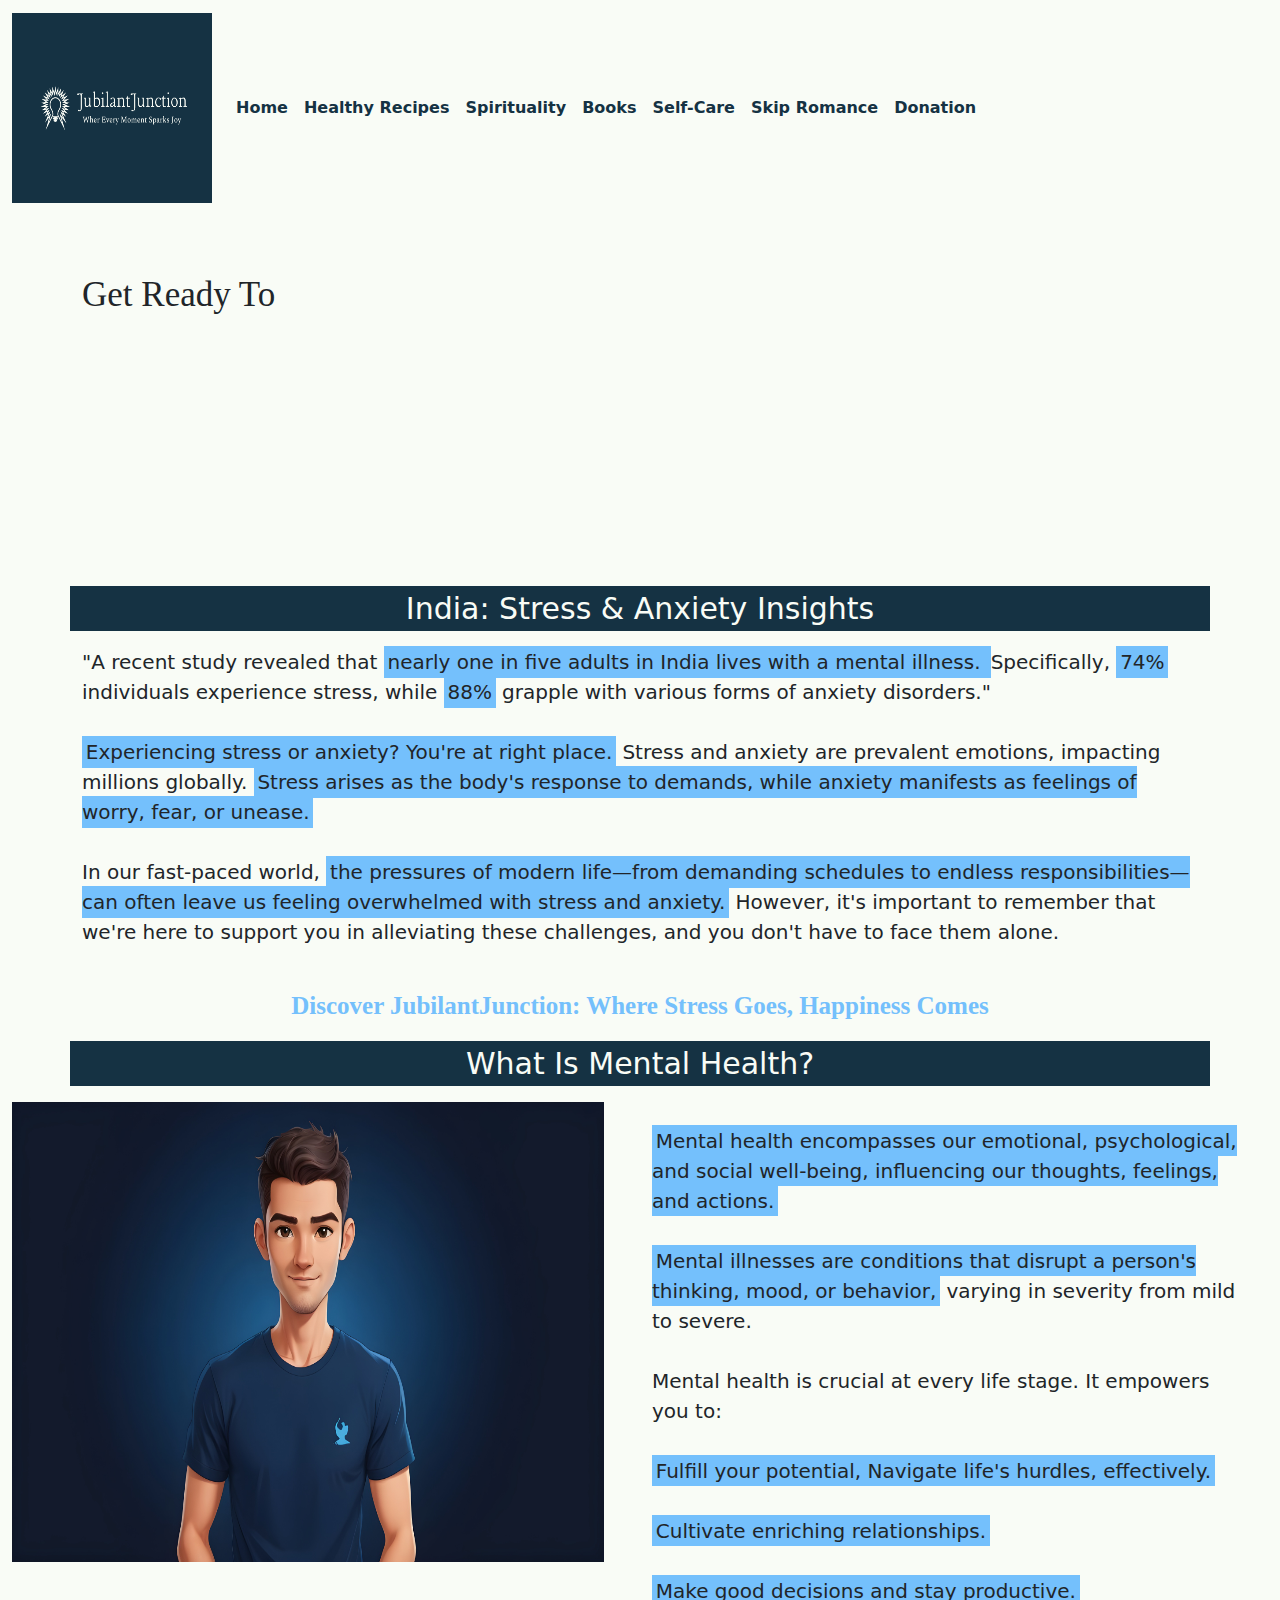
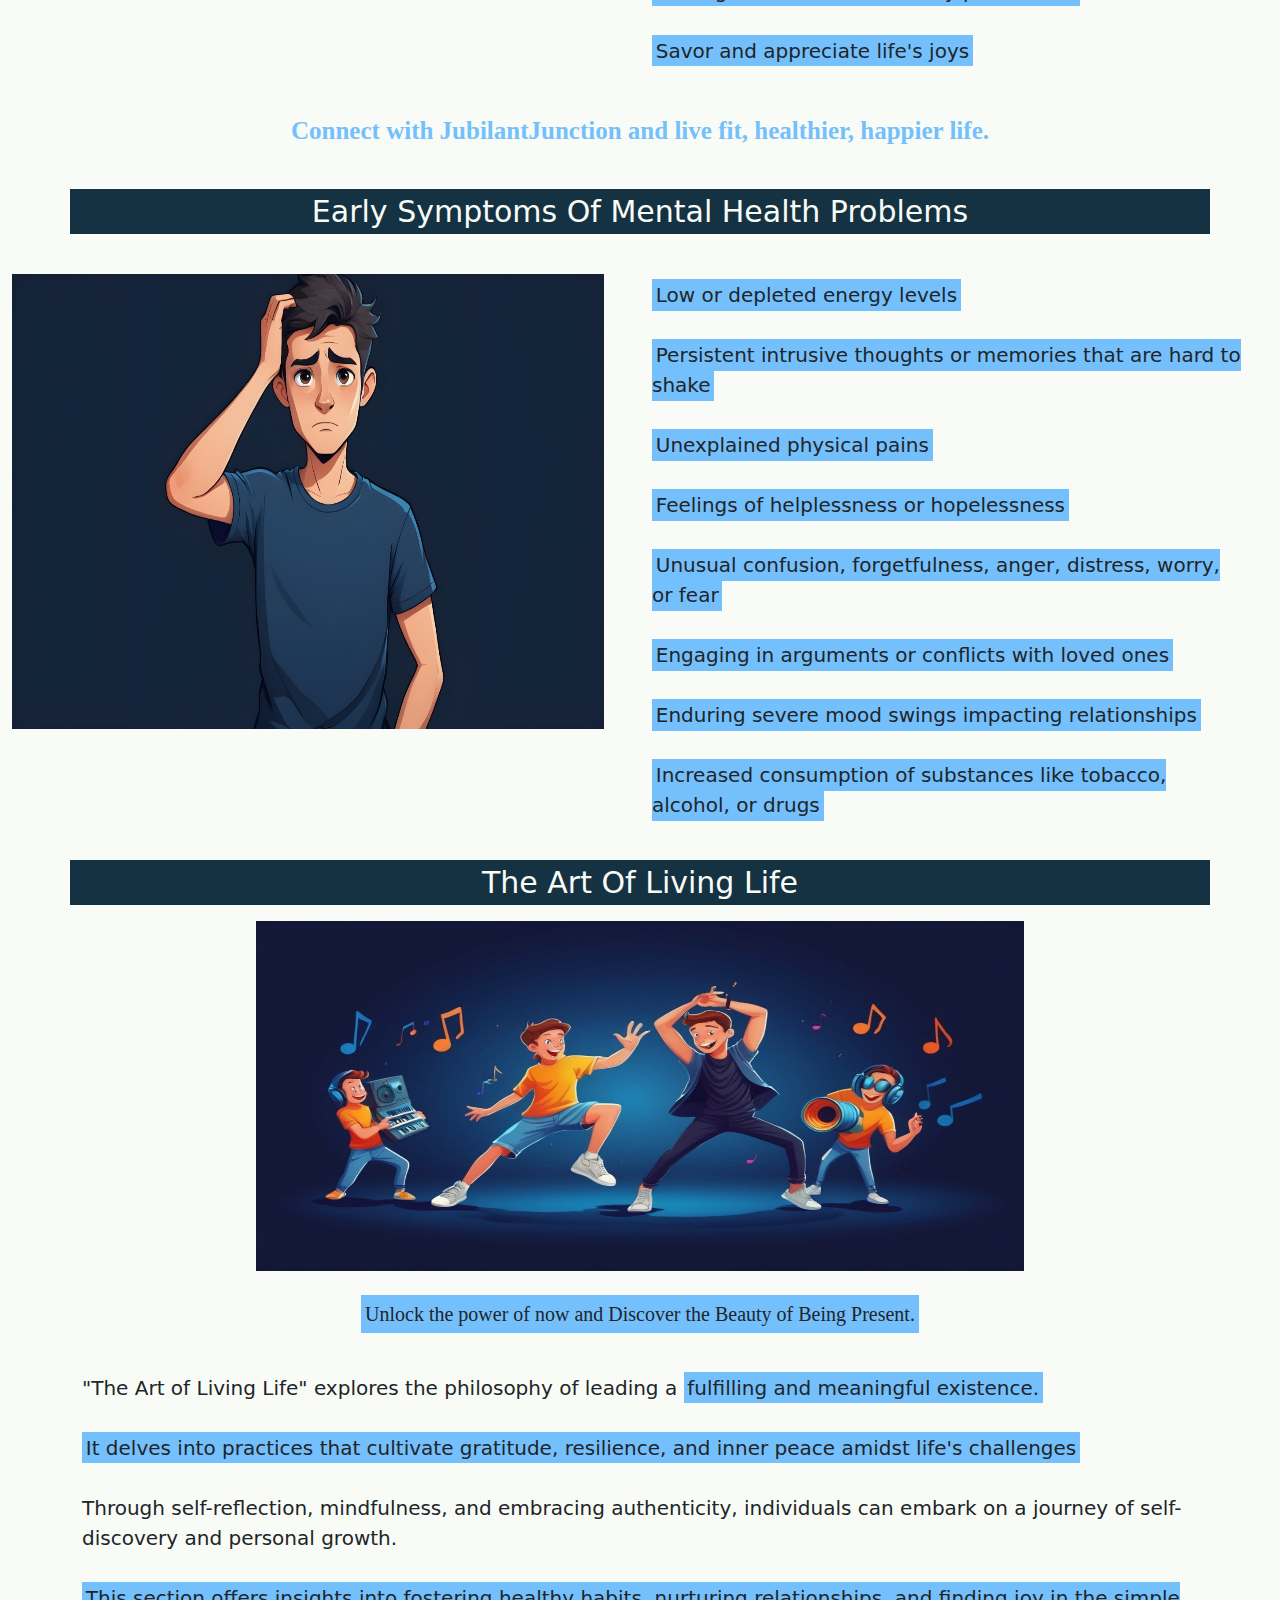
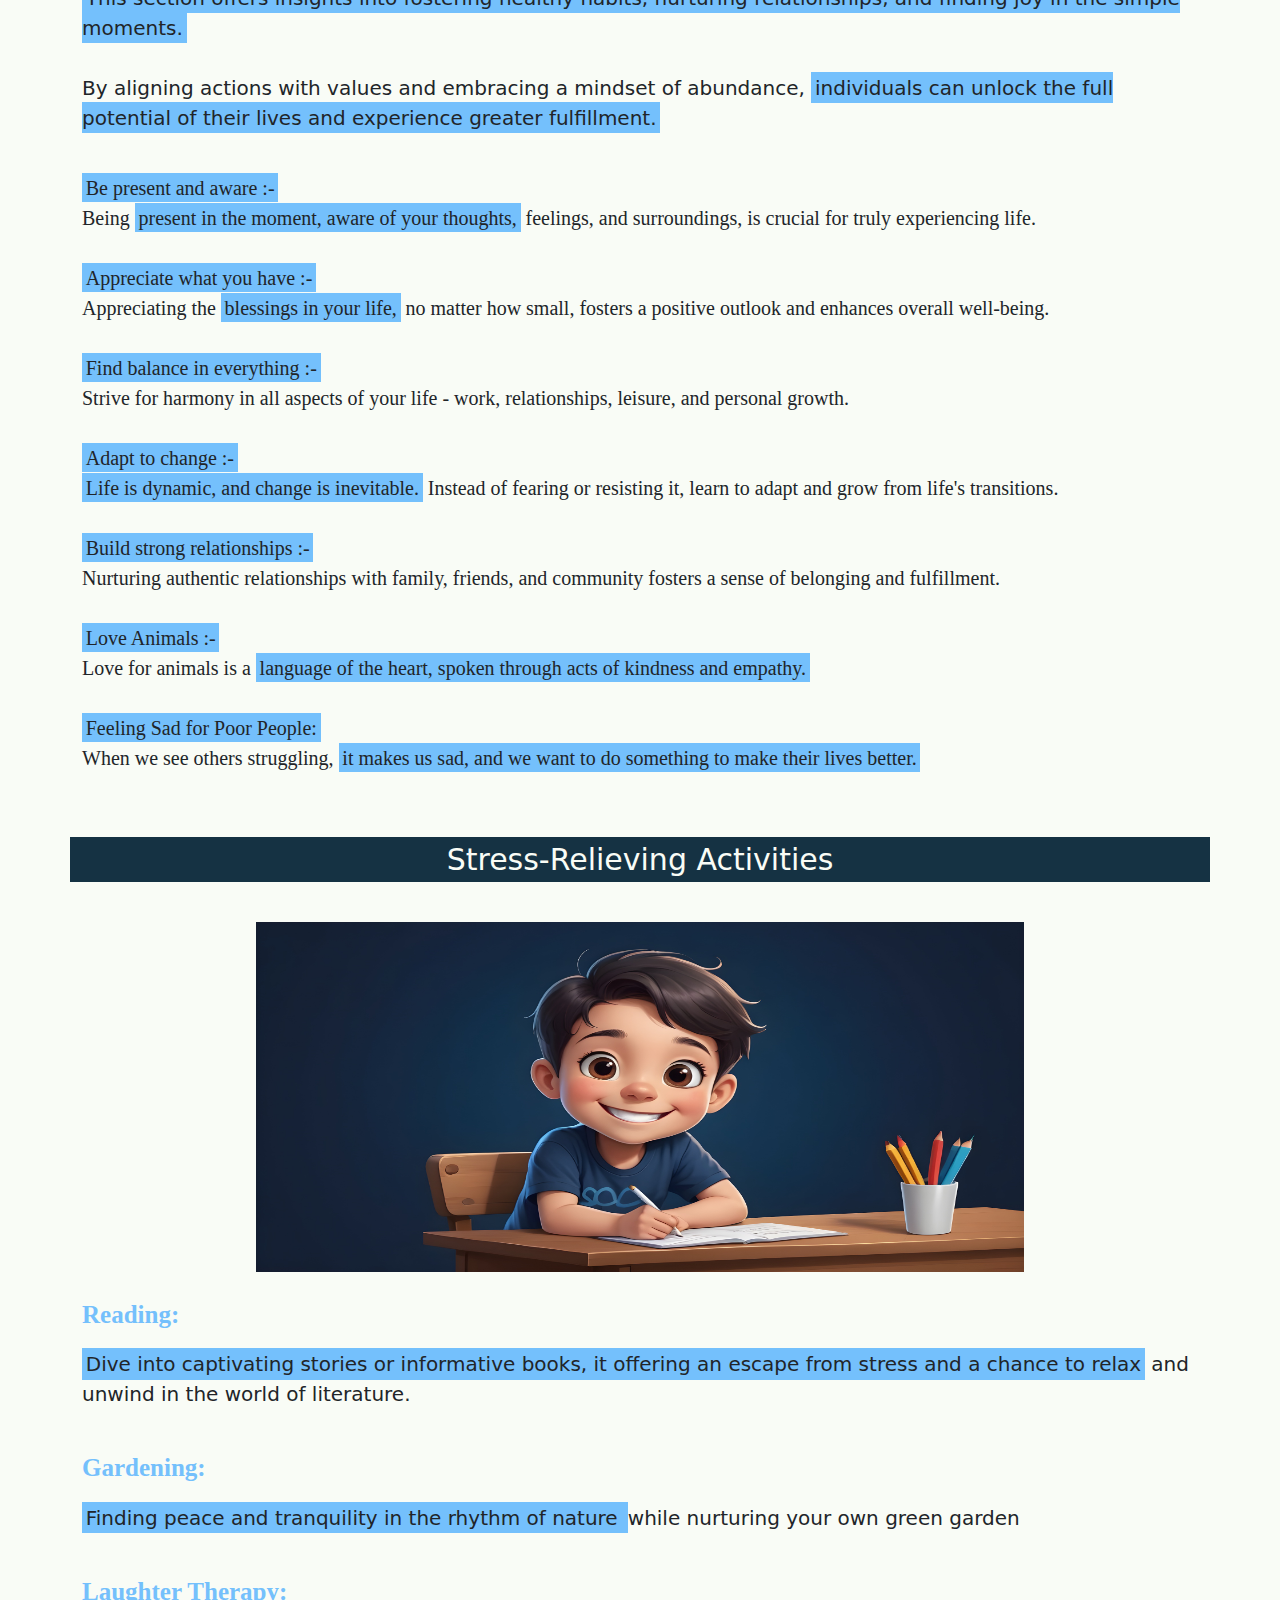
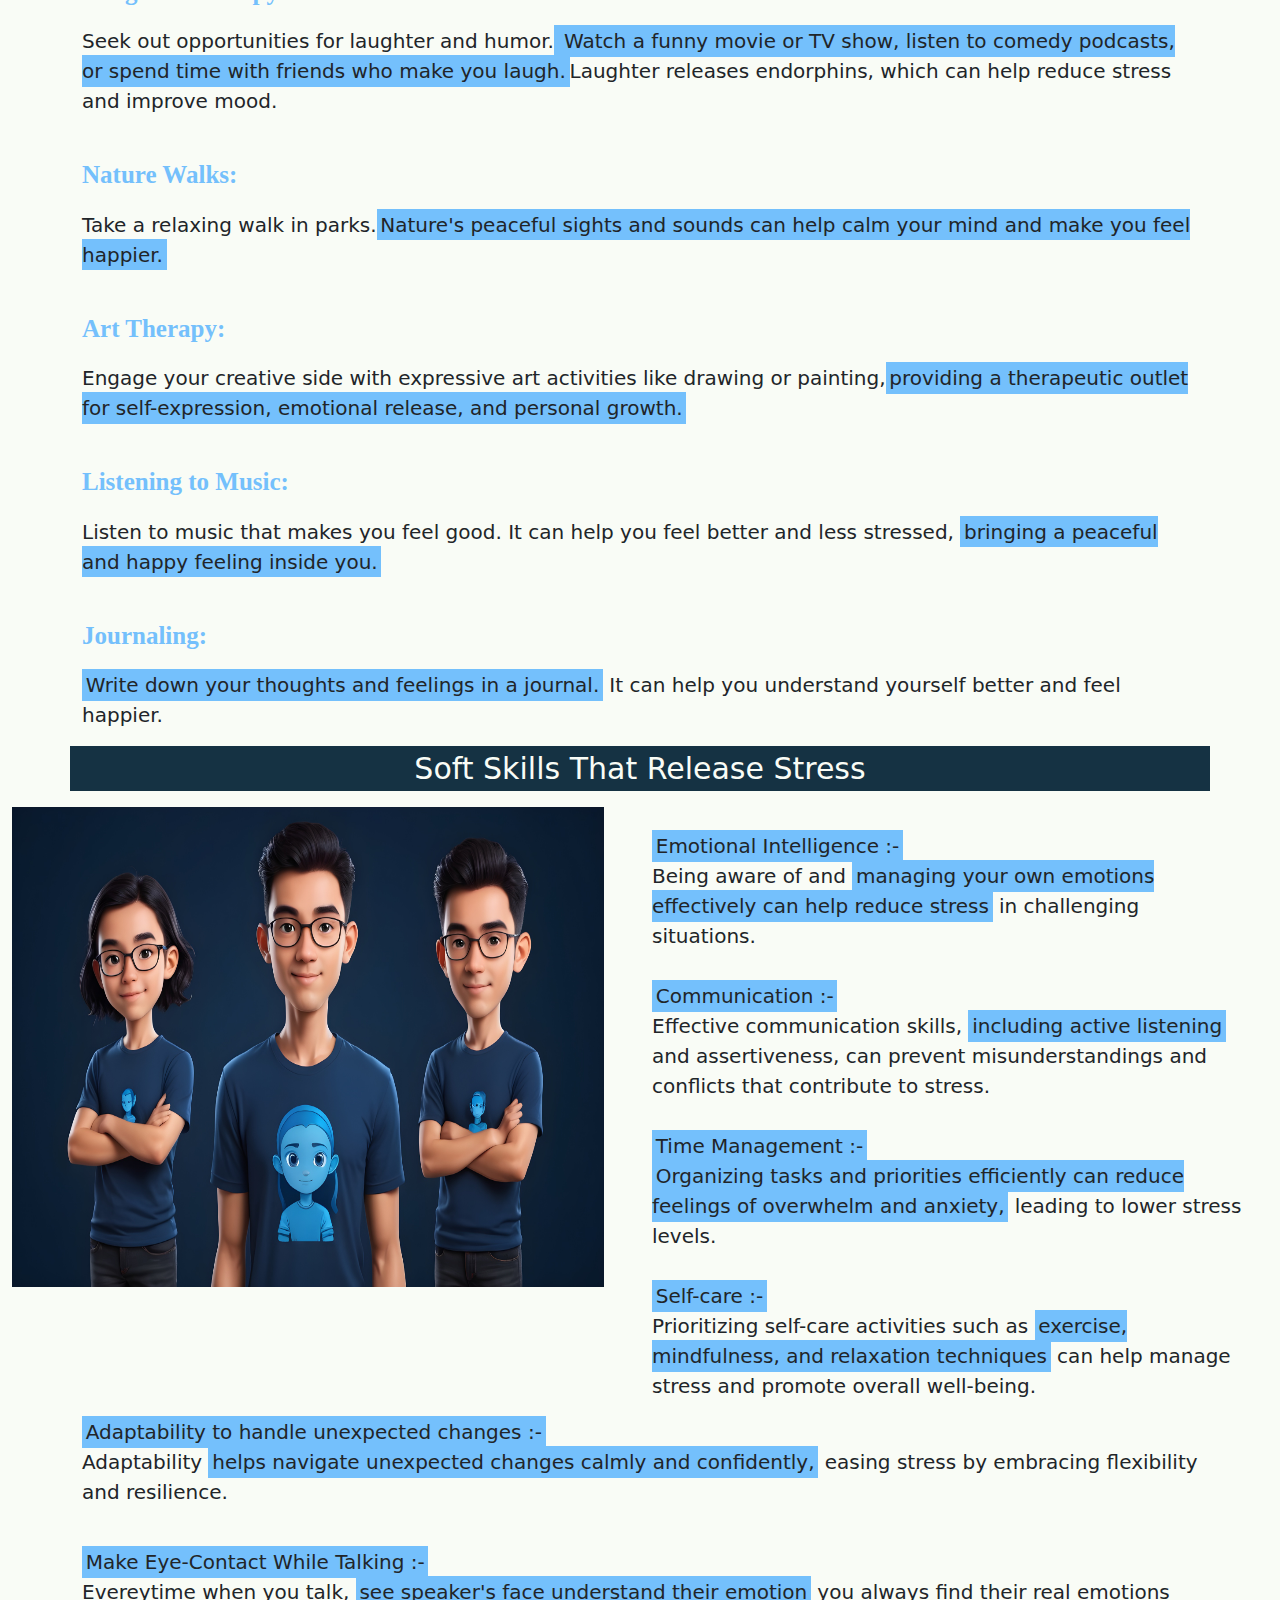
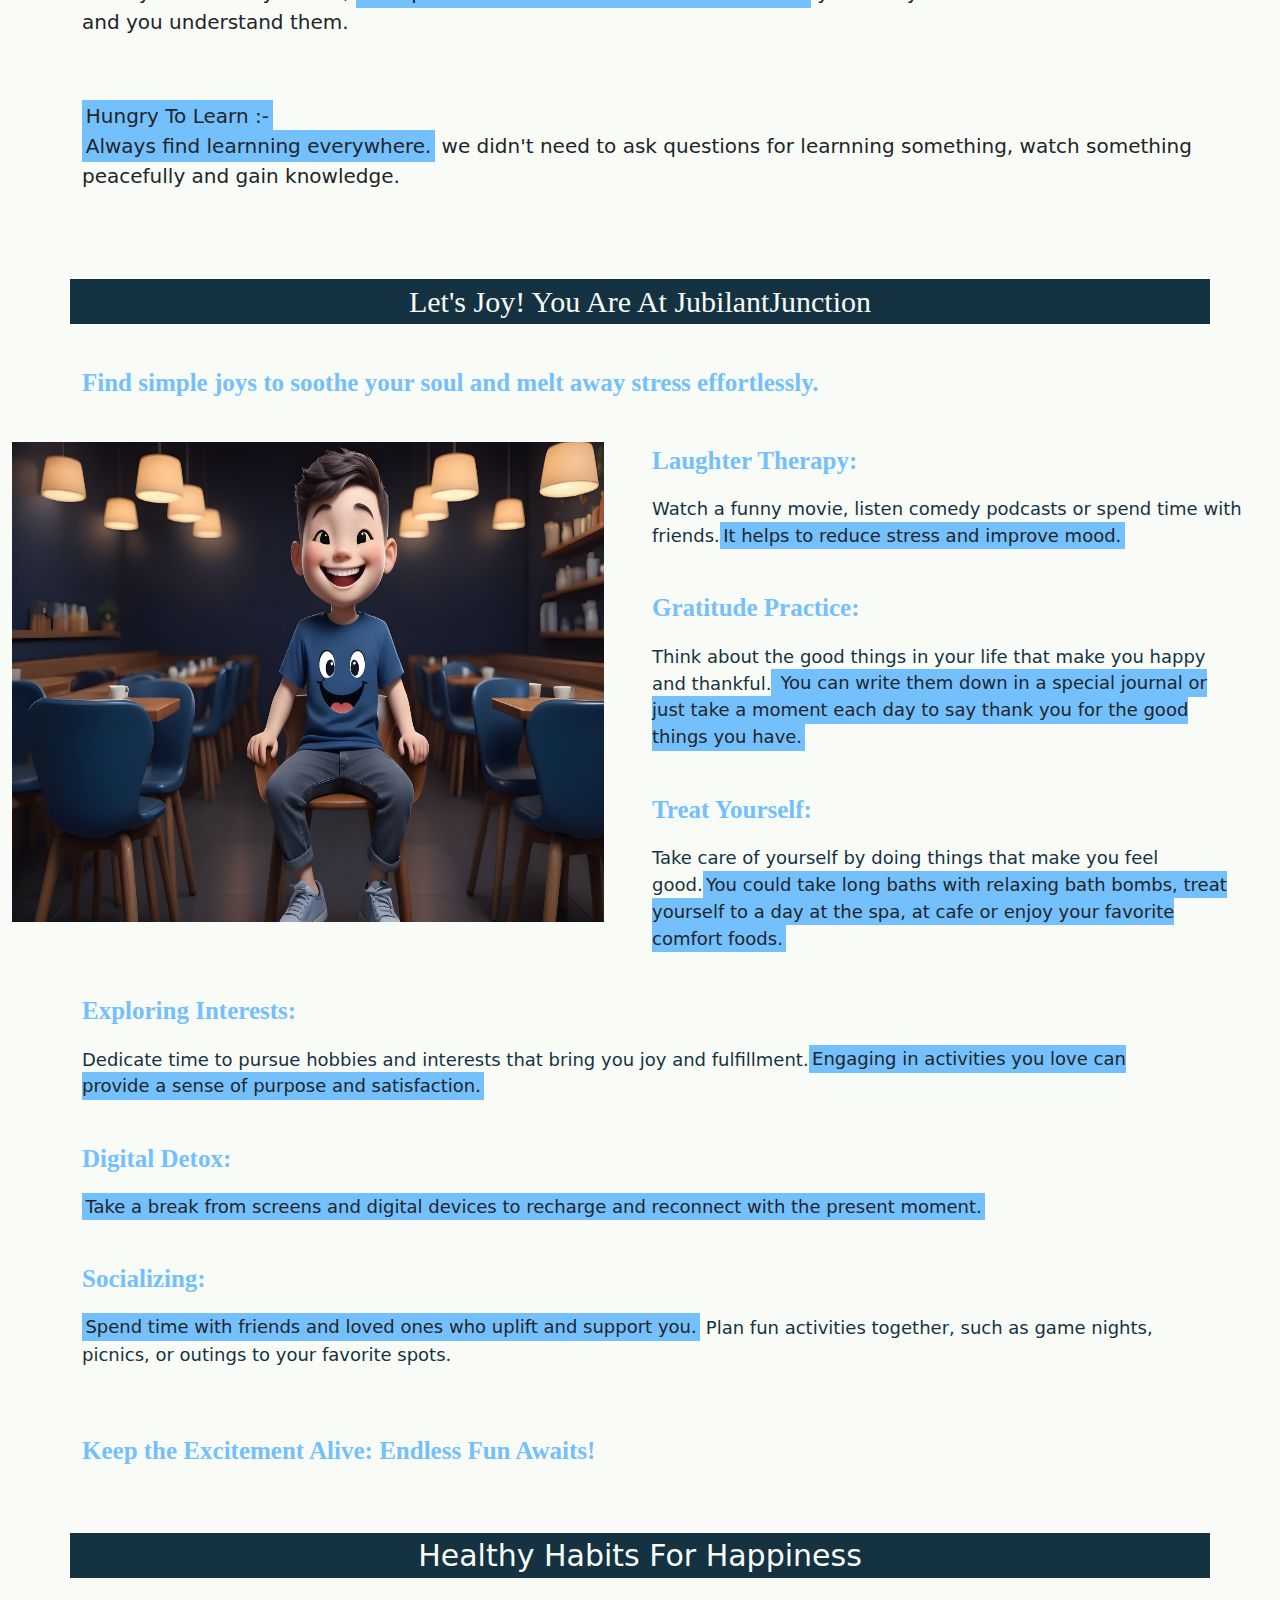
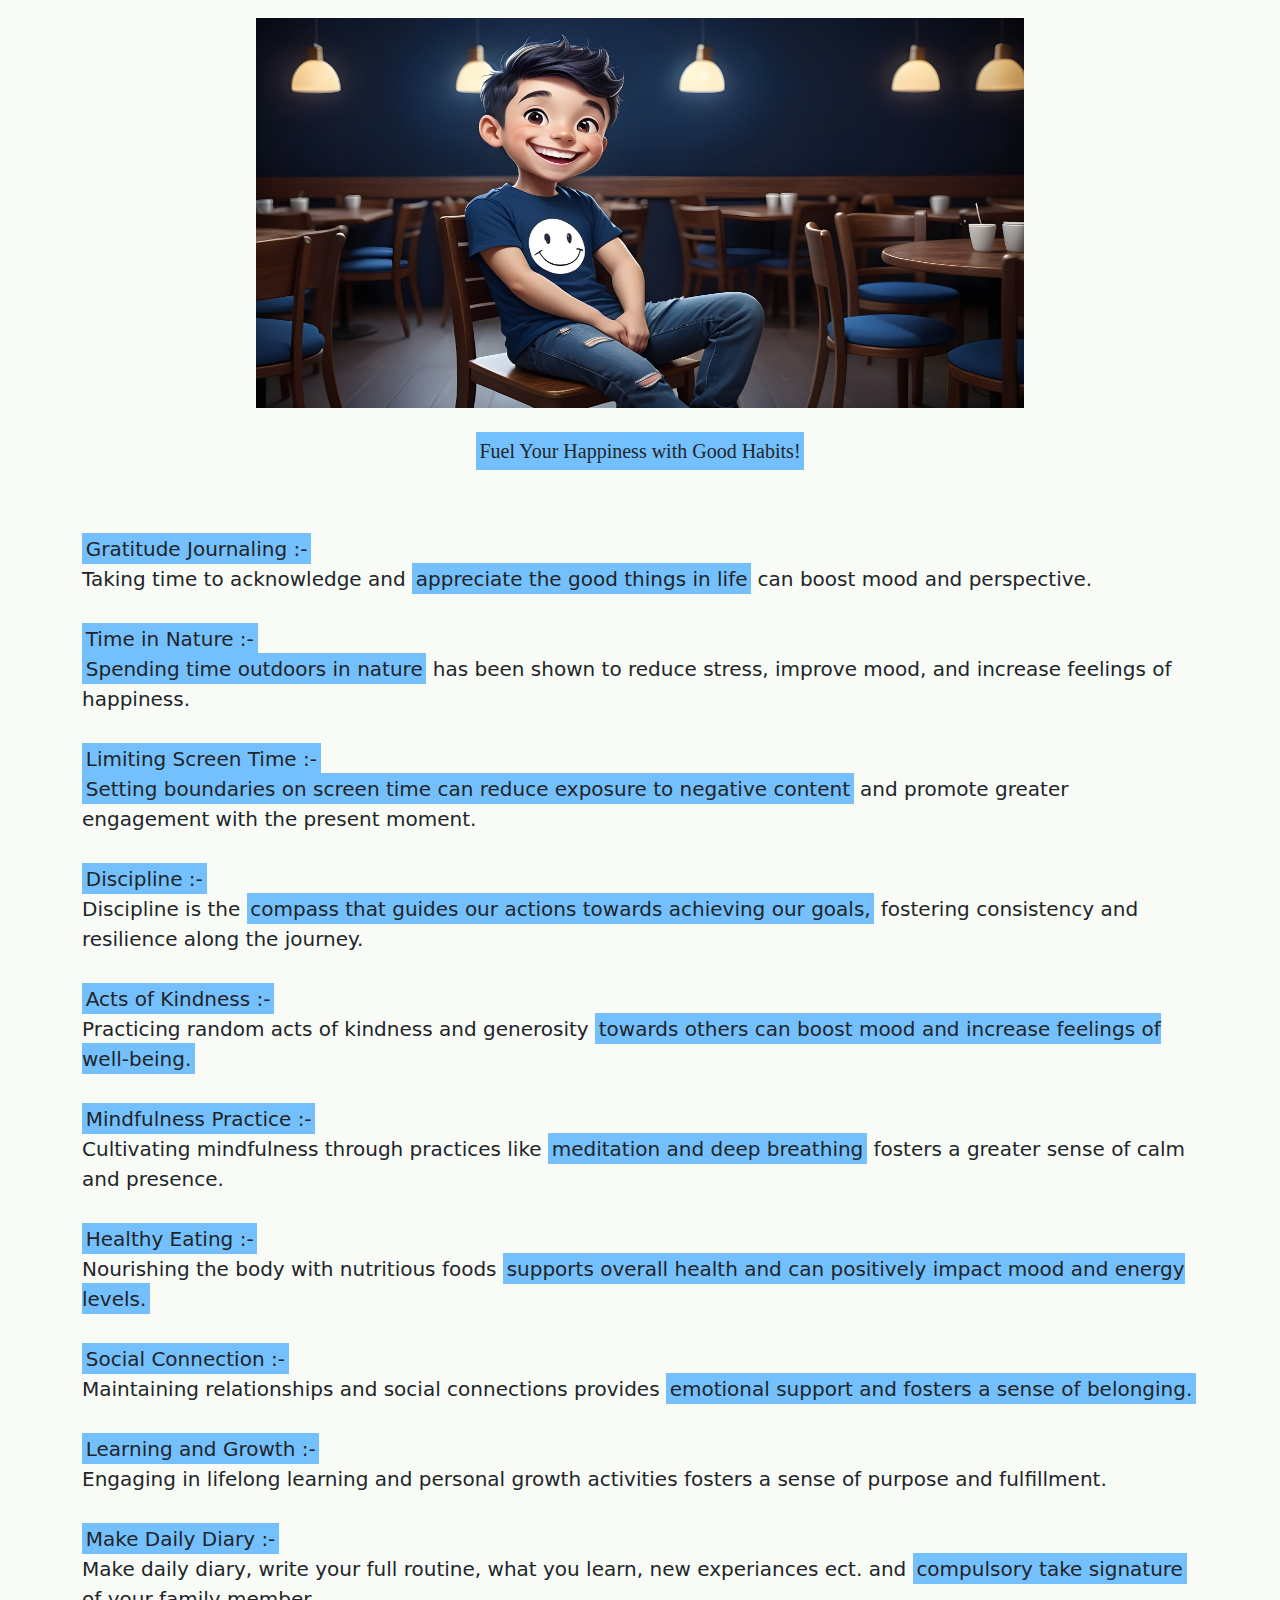
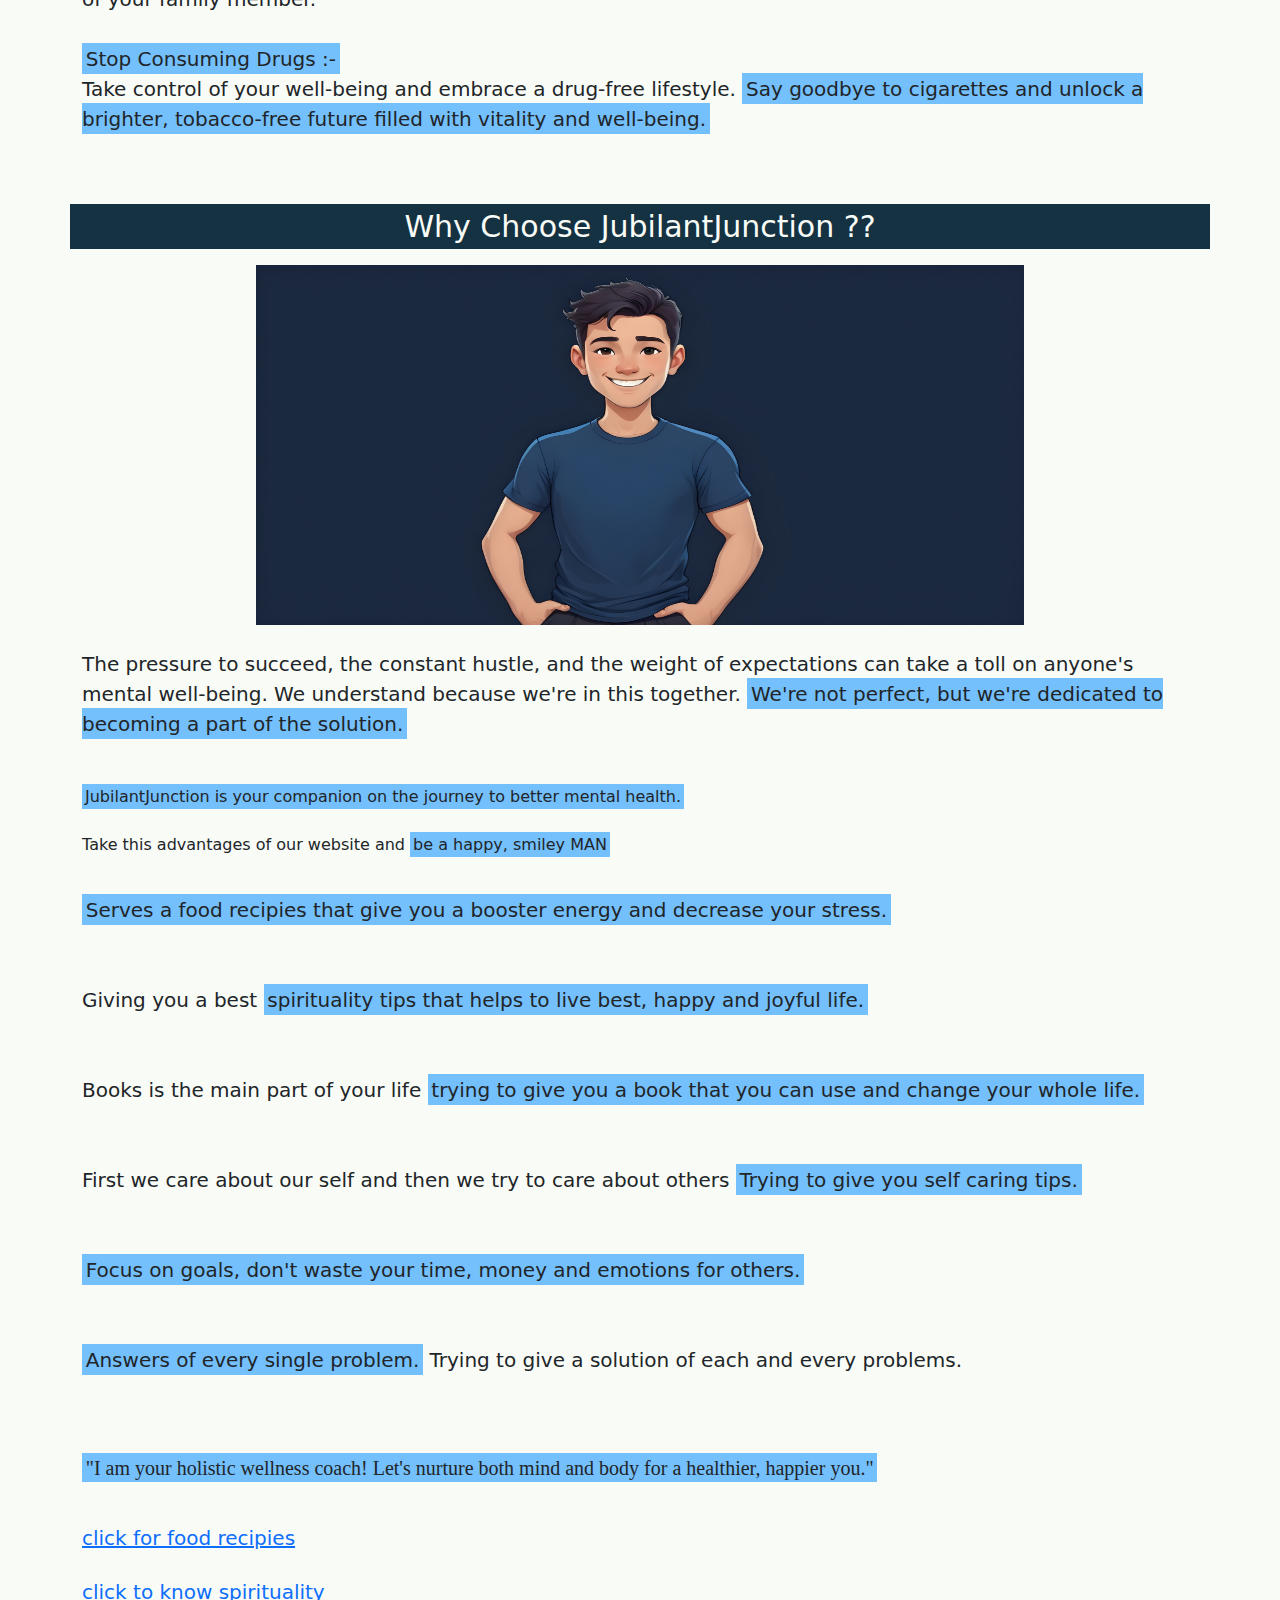
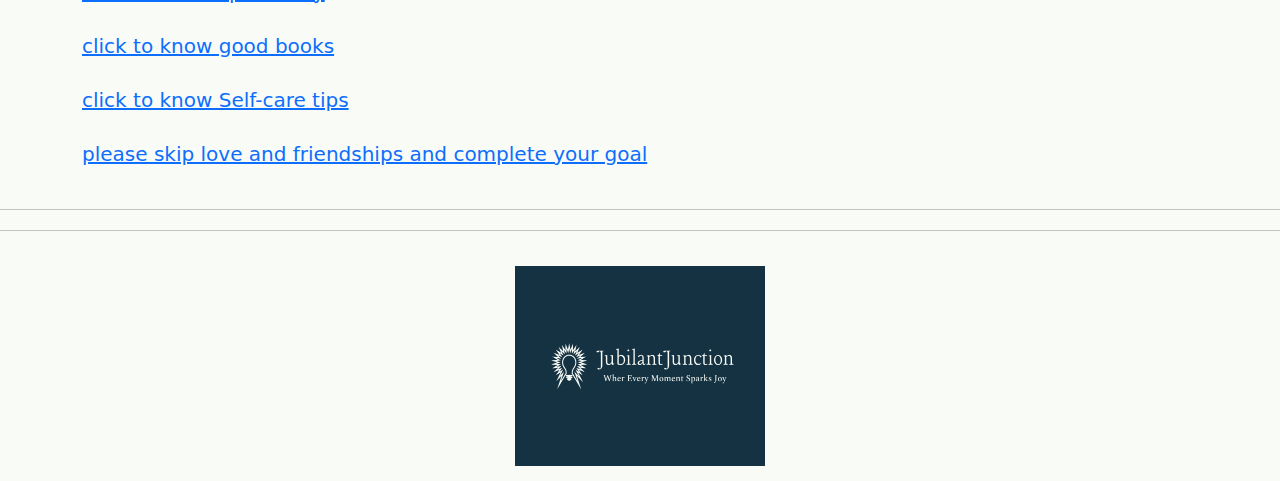
<file: index.html>
<!DOCTYPE html>
<html lang="en">
<head>
    <meta charset="UTF-8">
    <meta name="viewport" content="width=device-width, initial-scale=1.0">
    <title>Home</title>
    <link rel="stylesheet" href="style.css">
    <link href="https://cdn.jsdelivr.net/npm/bootstrap@5.3.3/dist/css/bootstrap.min.css" rel="stylesheet">
    <link rel="stylesheet" href="https://cdnjs.cloudflare.com/ajax/libs/font-awesome/6.5.1/css/all.min.css" integrity="sha512-DTOQO9RWCH3ppGqcWaEA1BIZOC6xxalwEsw9c2QQeAIftl+Vegovlnee1c9QX4TctnWMn13TZye+giMm8e2LwA==" crossorigin="anonymous" referrerpolicy="no-referrer" />
</head>
<body style="width:100%; background-color: #f9fcf6;">
  
    <nav class="navbar navbar-expand-sm navbar-dark" style="background-color:#f9fcf6;color:#153243;">
        <div class="container-fluid" style="color:#153243; font-weight:700;">
          <img class="navbar-brand logo" src="logo.png">
          <button class="navbar-toggler" type="button" data-bs-toggle="collapse" data-bs-target="#mynavbar" style="color: #153243; border-color: #153243;">
            <span class="navbar-toggler-icon"></span>
          </button>
          <div class="collapse navbar-collapse" style="color:#153243; font-weight:700;" id="mynavbar">
            <ul class="navbar-nav me-auto" style="color:#153243; font-weight:700;">
              <li class="nav-item">
                <a class="nav-link"   href="index.html" style="color:#153243; font-weight:700;"><i class="fa-solid fa-house" style="color: #74C0FC;"></i> Home </a>
              </li>
              <li class="nav-item">
                 <a class="nav-link"  href="recipies.html" style="color:#153243; font-weight:700;"><i class="fa-solid fa-bowl-food" style="color: #74C0FC;"></i> Healthy Recipes</a>
              </li>
              <li class="nav-item">
                <a class="nav-link" onclick="changeColor()" href="spirituality.html" style="color:#153243; font-weight:700;"><i class="fa-solid fa-spa" style="color: #74C0FC;"></i> Spirituality</a>
              </li>
              <li class="nav-item">
                <a class="nav-link" onclick="changeColor()" href="books.html" style="color:#153243; font-weight:700;"><i class="fa-solid fa-book" style="color: #74C0FC;"></i> Books</a>
              </li>
              <li class="nav-item">
                <a class="nav-link" onclick="changeColor()" href="selfcare.html" style="color:#153243; font-weight:700;"><i class="fa-solid fa-heart" style="color: #74C0FC;"></i> Self-Care</a>
              </li>
              <li class="nav-item">
                <a class="nav-link"  onclick="changeColor()" href="skip.html" style="color:#153243; font-weight:700;"><i class="fa-solid fa-heart-crack" style="color: #74C0FC;"></i> Skip Romance</a>
              </li>
              
              <li class="nav-item">
                <a class="nav-link" onclick="changeColor()" href="donation.html" style="color:#153243; font-weight:700;"><i class="fa-solid fa-hand-holding-heart" style="color: #74C0FC;"></i> Donation</a>
              </li>
             
            </ul>
          </div>
        </div>
      </nav>

      <div id="homesection" class="changecontent container">
        <br>
        
        <p style="font-family:serif;">Get Ready To <br><span class="changetxt"></span></p>
      </div>
      <section class="sec-2">
        <!-- <p id="weare" class="container"><mark style="background-color:#74C0FC;">"I am your holistic wellness coach! Let's nurture both mind and body for a healthier, happier you." -->

        <p class="mental container d-flex justify-content-center">
          India: Stress & Anxiety Insights
        </p>

        
        <p class="mentaldesc container">
           
          "A recent study revealed that <mark style="background-color:#74C0FC;"> nearly one in five adults in India lives with a mental illness. </mark> Specifically, <mark style="background-color:#74C0FC;"> 74%</mark> individuals experience stress, while <mark style="background-color:#74C0FC;"> 88%</mark> grapple with various forms of anxiety disorders." <br><br>
          <mark style="background-color:#74C0FC;">Experiencing stress or anxiety? You're at right place.</mark> Stress and anxiety are prevalent emotions, impacting millions globally. <mark style="background-color:#74C0FC;"> Stress arises as the body's response to demands, while anxiety manifests as feelings of worry, fear, or unease. </mark><br> <br>

          In our fast-paced world, <mark style="background-color:#74C0FC;"> the pressures of modern life—from demanding schedules to endless responsibilities—can often leave us feeling overwhelmed with stress and anxiety.</mark> However, it's important to remember that we're here to support you in alleviating these challenges, and you don't have to face them alone.        </p>
        <br>
        <p class="weare bespiri container d-flex justify-content-center">
          Discover JubilantJunction: Where Stress Goes, Happiness Comes  
        </p>
      </section>

      <section class="sec-3">
        <p class="mental container d-flex justify-content-center">
          What Is Mental Health?
        </p>
        <div class="row widthh">
          <div class="col-sm-6"><img id="imagef" class="container" src="image.jpg" alt="image"></div>
          <div class="col-sm-6 container">
        <br>
        <p class="mentaldesc container"><mark style="background-color:#74C0FC;"> 
          Mental health encompasses our emotional, psychological, and social well-being, influencing our thoughts, feelings, and actions.</mark><br> <br><mark style="background-color:#74C0FC;"> Mental illnesses are conditions that disrupt a person's thinking, mood, or behavior,</mark> varying in severity from mild to severe.<br><br> Mental health is crucial at every life stage. It empowers you to:<br><br>
          <mark style="background-color:#74C0FC;">Fulfill your potential, Navigate life's hurdles,  effectively. </mark><br> <br>
          <mark style="background-color:#74C0FC;">Cultivate enriching relationships.</mark> <br> <br><mark style="background-color:#74C0FC;">Make good decisions and stay productive.</mark> <br> <br> <mark style="background-color:#74C0FC;">Savor and appreciate life's joys</mark><br> <br>
        </p>
      </div>
        <br>
      </div>
      <p class="container weare bespiri d-flex justify-content-center">
        Connect with JubilantJunction and live fit, healthier, happier life. </p>
        </section>
        <br>
        <section class="sec-4">
        <p class="mental container d-flex justify-content-center">
          Early Symptoms Of Mental Health Problems
        </p>
        
        <div class="row" style="width:100%;">
          <div class="col-sm-6"><br><img class="container" style="width:100%; height:455px;" src="img.jpg" alt="symptoms"></div>
          <br>
          <div class="col-sm-6">
        <p class="mentaldesc container">
          <br>
          <i class="fa-regular fa-face-frown"></i>
          <mark style="background-color:#74C0FC;">
            Low or depleted energy levels </mark> <br><br>
            <i class="fa-regular fa-face-frown"></i> <mark style="background-color:#74C0FC;">Persistent intrusive thoughts or memories that are hard to shake </mark><br><br>
            <i class="fa-regular fa-face-frown"></i> <mark style="background-color:#74C0FC;">Unexplained physical pains </mark><br><br>
            <i class="fa-regular fa-face-frown"></i>  <mark style="background-color:#74C0FC;">Feelings of helplessness or hopelessness</mark> <br><br>
            <i class="fa-regular fa-face-frown"></i> <mark style="background-color:#74C0FC;">
              Unusual confusion, forgetfulness, anger, distress, worry, or fear</mark> <br><br>
            <i class="fa-regular fa-face-frown"></i> <mark style="background-color:#74C0FC;">Engaging in arguments or conflicts with loved ones </mark> <br><br>
            <i class="fa-regular fa-face-frown"></i> <mark style="background-color:#74C0FC;">Enduring severe mood swings impacting relationships </mark> <br><br>
            <i class="fa-regular fa-face-frown"></i> <mark style="background-color:#74C0FC;">Increased consumption of substances like tobacco, alcohol, or drugs</mark>
        </p>
      </div>

        <br>
      </div>


<br>
     

      <p class="mental container d-flex justify-content-center">
        The Art Of Living Life
      </p>
      <div class="d-flex justify-content-center" style="width: 100%;">
        <img style="height:350px; width:60%;
        " id="rightchoice " src="dance.jpg" alt="always_smile">
      </div> <br>
      <p class="weare container d-flex justify-content-center"><mark style="background-color:#74C0FC;">Unlock the power of now and Discover the Beauty of Being Present.</mark></p> <br>

      <p class="mentaldesc container">"The Art of Living Life" explores the philosophy of leading a <mark style="background-color:#74C0FC;">fulfilling and meaningful existence.</mark> <br> <br><mark style="background-color:#74C0FC;">It delves into practices that cultivate gratitude, resilience, and inner peace amidst life's challenges</mark> <br> <br> Through self-reflection, mindfulness, and embracing authenticity, individuals can embark on a journey of self-discovery and personal growth. <br><br> <mark style="background-color:#74C0FC;">This section offers insights into fostering healthy habits, nurturing relationships, and finding joy in the simple moments. </mark> <br><br> By aligning actions with values and embracing a mindset of abundance, <mark style="background-color:#74C0FC;">individuals can unlock the full potential of their lives and experience greater fulfillment.</mark></p>
      <br>
      <p class="weare container"><mark style="background-color:#74C0FC;">Be present and aware :- <br></mark> Being <mark style="background-color:#74C0FC;">present in the moment, aware of your thoughts,</mark> feelings, and surroundings, is crucial for truly experiencing life. <br><br><mark style="background-color:#74C0FC;">Appreciate what you have :- <br></mark> Appreciating the <mark style="background-color:#74C0FC;">blessings in your life,</mark> no matter how small, fosters a positive outlook and enhances overall well-being. <br> <br><mark style="background-color:#74C0FC;">Find balance in everything :- <br></mark> Strive for harmony in all aspects of your life - work, relationships, leisure, and personal growth. <br><br><mark style="background-color:#74C0FC;">Adapt to change :- <br></mark> <mark style="background-color:#74C0FC;">Life is dynamic, and change is inevitable.</mark> Instead of fearing or resisting it, learn to adapt and grow from life's transitions. <br><br><mark style="background-color:#74C0FC;">Build strong relationships :- <br></mark> Nurturing authentic relationships with family, friends, and community fosters a sense of belonging and fulfillment. <br><br><mark style="background-color:#74C0FC;">Love Animals :-</mark> <br>Love for animals is a <mark style="background-color:#74C0FC;">language of the heart, spoken through acts of kindness and empathy.</mark> <br><br><mark style="background-color:#74C0FC;">Feeling Sad for Poor People:</mark><br>When we see others struggling, <mark style="background-color:#74C0FC;">it makes us sad, and we want to do something to make their lives better.</mark></p>
<br> <br>

<p class="mental container d-flex justify-content-center">
  Stress-Relieving Activities
</p>
<br>
<div class="d-flex justify-content-center" style="width: 100%;">
  <img style="height:350px; width:60%;
  " id="rightchoice " src="wow.jpg" alt="always_smile">
</div>
<br>
<p class="container weare bespiri">
  Reading: </p>
  <p class="mentaldesc container"><mark style="background-color:#74C0FC;">Dive into captivating stories or informative books, it offering an escape from stress and a chance to relax</mark> and unwind in the world of literature.</p><br>
  <p class="container weare bespiri">
    Gardening: </p>
    <p class="mentaldesc container"><mark style="background-color:#74C0FC;">Finding peace and tranquility in the rhythm of nature </mark>while nurturing your own green garden</p>
    <br>

    <p class="container weare bespiri">
      Laughter Therapy: </p>
      <p class="mentaldesc container">Seek out opportunities for laughter and humor.<mark style="background-color:#74C0FC;"> Watch a funny movie or TV show, listen to comedy podcasts, or spend time with friends who make you laugh.</mark>Laughter releases endorphins, which can help reduce stress and improve mood.</p>
      <br>

  <p class="container weare bespiri">
    Nature Walks: </p>
    <p class="mentaldesc container">Take a relaxing walk in parks.<mark style="background-color:#74C0FC;">Nature's peaceful sights and sounds can help calm your mind and make you feel happier.</mark></p>
    <br>
  <p class="container weare bespiri">
    Art Therapy: </p>
    <p class="mentaldesc container"> Engage your creative side with expressive art activities like drawing or painting,<mark style="background-color:#74C0FC;">providing a therapeutic outlet for self-expression, emotional release, and personal growth.</mark></p>
    <br>
  <p class="container weare bespiri">
    Listening to Music: </p>
    <p class="mentaldesc container">Listen to music that makes you feel good. It can help you feel better and less stressed, <mark style="background-color:#74C0FC;">bringing a peaceful and happy feeling inside you.</mark></p>
    <br>
  <p class="container weare bespiri">
    Journaling: </p>
    <p class="mentaldesc container"><mark style="background-color:#74C0FC;">Write down your thoughts and feelings in a journal.</mark> It can help you understand yourself better and feel happier.</p>







      <p class="mental container d-flex justify-content-center">
        Soft Skills That Release Stress
      </p>
      <div class="row" style="width:100%;">
        <div class="col-sm-6">
          <img style="width:100%; height:480px;" class="container" src="person.jpg" alt="person">
        </div>
        
        <div class="col-sm-6"> <br>
          <p class="mentaldesc container"><mark style="background-color:#74C0FC;">Emotional Intelligence :-</mark><br>Being aware of and <mark style="background-color:#74C0FC;">managing your own emotions effectively can help reduce stress</mark> in challenging situations. <br> <br>
        <mark style="background-color:#74C0FC;">Communication :-</mark> <br>Effective communication skills, <mark style="background-color:#74C0FC;">including active listening</mark> and assertiveness, can prevent misunderstandings and conflicts that contribute to stress. <br><br>
        <mark style="background-color:#74C0FC;">Time Management :-</mark><br> <mark style="background-color:#74C0FC;">Organizing tasks and priorities efficiently can reduce feelings of overwhelm and anxiety,</mark> leading to lower stress levels.
          <br><br>
        <mark style="background-color:#74C0FC;">Self-care :-</mark><br>Prioritizing self-care activities such as <mark style="background-color:#74C0FC;">exercise, mindfulness, and relaxation techniques</mark> can help manage stress and promote overall well-being. 
        
      </p>
    </div>
  </div>
    <p class="mentaldesc container"><mark style="background-color:#74C0FC;">Adaptability to handle unexpected changes :-</mark><br>
      Adaptability <mark style="background-color:#74C0FC;">helps navigate unexpected changes calmly and confidently,</mark> easing stress by embracing flexibility and resilience. 
    </p> <br>
    <p class="mentaldesc container"><mark style="background-color:#74C0FC;"> Make Eye-Contact While Talking :-</mark><br>Evereytime when you talk, <mark style="background-color:#74C0FC;">see speaker's face understand their emotion</mark> you always find their real emotions and you understand them.</p>
      <br>
      <br>
    <p class="mentaldesc container"><mark style="background-color:#74C0FC;">Hungry To Learn :-</mark><br><mark style="background-color:#74C0FC;">Always find learnning everywhere.</mark> we didn't need to ask questions for learnning something, watch something peacefully and gain knowledge.</p>
      <br>



<br><br>
      
      <p class="recipies container d-flex justify-content-center">Let's Joy! You Are At JubilantJunction </p> <br>
      <p class="weare bespiri container"> 
        Find simple joys to soothe your soul and melt away stress effortlessly.
        </p> <br>

        <div style="width:100%;" class="row">
        <div class="col-sm-6"><img style="width:100%; height:480px;" class="container" src="cafeboy.jpg" alt="incafe"></div>
        <div class="col-sm-6">
        <p class="weare bespiri container">
          Laughter Therapy:
          </p>
        <p class="recipcont container">Watch a funny movie, listen comedy podcasts or spend time with friends.<mark style="background-color:#74C0FC;">It helps to reduce stress and improve mood.</mark></p> 
        <br>
        <p class="weare bespiri container">
          Gratitude Practice:
          </p>
          <p class="recipcont container">Think about the good things in your life that make you happy and thankful.<mark style="background-color:#74C0FC;"> You can write them down in a special journal or just take a moment each day to say thank you for the good things you have.</mark></p>
          <br>
        <p class="weare bespiri container">
          Treat Yourself:
          </p>
          <p class="recipcont container">Take care of yourself by doing things that make you feel good.<mark style="background-color:#74C0FC;">You could take long baths with relaxing bath bombs, treat yourself to a day at the spa, at cafe or enjoy your favorite comfort foods.</mark></p>
          <br>
          </div>
            </div>
            
          <p class="weare bespiri container">
            Exploring Interests:
            </p>
            <p class="recipcont container">Dedicate time to pursue hobbies and interests that bring you joy and fulfillment.<mark style="background-color:#74C0FC;">Engaging in activities you love can provide a sense of purpose and satisfaction.</mark></p>
            <br>
          <p class="weare bespiri container">
            Digital Detox:
            </p>
            <p class="recipcont container"><mark style="background-color:#74C0FC;">Take a break from screens and digital devices to recharge and reconnect with the present moment.</mark></p>
            <br>
            
        <p class="weare bespiri container">
          Socializing:
          </p>
          <p class="recipcont container"><mark style="background-color:#74C0FC;">Spend time with friends and loved ones who uplift and support you.</mark> Plan fun activities together, such as game nights, picnics, or outings to your favorite spots.</p>
            <br><br>




            
            <p class="weare bespiri container">
              Keep the Excitement Alive: Endless Fun Awaits!
              </p>
<br><br>

      <p class="mental container d-flex justify-content-center">
        Healthy Habits For Happiness
      </p> <br>
      <div class="d-flex justify-content-center" style="width: 100%;">
        <img style="height:390px; width:60%;
        " id="rightchoice " src="cafeboysmile.jpg" alt="always_smile">
      </div>
      <br>
      <p class="weare container d-flex justify-content-center"><mark style="background-color:#74C0FC;">Fuel Your Happiness with Good Habits!</mark></p> <br><br>
      <p class="mentaldesc container">
        <mark style="background-color:#74C0FC;">Gratitude Journaling :-</mark><br> Taking time to acknowledge and <mark style="background-color:#74C0FC;">appreciate the good things in life</mark> can boost mood and perspective. <br><br>
        <mark style="background-color:#74C0FC;">Time in Nature :-</mark><br> <mark style="background-color:#74C0FC;">Spending time outdoors in nature</mark> has been shown to reduce stress, improve mood, and increase feelings of happiness.<br><br>
        <mark style="background-color:#74C0FC;">Limiting Screen Time :-</mark> <br><mark style="background-color:#74C0FC;">Setting boundaries on screen time can reduce exposure to negative content</mark> and promote greater engagement with the present moment.
        <br><br>
        <mark style="background-color:#74C0FC;">Discipline :-</mark><br> Discipline is the <mark style="background-color:#74C0FC;">compass that guides our actions towards achieving our goals,</mark> fostering consistency and resilience along the journey. <br><br>
        <mark style="background-color:#74C0FC;">Acts of Kindness :-</mark> <br>Practicing random acts of kindness and generosity <mark style="background-color:#74C0FC;">towards others can boost mood and increase feelings of well-being.</mark>
        <br><br>
        <mark style="background-color:#74C0FC;">Mindfulness Practice :-</mark><br> Cultivating mindfulness through practices like <mark style="background-color:#74C0FC;">meditation and deep breathing</mark> fosters a greater sense of calm and presence.
        <br><br>
        <mark style="background-color:#74C0FC;">Healthy Eating :-</mark> <br> Nourishing the body with nutritious foods <mark style="background-color:#74C0FC;">supports overall health and can positively impact mood and energy levels.</mark>
        <br><br>
        <mark style="background-color:#74C0FC;">Social Connection :-</mark> <br>Maintaining relationships and social connections provides <mark style="background-color:#74C0FC;">emotional support and fosters a sense of belonging.</mark>
        <br><br>
        <mark style="background-color:#74C0FC;">Learning and Growth :-</mark> <br> Engaging in lifelong learning and personal growth activities fosters a sense of purpose and fulfillment.
        <br><br>
        <mark style="background-color:#74C0FC;">Make Daily Diary :-</mark> <br> Make daily diary, write your full routine, what you learn, new experiances ect. and <mark style="background-color:#74C0FC;">compulsory take signature</mark> of your family member.
        <br><br>
        <mark style="background-color:#74C0FC;">Stop Consuming Drugs :-</mark> <br> Take control of your well-being and embrace a drug-free lifestyle. <mark style="background-color:#74C0FC;">Say goodbye to cigarettes and unlock a brighter, tobacco-free future filled with vitality and well-being.</mark>
        <br><br>
      </p>
     
        </section>
        <br>
        <section class="sec-5">
        <p class="mental container d-flex justify-content-center">
          Why Choose JubilantJunction ?? 
        </p>
        <div class="d-flex justify-content-center" style="width: 100%;">
        <img style="height:360px; width:60%;
        " id="rightchoice " src="one-happy-cartoon-avatar.jpg" alt="always_smile">
      </div>
      <br>
        <p class="mentaldesc container">
          The pressure to succeed, the constant hustle, and the weight of expectations can take a toll on anyone's mental well-being. We understand because we're in this together. <mark style="background-color:#74C0FC;"> We're not perfect, but we're dedicated to becoming a part of the solution.</mark><br><br>
          <p id="weare" class="container"><mark style="background-color:#74C0FC;"> JubilantJunction is your companion on the journey to better mental health.</mark><br> <br> Take this advantages of our website and <mark style="background-color:#74C0FC;"> be a happy, smiley MAN</mark></p> 
        </p>

        <p class="mentaldesc container"><i class="increase fa-solid fa-bowl-food" style="color: #0994ff;"></i>  <mark style="background-color:#74C0FC;">Serves a food recipies that give you a booster energy and decrease your stress.</mark> <br> <br> 
          <i class="increase fa-solid fa-spa" style="color: #0994ff;"></i> Giving you a best <mark style="background-color:#74C0FC;">spirituality tips that helps to live best, happy and joyful life.</mark> <br><br>
          <i class="increase fa-solid fa-book" style="color: #0994ff;"></i> Books is the main part of your life <mark style="background-color:#74C0FC;">trying to give you a book that you can use and change your whole life.</mark> <br><br>
          <i class="increase fa-solid fa-heart" style="color: #0994ff;"></i> First we care about our self and then we try to care about others <mark style="background-color:#74C0FC;">Trying to give you self caring tips.</mark> <br><br>
          <i class="increase fa-solid fa-heart-crack" style="color: #0994ff;"></i> <mark style="background-color:#74C0FC;">Focus on goals, don't waste your time, money and emotions for others.</mark> <br><br>
          <i class="increase fa-solid fa-comment" style="color: #0994ff;"></i> <mark style="background-color:#74C0FC;">Answers of every single problem.</mark> Trying to give a solution of each and every problems. <br> <br>
          
        </p>
        <br>
        <p class="weare container"><mark style="background-color:#74C0FC;">"I am your holistic wellness coach! Let's nurture both mind and body for a healthier, happier you."</mark></p>
      </section>
      <br>
      <section class="sec-6 container">


        <a class="mentaldesc" href="recipies.html"><i class="fa-solid fa-bowl-food " style="color: #0994ff;"></i> click for food recipies </a> <br> <br>
        <a class="mentaldesc" href="spirituality.html"><i class="fa-solid fa-spa " style="color: #0994ff;"></i> click to know spirituality </a> <br> <br>
        <a class="mentaldesc" href="books.html"><i class="fa-solid fa-book " style="color: #0994ff;"></i> click to know good books </a> <br> <br>
        <a class="mentaldesc" href="selfcare.html"><i class="fa-solid fa-heart" style="color: #0994ff;"></i> click to know Self-care tips </a> <br> <br>
        <a class="mentaldesc" href="skip.html"><i class="fa-solid fa-heart-crack" style="color: #0994ff;"></i> please skip love and friendships and complete your goal </a> <br> <br>

      </section>
      <hr>
      <hr>
      <section class="sec-7">
        <div  class="footerr d-flex justify-content-center align-items-center">
          <img class="footerimage" src="logo.png" alt="">
        </div>
      </section>
    <script src="script.js"></script>
    <script src="https://cdn.jsdelivr.net/npm/bootstrap@5.3.3/dist/js/bootstrap.bundle.min.js"></script>
</body>
</html>
</file>
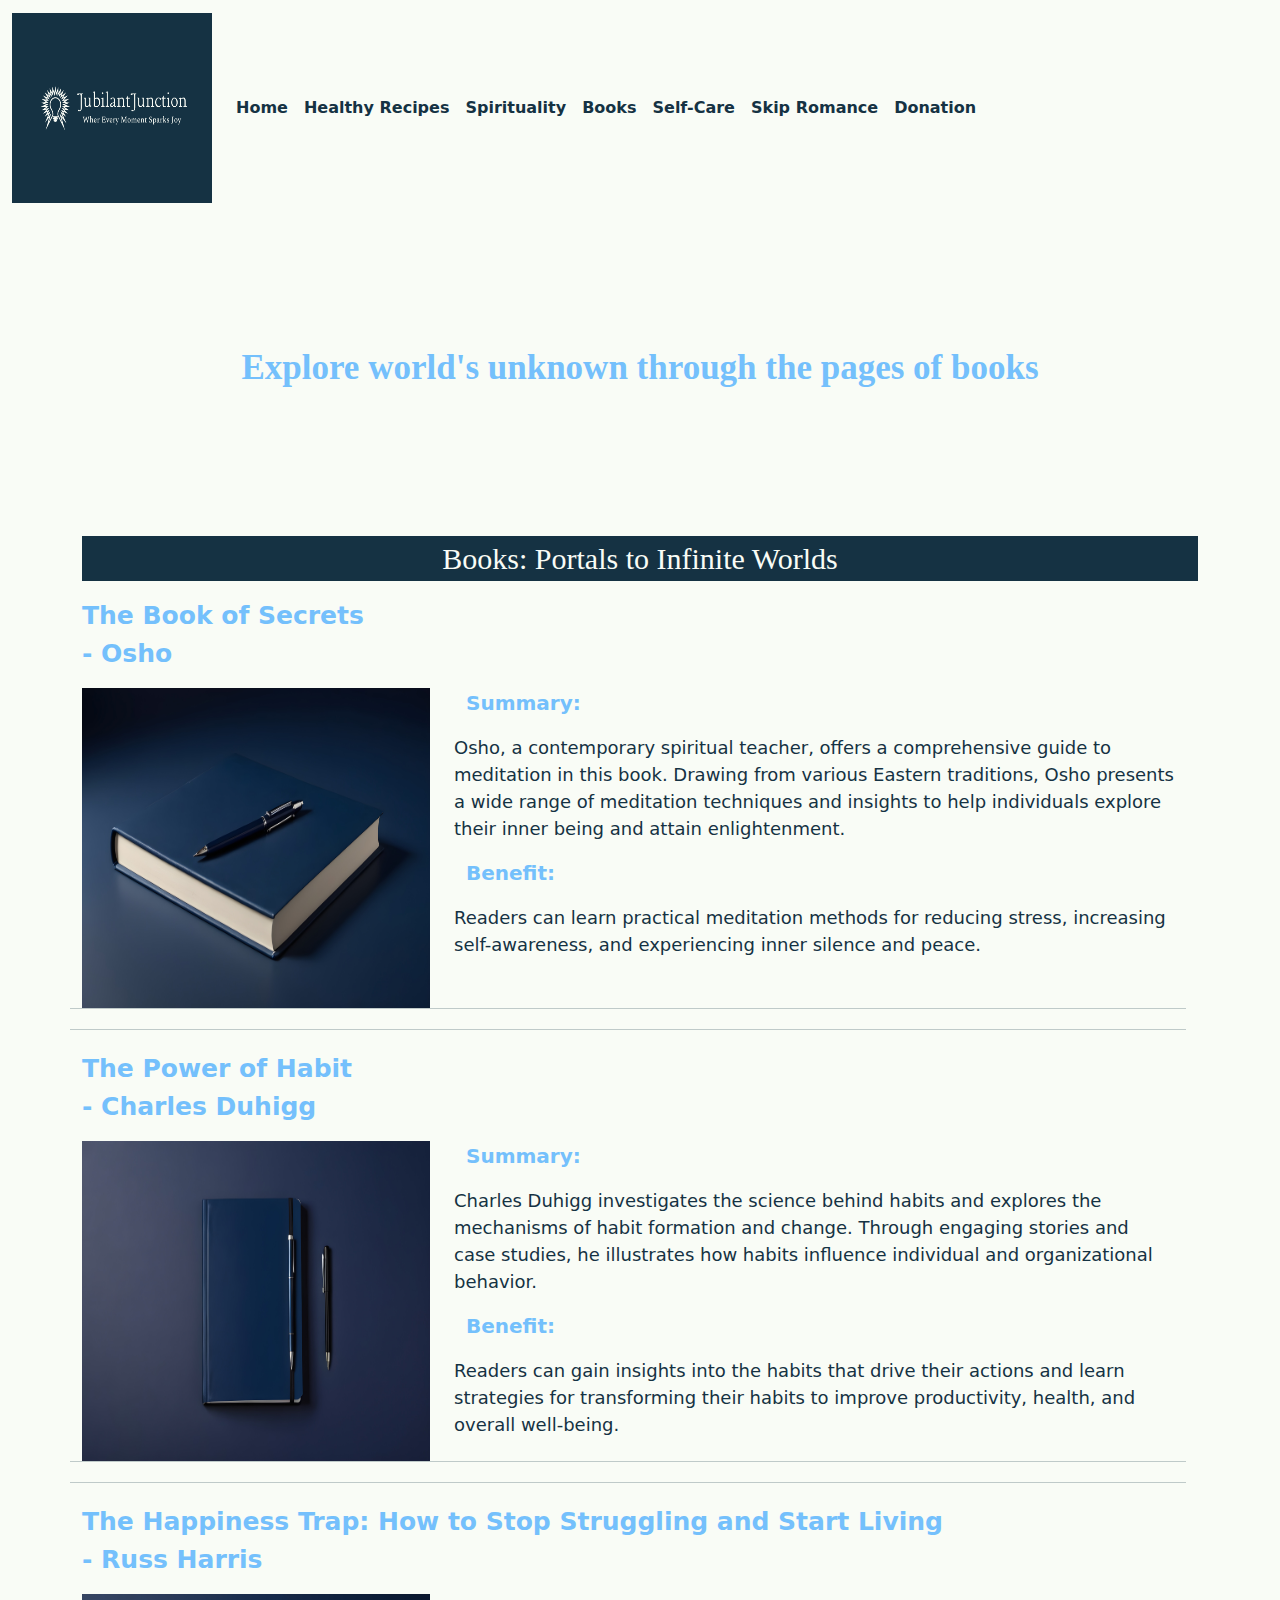
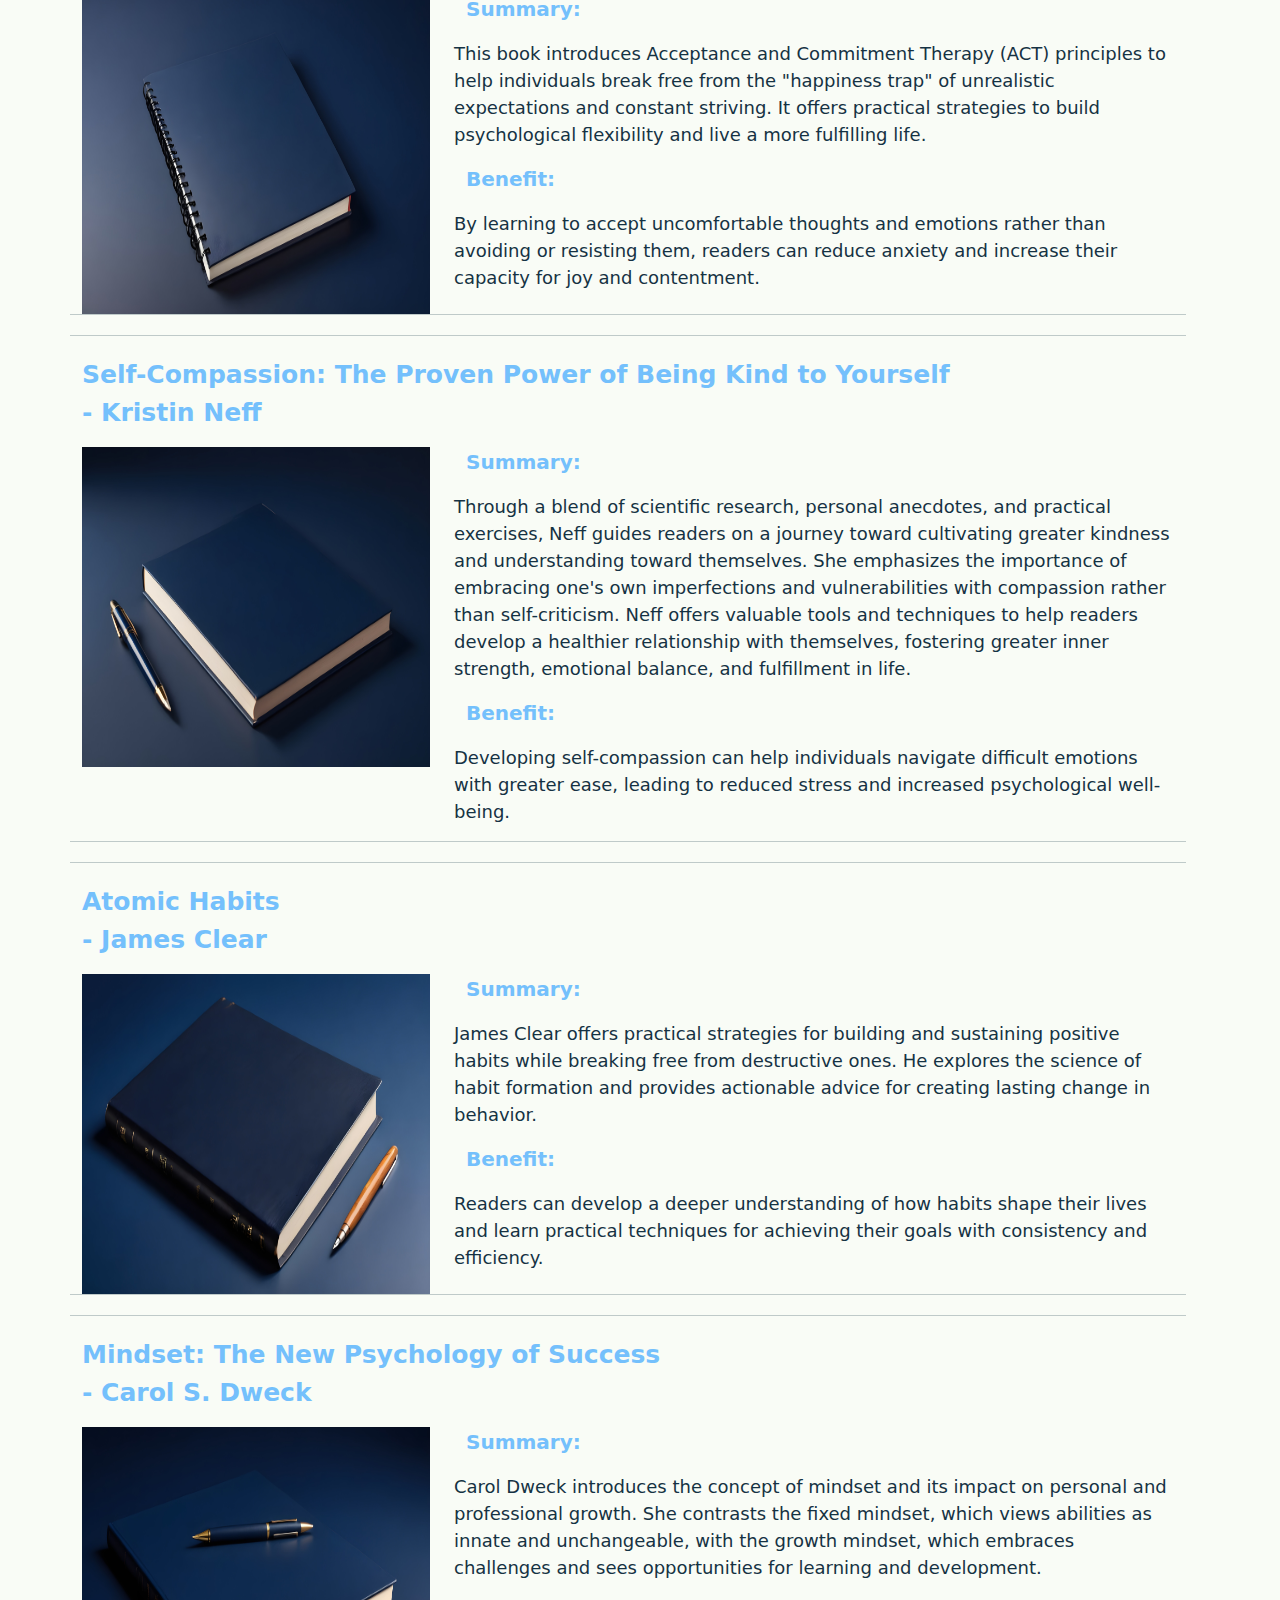
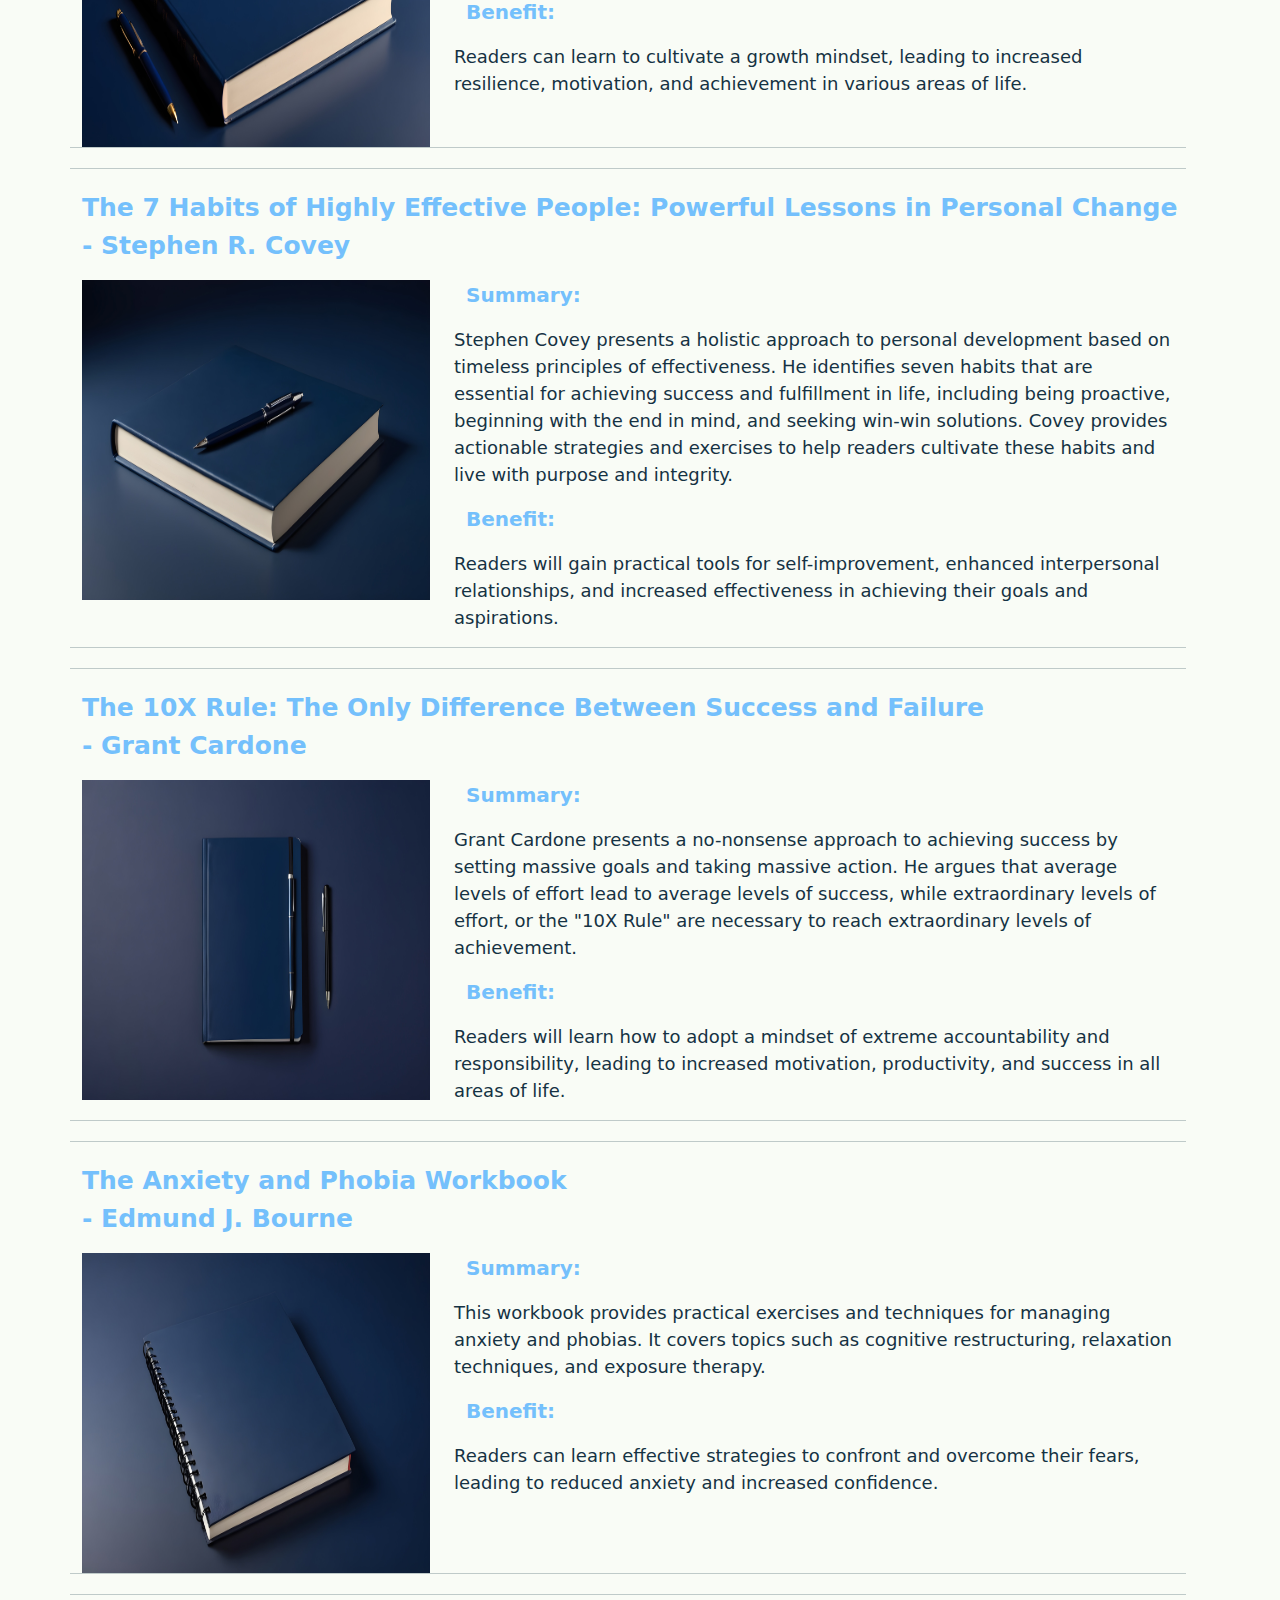
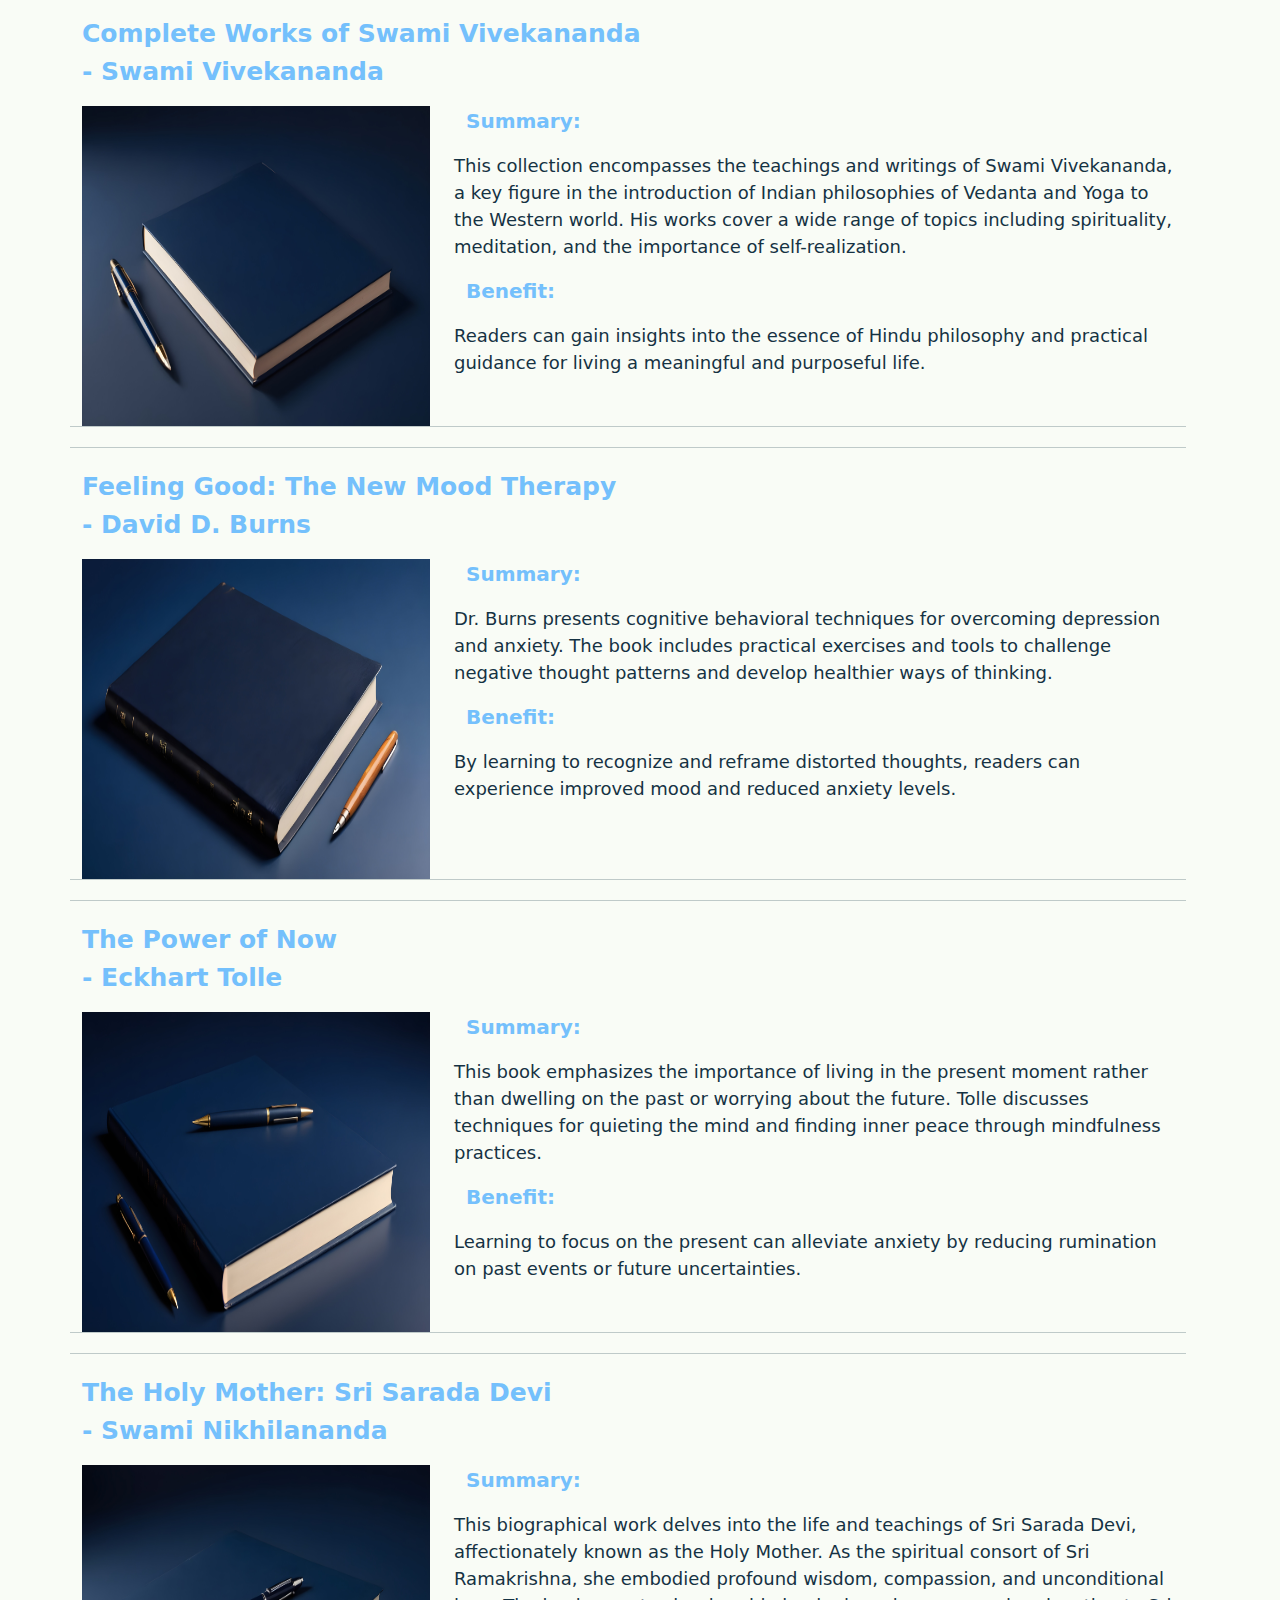
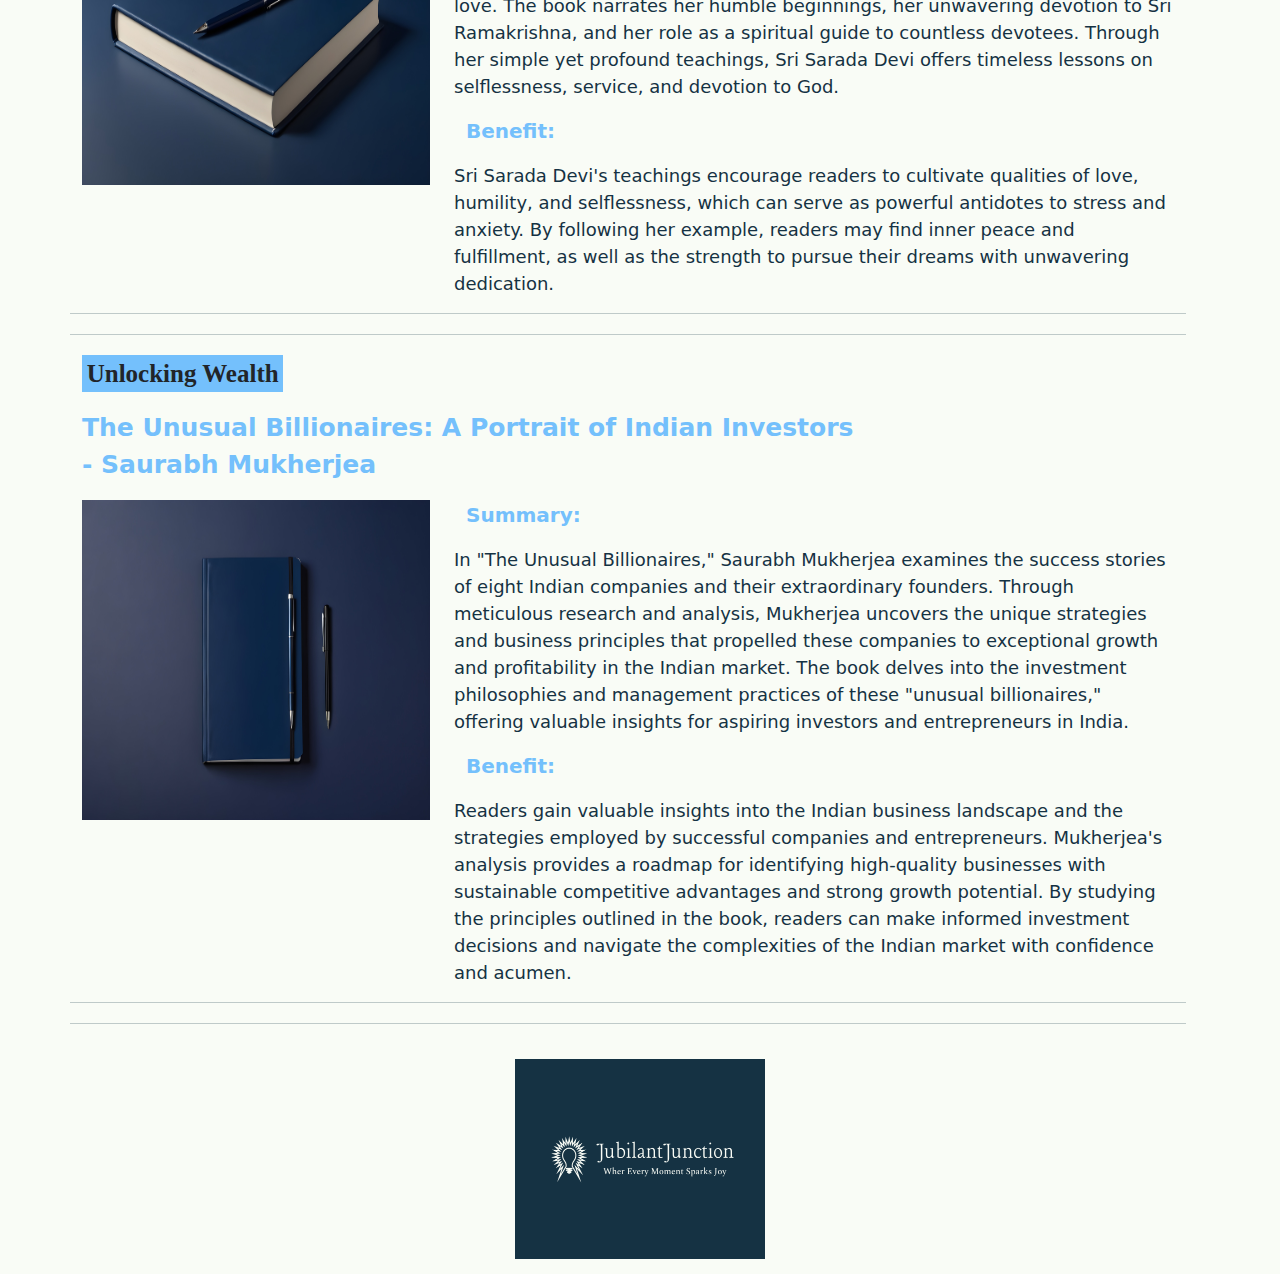
<file: books.html>
<!DOCTYPE html>
<html lang="en">
<head>
    <meta charset="UTF-8">
    <meta name="viewport" content="width=device-width, initial-scale=1.0">
    <title>Books</title>
    <link rel="stylesheet" href="style.css">
    <link href="https://cdn.jsdelivr.net/npm/bootstrap@5.3.3/dist/css/bootstrap.min.css" rel="stylesheet">
    <link rel="stylesheet" href="https://cdnjs.cloudflare.com/ajax/libs/font-awesome/6.5.1/css/all.min.css" integrity="sha512-DTOQO9RWCH3ppGqcWaEA1BIZOC6xxalwEsw9c2QQeAIftl+Vegovlnee1c9QX4TctnWMn13TZye+giMm8e2LwA==" crossorigin="anonymous" referrerpolicy="no-referrer" />
</head>
<section id="books">
<body style="background-color: #f9fcf6;">
  
    <nav class="navbar navbar-expand-sm navbar-dark" style="background-color:#f9fcf6;color:#153243;">
        <div class="container-fluid" style="color:#153243; font-weight:700;">
          <img class="navbar-brand logo" src="logo.png">
          <button class="navbar-toggler" type="button" data-bs-toggle="collapse" data-bs-target="#mynavbar" style="color: #153243; border-color: #153243;">
            <span class="navbar-toggler-icon"></span>
          </button>
          <div class="collapse navbar-collapse" style="color:#153243; font-weight:700;" id="mynavbar">
            <ul class="navbar-nav me-auto" style="color:#153243; font-weight:700;">
              <li class="nav-item">
                <a class="nav-link" href="index.html" style="color:#153243; font-weight:700;"><i class="fa-solid fa-house" style="color: #74C0FC;"></i> Home</a>
              </li>
              <li class="nav-item">
                <a class="nav-link" href="recipies.html" style="color:#153243; font-weight:700;"><i class="fa-solid fa-bowl-food" style="color: #74C0FC;"></i> Healthy Recipes</a>
              </li>
              <li class="nav-item">
                <a class="nav-link" href="spirituality.html" style="color:#153243; font-weight:700;"><i class="fa-solid fa-spa" style="color: #74C0FC;"></i> Spirituality</a>
              </li>
              <li class="nav-item">
                <a class="nav-link" href="books.html" style="color:#153243; font-weight:700;"><i class="fa-solid fa-book" style="color: #74C0FC;"></i> Books</a>
              </li>
              <li class="nav-item">
                <a class="nav-link" href="selfcare.html" style="color:#153243; font-weight:700;"><i class="fa-solid fa-heart" style="color: #74C0FC;"></i> Self-Care</a>
              </li>
              <li class="nav-item">
                <a class="nav-link" href="skip.html" style="color:#153243; font-weight:700;"><i class="fa-solid fa-heart-crack" style="color: #74C0FC;"></i> Skip Romance</a>
              </li>
              
              <li class="nav-item">
                <a class="nav-link" href="donation.html" style="color:#153243; font-weight:700;"><i class="fa-solid fa-hand-holding-heart" style="color: #74C0FC;"></i> Donation</a>
              </li>
              
            </ul>
          </div>
        </div>
      </nav>
      <section class="container">

        <div class="formiddle d-flex justify-content-center align-items-center">
            <p class="gooden">
              Explore world's unknown through the pages of books
            </p>
        </div>
        <p class="recipies container d-flex justify-content-center">
          Books: Portals to Infinite Worlds    
          </p>
      <p class="para">
        The Book of Secrets <br> - Osho 
      </p>
      <div class="row" style="width: 100%;">
        <div class="col-md-4 col-12">
            <img class="imageofdish" src="b1.jpg" alt="b1 image">
        </div>
        
        <div class="col-md-8 col-12">
            <p class="recipsec container">
                Summary:
              </p>
              <p class="recipcont"> Osho, a contemporary spiritual teacher, offers a comprehensive guide to meditation in this book. Drawing from various Eastern traditions, Osho presents a wide range of meditation techniques and insights to help individuals explore their inner being and attain enlightenment.</p>
              <p class="recipsec container">
                Benefit: 
              </p>
              <p class="recipcont">   Readers can learn practical meditation methods for reducing stress, increasing self-awareness, and experiencing inner silence and peace.</p>
              
        </div>
        <br>
        <hr style="color:#153243;">
        <hr style="color:#153243;">
      </div> 

      <p class="para">
        The Power of Habit <br> - Charles Duhigg 
      </p>
      <div class="row" style="width: 100%;">
        <div class="col-md-4 col-12">
            <img class="imageofdish" src="b2.jpg" alt="b1 image">
        </div>
        
        <div class="col-md-8 col-12">
            <p class="recipsec container">
                Summary:
              </p>
              <p class="recipcont"> Charles Duhigg investigates the science behind habits and explores the mechanisms of habit formation and change. Through engaging stories and case studies, he illustrates how habits influence individual and organizational behavior.</p>
              <p class="recipsec container">
                Benefit: 
              </p>
              <p class="recipcont">   Readers can gain insights into the habits that drive their actions and learn strategies for transforming their habits to improve productivity, health, and overall well-being.</p>
              
        </div>
        <br>
        <hr style="color:#153243;">
        <hr style="color:#153243;">
      </div> 

      <p class="para">
        The Happiness Trap: How to Stop Struggling and Start Living <br> - Russ Harris 
      </p>
      <div class="row" style="width: 100%;">
        <div class="col-md-4 col-12">
            <img class="imageofdish" src="b3.jpg" alt="b1 image">
        </div>
        
        <div class="col-md-8 col-12">
            <p class="recipsec container">
                Summary:
              </p>
              <p class="recipcont">  This book introduces Acceptance and Commitment Therapy (ACT) principles to help individuals break free from the "happiness trap" of unrealistic expectations and constant striving. It offers practical strategies to build psychological flexibility and live a more fulfilling life.</p>
              <p class="recipsec container">
                Benefit: 
              </p>
              <p class="recipcont">By learning to accept uncomfortable thoughts and emotions rather than avoiding or resisting them, readers can reduce anxiety and increase their capacity for joy and contentment.</p>
              
        </div>
        <br>
        <hr style="color:#153243;">
        <hr style="color:#153243;">
      </div>

      <p class="para">
        Self-Compassion: The Proven Power of Being Kind to Yourself <br> - Kristin Neff 
      </p>
      <div class="row" style="width: 100%;">
        <div class="col-md-4 col-12">
            <img class="imageofdish" src="b4.jpg" alt="b1 image">
        </div>
        
        <div class="col-md-8 col-12">
            <p class="recipsec container">
                Summary:
              </p>
              <p class="recipcont">  Through a blend of scientific research, personal anecdotes, and practical exercises, Neff guides readers on a journey toward cultivating greater kindness and understanding toward themselves. She emphasizes the importance of embracing one's own imperfections and vulnerabilities with compassion rather than self-criticism. Neff offers valuable tools and techniques to help readers develop a healthier relationship with themselves, fostering greater inner strength, emotional balance, and fulfillment in life.</p>
              <p class="recipsec container">
                Benefit: 
              </p>
              <p class="recipcont"> Developing self-compassion can help individuals navigate difficult emotions with greater ease, leading to reduced stress and increased psychological well-being.</p>
              
        </div>
        <br>
        <hr style="color:#153243;">
        <hr style="color:#153243;">
      </div>

      <p class="para">
        Atomic Habits <br> - James Clear 
      </p>
      <div class="row" style="width: 100%;">
        <div class="col-md-4 col-12">
            <img class="imageofdish" src="b5.jpg" alt="b1 image">
        </div>
        
        <div class="col-md-8 col-12">
            <p class="recipsec container">
                Summary:
              </p>
              <p class="recipcont">  James Clear offers practical strategies for building and sustaining positive habits while breaking free from destructive ones. He explores the science of habit formation and provides actionable advice for creating lasting change in behavior.</p>
              <p class="recipsec container">
                Benefit: 
              </p>
              <p class="recipcont"> Readers can develop a deeper understanding of how habits shape their lives and learn practical techniques for achieving their goals with consistency and efficiency.</p>
              
        </div>
        <br>
        <hr style="color:#153243;">
        <hr style="color:#153243;">
      </div>

      <p class="para">
        Mindset: The New Psychology of Success <br> - Carol S. Dweck 
      </p>
      <div class="row" style="width: 100%;">
        <div class="col-md-4 col-12">
            <img class="imageofdish" src="b6.jpg" alt="b1 image">
        </div>
        
        <div class="col-md-8 col-12">
            <p class="recipsec container">
                Summary:
              </p>
              <p class="recipcont">   Carol Dweck introduces the concept of mindset and its impact on personal and professional growth. She contrasts the fixed mindset, which views abilities as innate and unchangeable, with the growth mindset, which embraces challenges and sees opportunities for learning and development.</p>
              <p class="recipsec container">
                Benefit: 
              </p>
              <p class="recipcont"> Readers can learn to cultivate a growth mindset, leading to increased resilience, motivation, and achievement in various areas of life.</p>
              
        </div>
        <br>
        <hr style="color:#153243;">
        <hr style="color:#153243;">
      </div>


      <p class="para">
        The 7 Habits of Highly Effective People: Powerful Lessons in Personal Change <br> - Stephen R. Covey 
      </p>
      <div class="row" style="width: 100%;">
        <div class="col-md-4 col-12">
            <img class="imageofdish" src="b1.jpg" alt="b1 image">
        </div>
        
        <div class="col-md-8 col-12">
            <p class="recipsec container">
                Summary:
              </p>
              <p class="recipcont">Stephen Covey presents a holistic approach to personal development based on timeless principles of effectiveness. He identifies seven habits that are essential for achieving success and fulfillment in life, including being proactive, beginning with the end in mind, and seeking win-win solutions. Covey provides actionable strategies and exercises to help readers cultivate these habits and live with purpose and integrity.</p>
              <p class="recipsec container">
                Benefit: 
              </p>
              <p class="recipcont"> Readers will gain practical tools for self-improvement, enhanced interpersonal relationships, and increased effectiveness in achieving their goals and aspirations.</p>
              
        </div>
        <br>
        <hr style="color:#153243;">
        <hr style="color:#153243;">
      </div>

      <p class="para">
        The 10X Rule: The Only Difference Between Success and Failure <br> -  Grant Cardone 
      </p>
      <div class="row" style="width: 100%;">
        <div class="col-md-4 col-12">
            <img class="imageofdish" src="b2.jpg" alt="b1 image">
        </div>
        
        <div class="col-md-8 col-12">
            <p class="recipsec container">
                Summary:
              </p>
              <p class="recipcont">Grant Cardone presents a no-nonsense approach to achieving success by setting massive goals and taking massive action. He argues that average levels of effort lead to average levels of success, while extraordinary levels of effort, or the "10X Rule" are necessary to reach extraordinary levels of achievement.</p>
              <p class="recipsec container">
                Benefit: 
              </p>
              <p class="recipcont"> Readers will learn how to adopt a mindset of extreme accountability and responsibility, leading to increased motivation, productivity, and success in all areas of life.</p>
              
        </div>
        <br>
        <hr style="color:#153243;">
        <hr style="color:#153243;">
      </div>

      <p class="para">
        The Anxiety and Phobia Workbook <br> -  Edmund J. Bourne 
      </p>
      <div class="row" style="width: 100%;">
        <div class="col-md-4 col-12">
            <img class="imageofdish" src="b3.jpg" alt="b1 image">
        </div>
        
        <div class="col-md-8 col-12">
            <p class="recipsec container">
                Summary:
              </p>
              <p class="recipcont">This workbook provides practical exercises and techniques for managing anxiety and phobias. It covers topics such as cognitive restructuring, relaxation techniques, and exposure therapy.</p>
              <p class="recipsec container">
                Benefit: 
              </p>
              <p class="recipcont"> Readers can learn effective strategies to confront and overcome their fears, leading to reduced anxiety and increased confidence.
              </p>
        </div>
        <br>
        <hr style="color:#153243;">
        <hr style="color:#153243;">
      </div>

      <p class="para">
        Complete Works of Swami Vivekananda <br> -  Swami Vivekananda 
      </p>
      <div class="row" style="width: 100%;">
        <div class="col-md-4 col-12">
            <img class="imageofdish" src="b4.jpg" alt="b1 image">
        </div>
        
        <div class="col-md-8 col-12">
            <p class="recipsec container">
                Summary:
              </p>
              <p class="recipcont">This collection encompasses the teachings and writings of Swami Vivekananda, a key figure in the introduction of Indian philosophies of Vedanta and Yoga to the Western world. His works cover a wide range of topics including spirituality, meditation, and the importance of self-realization.</p>
              <p class="recipsec container">
                Benefit: 
              </p>
              <p class="recipcont"> Readers can gain insights into the essence of Hindu philosophy and practical guidance for living a meaningful and purposeful life.
              </p>
        </div>
        <br>
        <hr style="color:#153243;">
        <hr style="color:#153243;">
      </div>

      <p class="para">
        Feeling Good: The New Mood Therapy <br> -   David D. Burns 
      </p>
      <div class="row" style="width: 100%;">
        <div class="col-md-4 col-12">
            <img class="imageofdish" src="b5.jpg" alt="b1 image">
        </div>
        
        <div class="col-md-8 col-12">
            <p class="recipsec container">
                Summary:
              </p>
              <p class="recipcont"> Dr. Burns presents cognitive behavioral techniques for overcoming depression and anxiety. The book includes practical exercises and tools to challenge negative thought patterns and develop healthier ways of thinking.</p>
              <p class="recipsec container">
                Benefit: 
              </p>
              <p class="recipcont">  By learning to recognize and reframe distorted thoughts, readers can experience improved mood and reduced anxiety levels.
              </p>
        </div>
        <br>
        <hr style="color:#153243;">
        <hr style="color:#153243;">
      </div>

      <p class="para">
        The Power of Now <br> - Eckhart Tolle 
      </p>
      <div class="row" style="width: 100%;">
        <div class="col-md-4 col-12">
            <img class="imageofdish" src="b6.jpg" alt="b1 image">
        </div>
        
        <div class="col-md-8 col-12">
            <p class="recipsec container">
                Summary:
              </p>
              <p class="recipcont"> This book emphasizes the importance of living in the present moment rather than dwelling on the past or worrying about the future. Tolle discusses techniques for quieting the mind and finding inner peace through mindfulness practices.</p>
              <p class="recipsec container">
                Benefit: 
              </p>
              <p class="recipcont">   Learning to focus on the present can alleviate anxiety by reducing rumination on past events or future uncertainties.
              </p>
        </div>
        <br>
        <hr style="color:#153243;">
        <hr style="color:#153243;">
      </div>

      <p class="para">
        The Holy Mother: Sri Sarada Devi <br> -  Swami Nikhilananda 
      </p>
      <div class="row" style="width: 100%;">
        <div class="col-md-4 col-12">
            <img class="imageofdish" src="b1.jpg" alt="b1 image">
        </div>
        
        <div class="col-md-8 col-12">
            <p class="recipsec container">
                Summary:
              </p>
              <p class="recipcont"> This biographical work delves into the life and teachings of Sri Sarada Devi, affectionately known as the Holy Mother. As the spiritual consort of Sri Ramakrishna, she embodied profound wisdom, compassion, and unconditional love. The book narrates her humble beginnings, her unwavering devotion to Sri Ramakrishna, and her role as a spiritual guide to countless devotees. Through her simple yet profound teachings, Sri Sarada Devi offers timeless lessons on selflessness, service, and devotion to God.</p>
              <p class="recipsec container">
                Benefit: 
              </p>
              <p class="recipcont"> Sri Sarada Devi's teachings encourage readers to cultivate qualities of love, humility, and selflessness, which can serve as powerful antidotes to stress and anxiety. By following her example, readers may find inner peace and fulfillment, as well as the strength to pursue their dreams with unwavering dedication.
              </p>
        </div>
        <br>
        <hr style="color:#153243;">
        <hr style="color:#153243;">
      </div>

      <p class="weare bespiri">
        <mark style="background-color:#74C0FC;">Unlocking Wealth</mark>
    </p>
      <p class="para">
        The Unusual Billionaires: A Portrait of Indian Investors <br> -  Saurabh Mukherjea 
      </p>
      <div class="row" style="width: 100%;">
        <div class="col-md-4 col-12">
            <img class="imageofdish" src="b2.jpg" alt="b1 image">
        </div>
        
        <div class="col-md-8 col-12">
            <p class="recipsec container">
                Summary:
              </p>
              <p class="recipcont">In "The Unusual Billionaires," Saurabh Mukherjea examines the success stories of eight Indian companies and their extraordinary founders. Through meticulous research and analysis, Mukherjea uncovers the unique strategies and business principles that propelled these companies to exceptional growth and profitability in the Indian market. The book delves into the investment philosophies and management practices of these "unusual billionaires," offering valuable insights for aspiring investors and entrepreneurs in India.</p>
              <p class="recipsec container">
                Benefit: 
              </p>
              <p class="recipcont"> Readers gain valuable insights into the Indian business landscape and the strategies employed by successful companies and entrepreneurs. Mukherjea's analysis provides a roadmap for identifying high-quality businesses with sustainable competitive advantages and strong growth potential. By studying the principles outlined in the book, readers can make informed investment decisions and navigate the complexities of the Indian market with confidence and acumen.</p>
              
        </div>
        <br>
        <hr style="color:#153243;">
        <hr style="color:#153243;">
      </div>
    </section>
    <div  class="footerr d-flex justify-content-center align-items-center">
      <img class="footerimage" src="logo.png" alt="">
    </div>
  </section>
      <script src="script.js"></script>
      <script src="https://cdn.jsdelivr.net/npm/bootstrap@5.3.3/dist/js/bootstrap.bundle.min.js"></script>
  </body>
  </html>
</file>
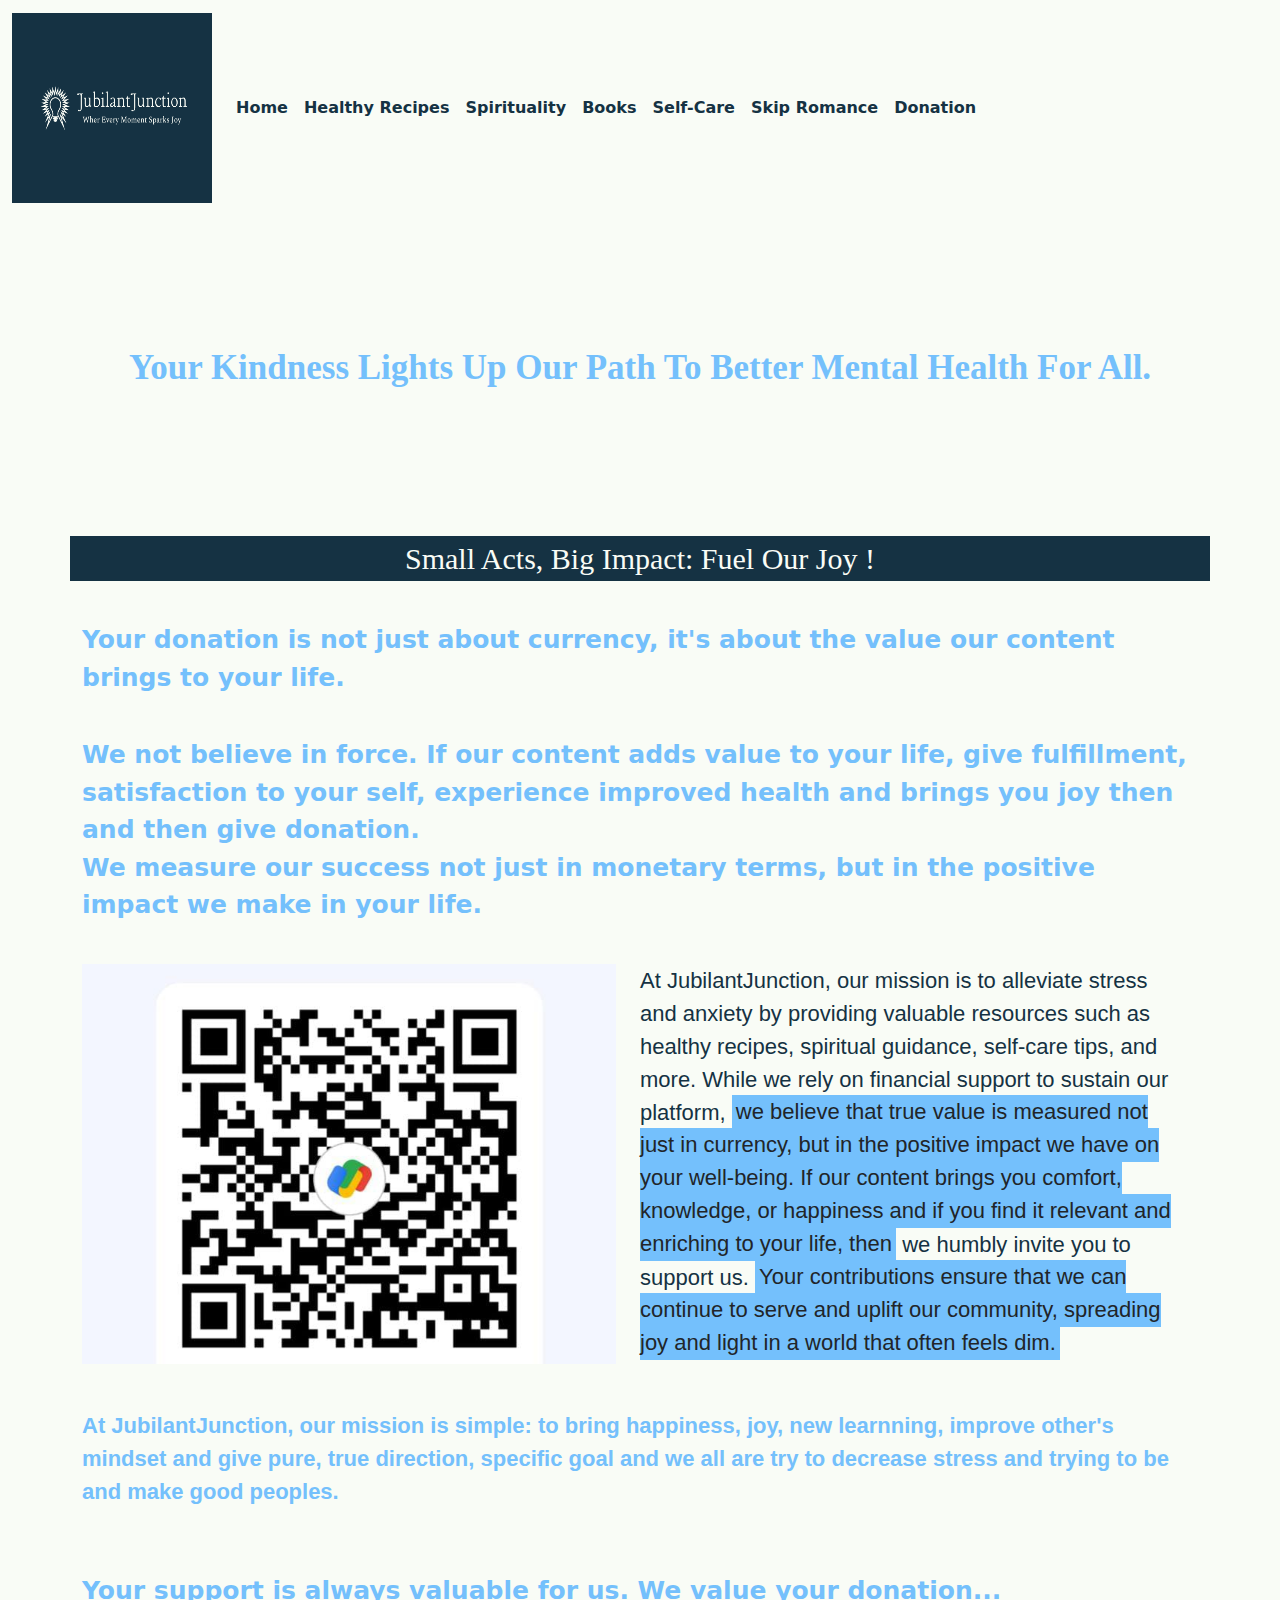
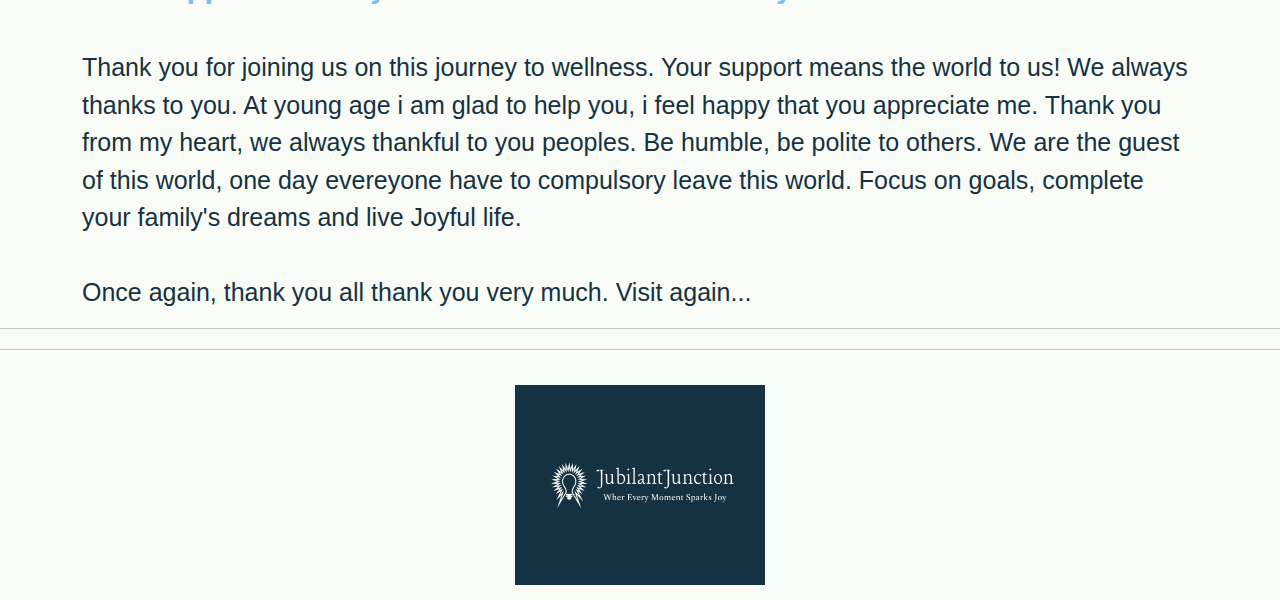
<file: donation.html>
<!DOCTYPE html>
<html lang="en">
<head>
    <meta charset="UTF-8">
    <meta name="viewport" content="width=device-width, initial-scale=1.0">
    <title>Skip Romance</title>
    <link rel="stylesheet" href="style.css">
    <link href="https://cdn.jsdelivr.net/npm/bootstrap@5.3.3/dist/css/bootstrap.min.css" rel="stylesheet">
    <link rel="stylesheet" href="https://cdnjs.cloudflare.com/ajax/libs/font-awesome/6.5.1/css/all.min.css" integrity="sha512-DTOQO9RWCH3ppGqcWaEA1BIZOC6xxalwEsw9c2QQeAIftl+Vegovlnee1c9QX4TctnWMn13TZye+giMm8e2LwA==" crossorigin="anonymous" referrerpolicy="no-referrer" />
</head>
<body style="width:100%; background-color: #f9fcf6;">
    <!-- <div class="fade-out d-flex justify-content-center">We Commited, We deliver,<br>We Make Change</div> -->
    <nav class="navbar navbar-expand-sm navbar-dark" style="background-color:#f9fcf6;color:#153243;">
        <div class="container-fluid" style="color:#153243; font-weight:700;">
          <img class="navbar-brand logo" src="logo.png">
          <button class="navbar-toggler" type="button" data-bs-toggle="collapse" data-bs-target="#mynavbar" style="color: #153243; border-color: #153243;">
            <span class="navbar-toggler-icon"></span>
          </button>
          <div class="collapse navbar-collapse" style="color:#153243; font-weight:700;" id="mynavbar">
            <ul class="navbar-nav me-auto" style="color:#153243; font-weight:700;">
              <li class="nav-item">
                <a class="nav-link" href="index.html" style="color:#153243; font-weight:700;"><i class="fa-solid fa-house" style="color: #74C0FC;"></i> Home</a>
              </li>
              <li class="nav-item">
                <a class="nav-link" href="recipies.html" style="color:#153243; font-weight:700;"><i class="fa-solid fa-bowl-food" style="color: #74C0FC;"></i> Healthy Recipes</a>
              </li>
              <li class="nav-item">
                <a class="nav-link" href="spirituality.html" style="color:#153243; font-weight:700;"><i class="fa-solid fa-spa" style="color: #74C0FC;"></i> Spirituality</a>
              </li>
              <li class="nav-item">
                <a class="nav-link" href="books.html" style="color:#153243; font-weight:700;"><i class="fa-solid fa-book" style="color: #74C0FC;"></i> Books</a>
              </li>
              <li class="nav-item">
                <a class="nav-link" href="selfcare.html" style="color:#153243; font-weight:700;"><i class="fa-solid fa-heart" style="color: #74C0FC;"></i> Self-Care</a>
              </li>
              <li class="nav-item">
                <a class="nav-link" href="skip.html" style="color:#153243; font-weight:700;"><i class="fa-solid fa-heart-crack" style="color: #74C0FC;"></i>Skip Romance</a>
              </li>
              
              <li class="nav-item">
                <a class="nav-link" href="donation.html" style="color:#153243; font-weight:700;"><i class="fa-solid fa-hand-holding-heart" style="color: #74C0FC;"></i> Donation</a>
              </li>
              
            </ul>
          </div>
        </div>
      </nav>

      <div class="formiddle d-flex justify-content-center align-items-center">
        <p class="gooden">
            Your Kindness Lights Up Our Path To Better Mental Health For All.
        </p>
    </div>

    <p class="recipies container d-flex justify-content-center">
        Small Acts, Big Impact: Fuel Our Joy !    
        </p> <br>
        <p class="para container">
            Your donation is not just about currency, it's about the value our content brings to your life. 
          </p>
           <br>

           <p class="para container">
            We not believe in force. If our content adds value to your life, give fulfillment, satisfaction to your self, experience improved health and brings you joy then and then give donation. <br>
            We measure our success not just in monetary terms, but in the positive impact we make in your life. 
          </p>

          <br>
          <div class="container">
          <div style="width:100%;" class="row">
            <div class="col-sm-6">
                <img style="height:400px; width:100%;" src="qrcode.jfif" alt="character">
            </div>
            <div class="col-sm-6"><p style="font-family:'Trebuchet MS', 'Lucida Sans Unicode', 'Lucida Grande', 'Lucida Sans', Arial, sans-serif; font-size:22px;" class="recipcont">At JubilantJunction, our mission is to alleviate stress and anxiety by providing valuable resources such as healthy recipes, spiritual guidance, self-care tips, and more. While we rely on financial support to sustain our platform, <mark style="background-color:#74C0FC;">we believe that true value is measured not just in currency, but in the positive impact we have on your well-being. If our content brings you comfort, knowledge, or happiness and if you find it relevant and enriching to your life, then</mark> we humbly invite you to support us. <mark style="background-color:#74C0FC;">Your contributions ensure that we can continue to serve and uplift our community, spreading joy and light in a world that often feels dim.</mark><br><br></p>
                </div>

          </div>
          <p style="font-family:'Trebuchet MS', 'Lucida Sans Unicode', 'Lucida Grande', 'Lucida Sans', Arial, sans-serif; font-size:22px;" class="para">
            At JubilantJunction, our mission is simple: to bring happiness, joy, new learnning, improve other's mindset and give pure, true direction, specific goal and we all are try to decrease stress and trying to be and make good peoples.</p>
        </div>
        
        
        <br><br>
        <p class="para container">Your support is always valuable for us. We value your donation...</p>

        <br>
        <p style="color:#153243; font-family:'Franklin Gothic Medium', 'Arial Narrow', Arial, sans-serif; font-size:25px;" class="container">Thank you for joining us on this journey to wellness. Your support means the world to us! We always thanks to you. At young age i am glad to help you, i feel happy that you appreciate me. Thank you from my heart, we always thankful to you peoples. Be humble, be polite to others. We are the guest of this world, one day evereyone have to compulsory leave this world. Focus on goals, complete your family's dreams and live Joyful life. <br> <br>
        Once again, thank you all thank you very much. Visit again... <i class="fa-solid fa-hands-praying"></i> <i class="fa-solid fa-hands-praying"></i>   </p>
      <hr>
      <hr>
          <div  class="footerr d-flex justify-content-center align-items-center">
            <img class="footerimage" src="logo.png" alt="">
          </div>
      <script src="script.js"></script>
    <script src="https://cdn.jsdelivr.net/npm/bootstrap@5.3.3/dist/js/bootstrap.bundle.min.js"></script>
</body>
</html>
</file>
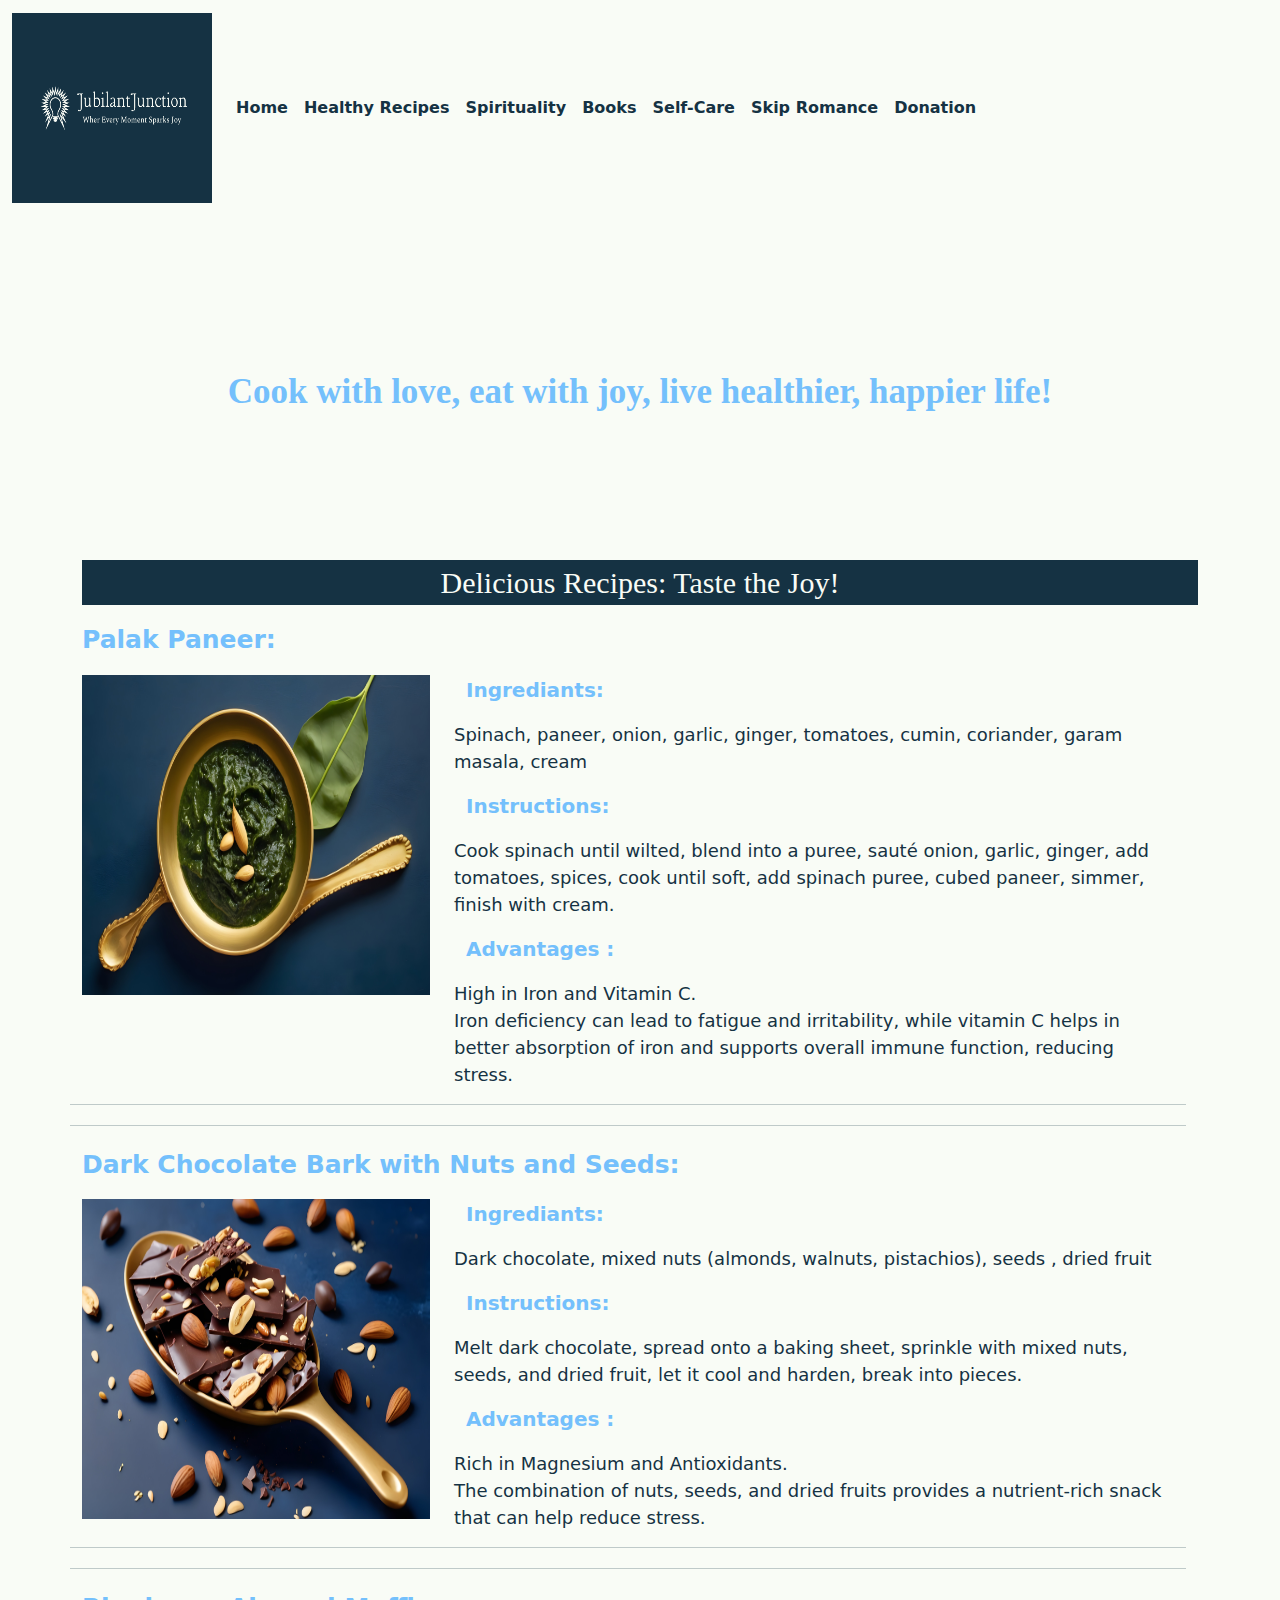
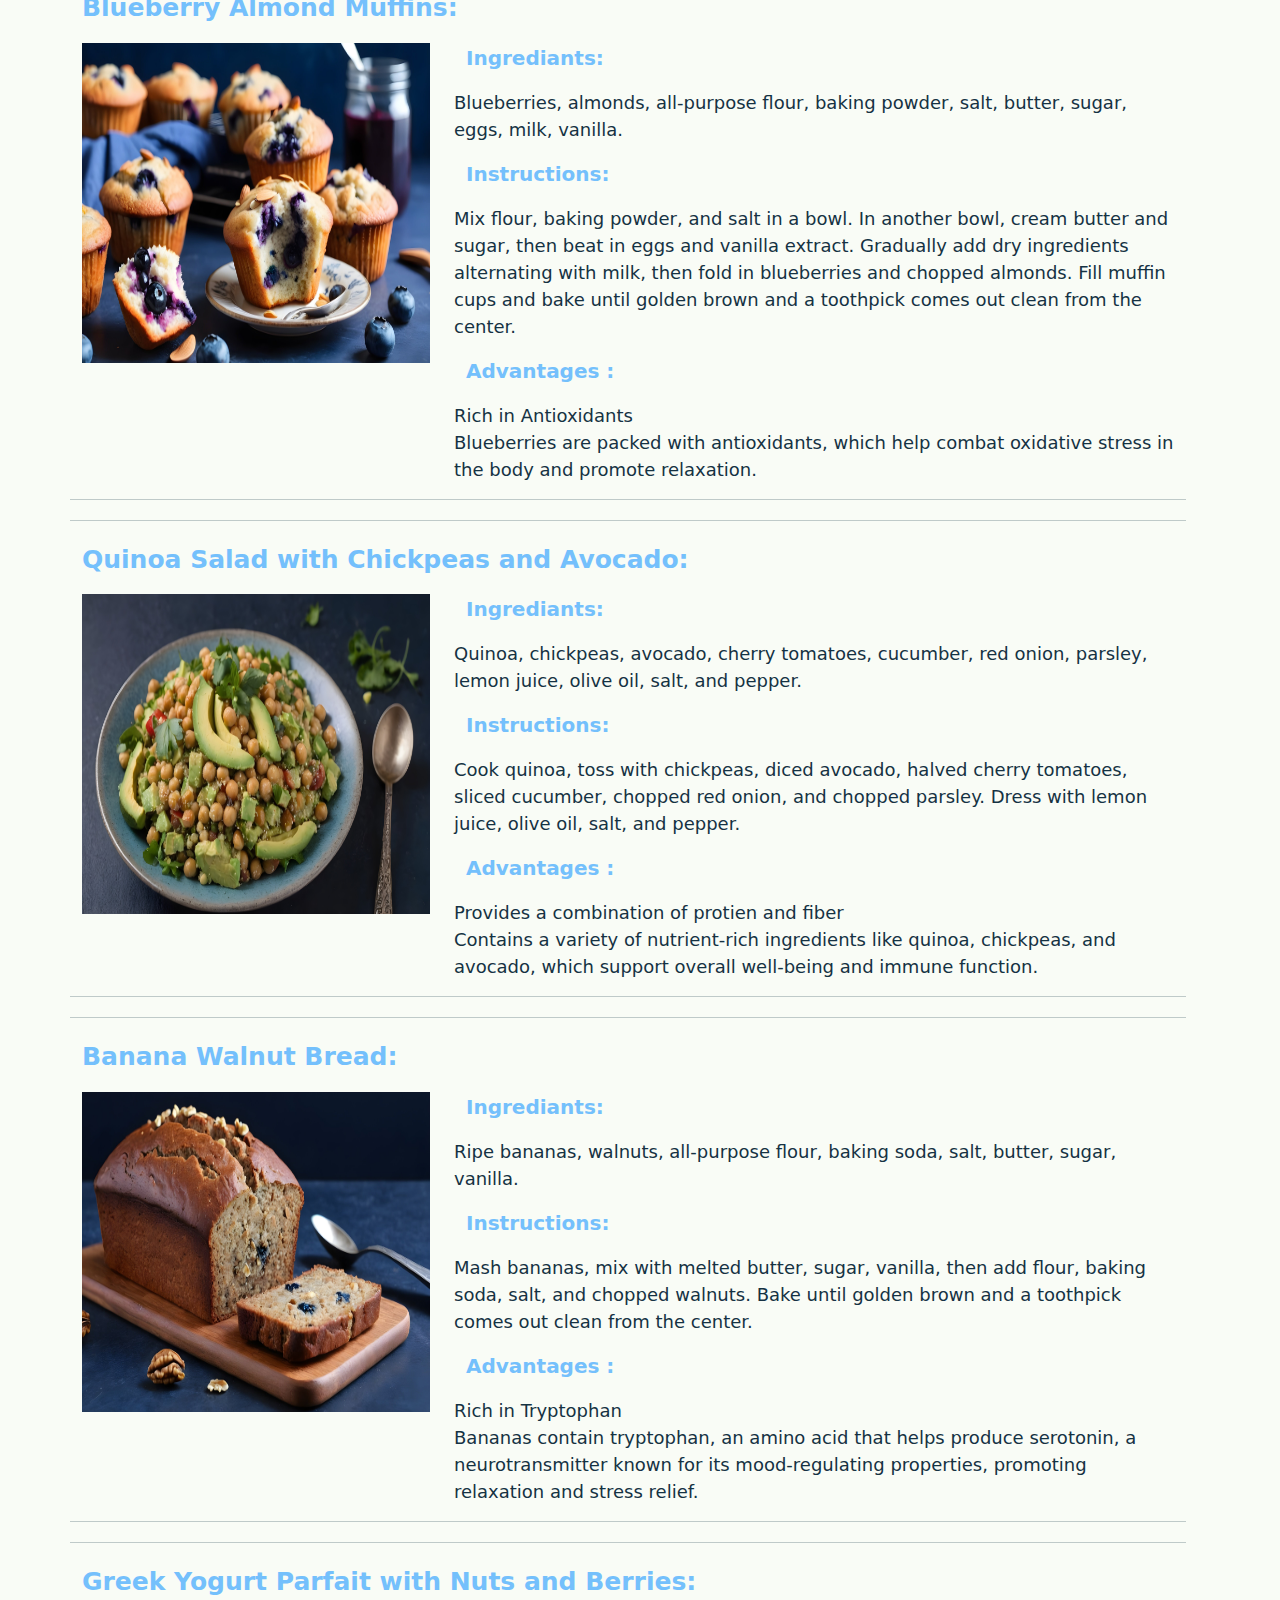
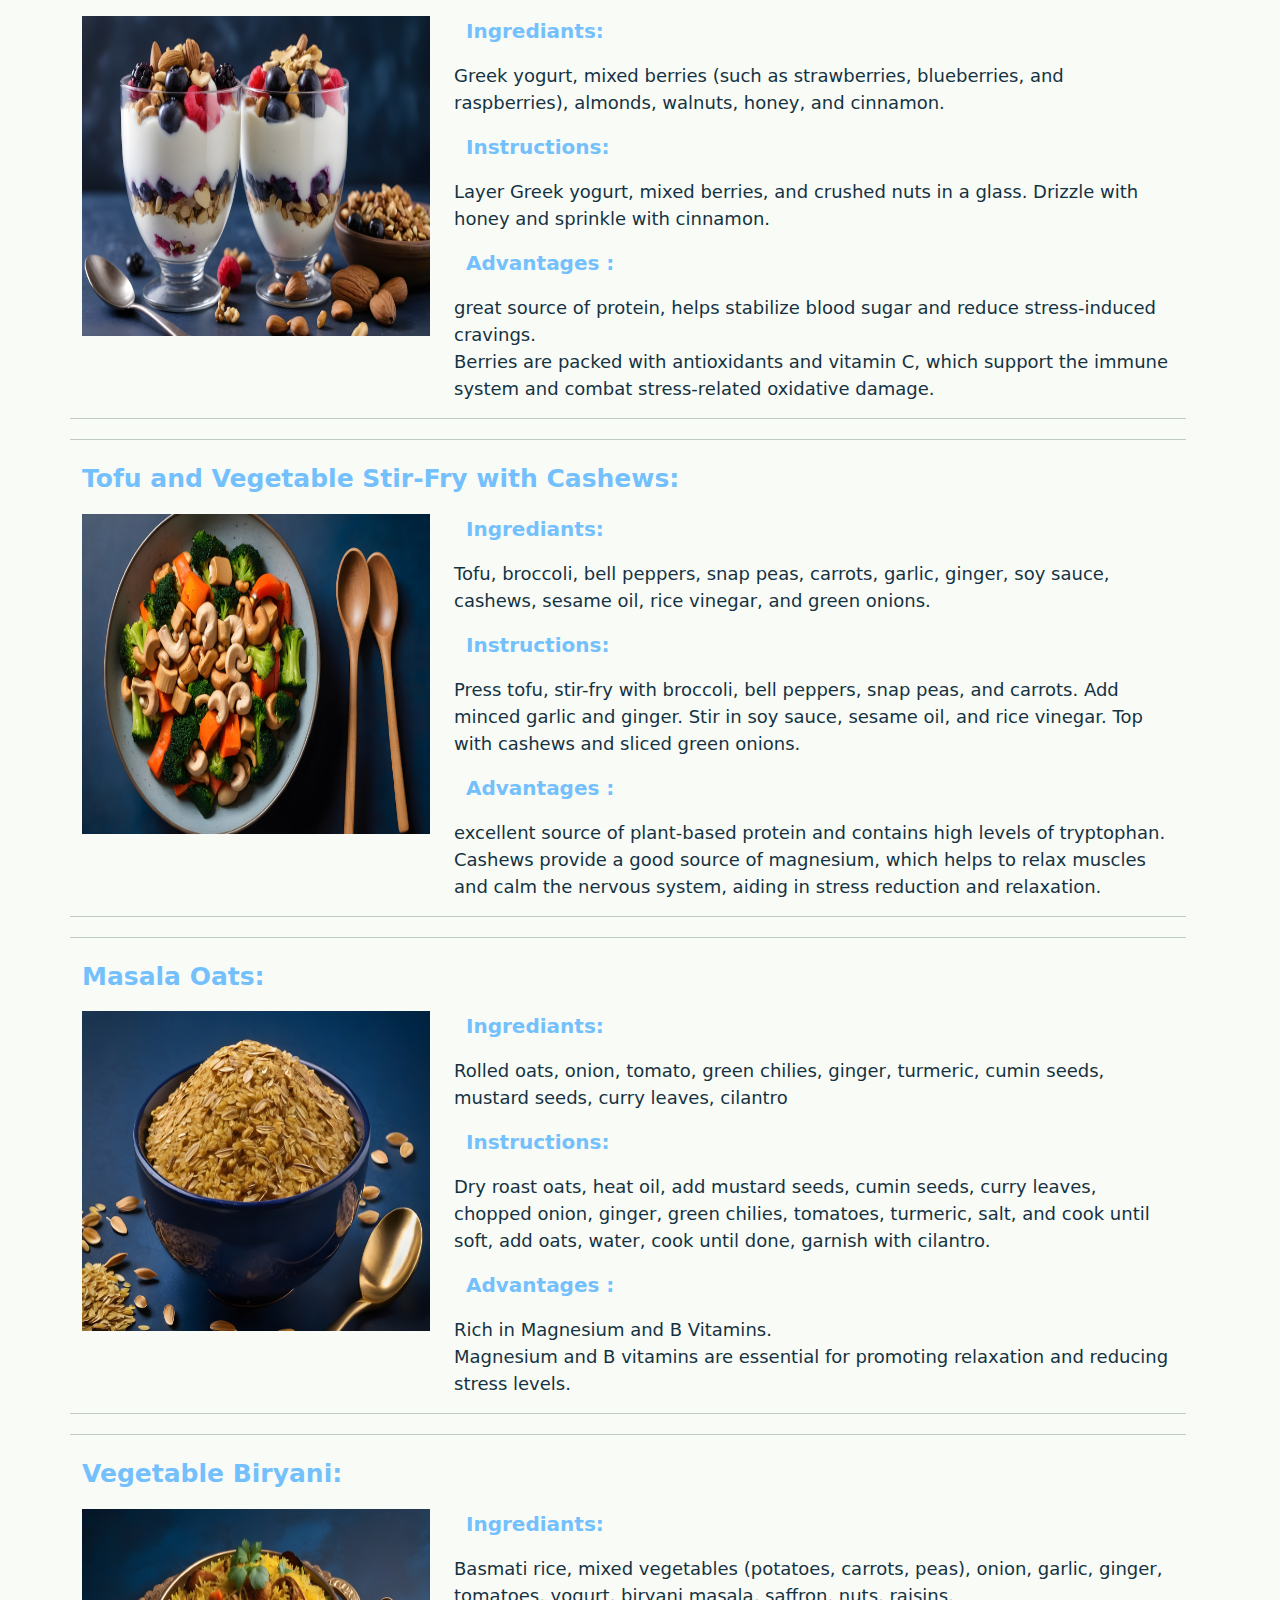
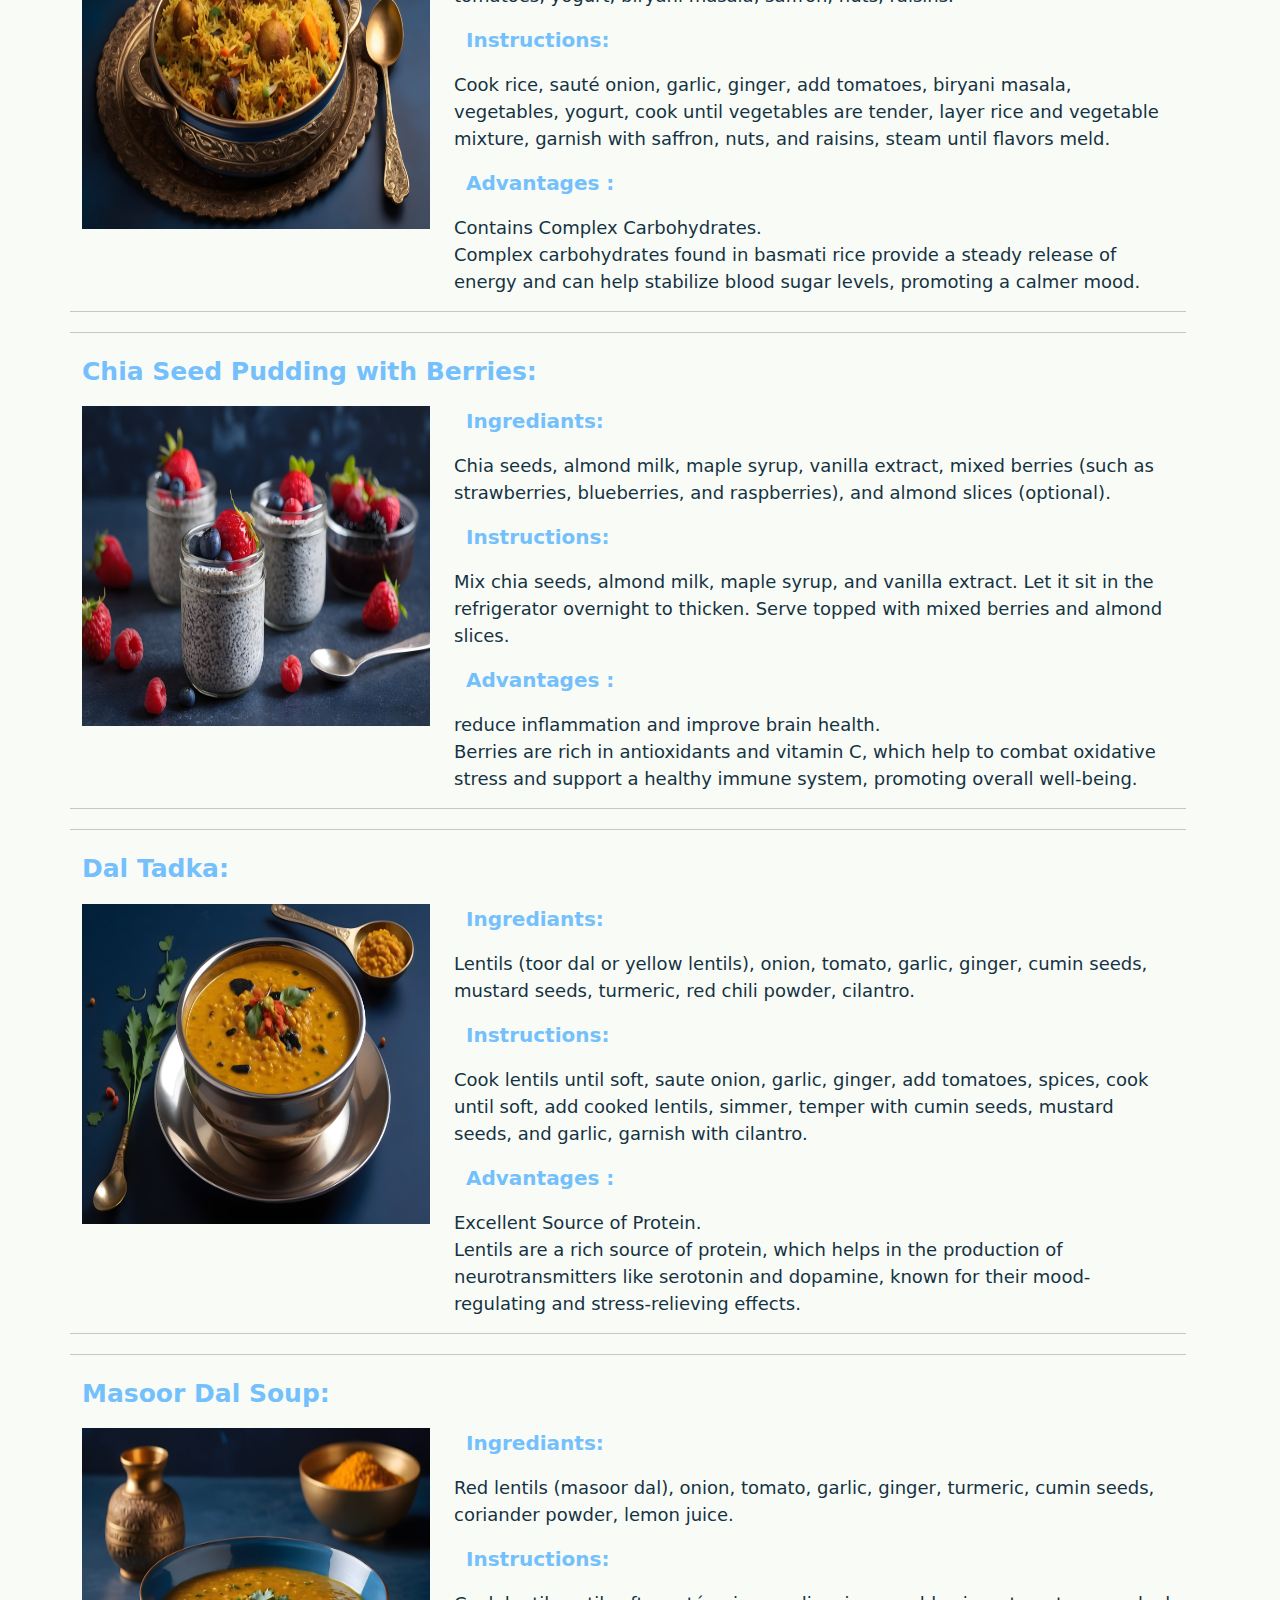
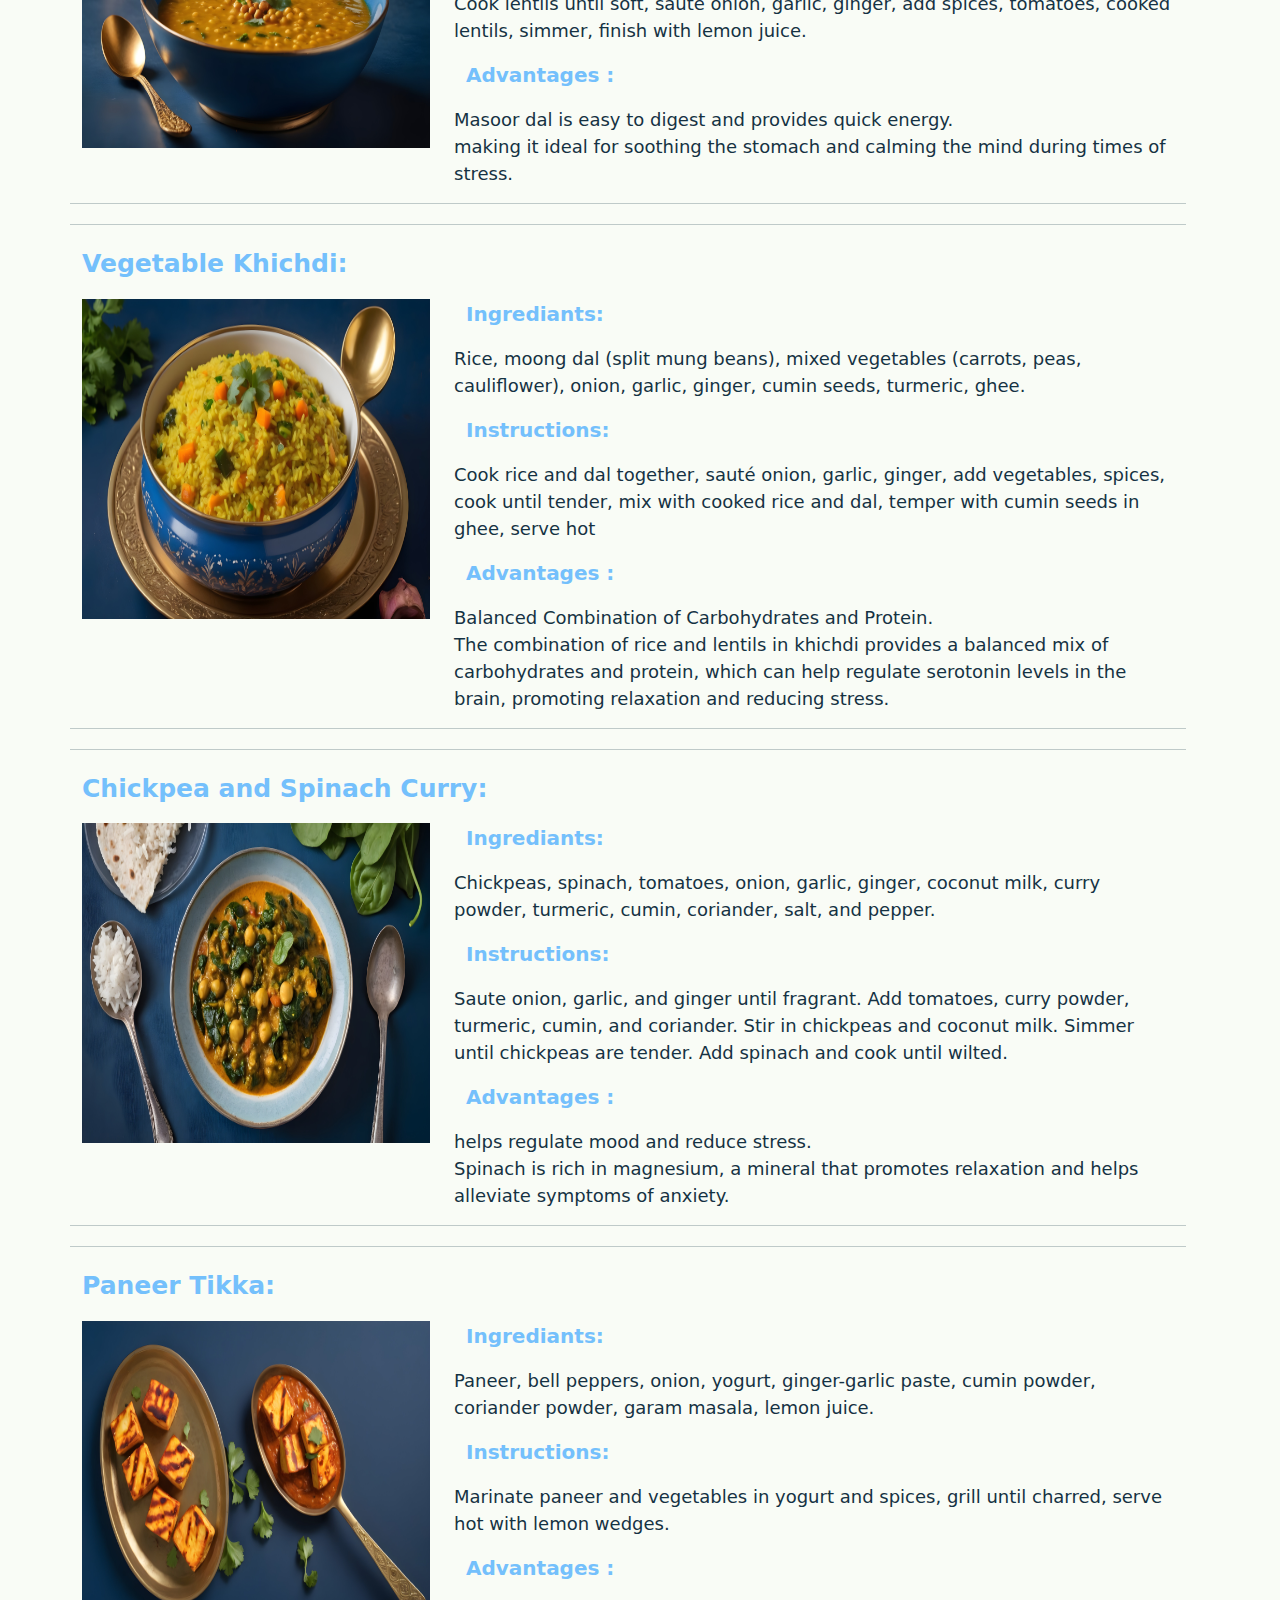
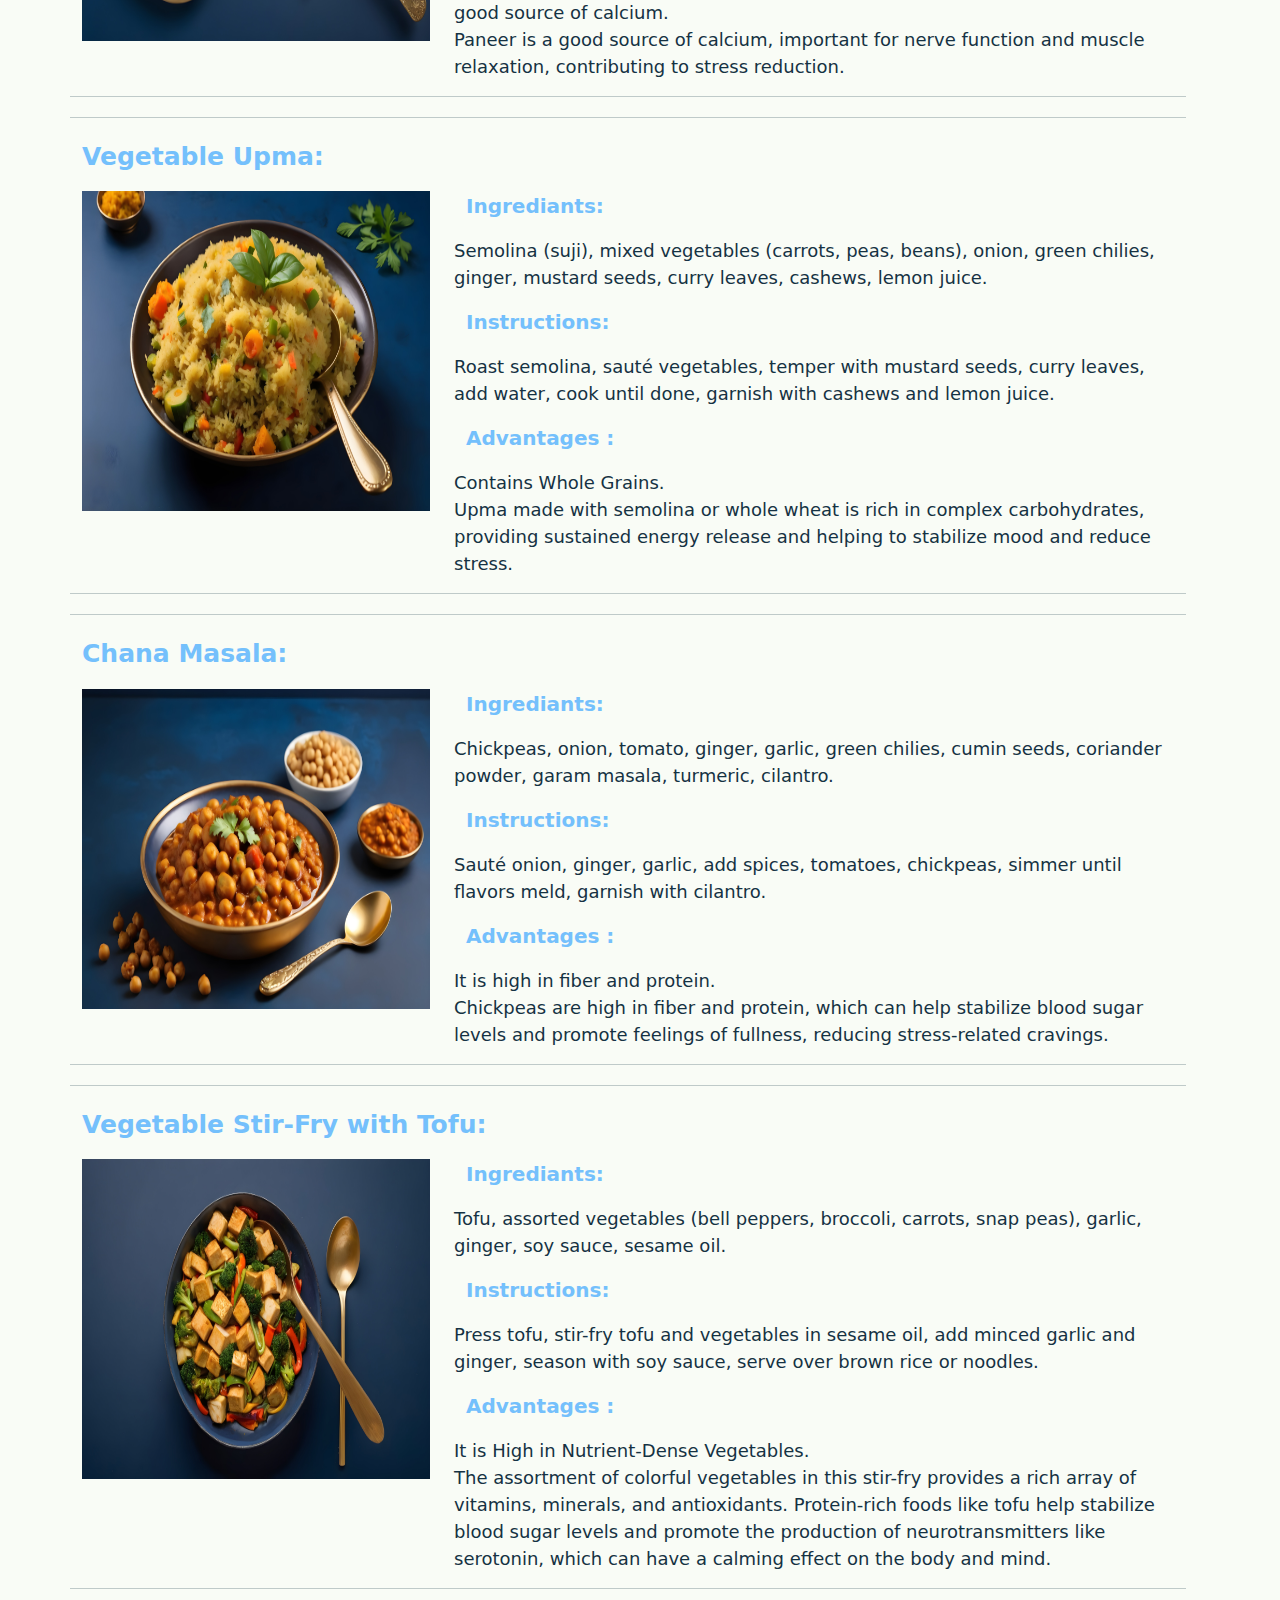
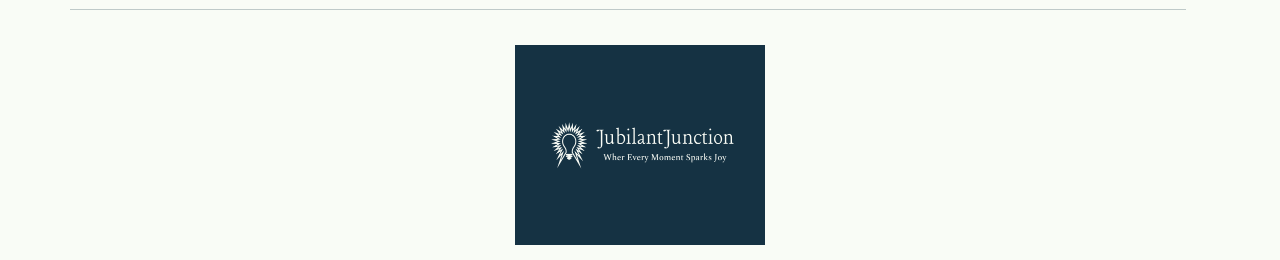
<file: recipies.html>
<!DOCTYPE html>
<html lang="en">
<head>
    <meta charset="UTF-8">
    <meta name="viewport" content="width=device-width, initial-scale=1.0">
    <title>Recipies</title>
    <link rel="stylesheet" href="style.css">
    <link href="https://cdn.jsdelivr.net/npm/bootstrap@5.3.3/dist/css/bootstrap.min.css" rel="stylesheet">
    <link rel="stylesheet" href="https://cdnjs.cloudflare.com/ajax/libs/font-awesome/6.5.1/css/all.min.css" integrity="sha512-DTOQO9RWCH3ppGqcWaEA1BIZOC6xxalwEsw9c2QQeAIftl+Vegovlnee1c9QX4TctnWMn13TZye+giMm8e2LwA==" crossorigin="anonymous" referrerpolicy="no-referrer" />
</head>
<body style="background-color: #f9fcf6;">
    <nav class="navbar navbar-expand-sm navbar-dark" style="background-color:#f9fcf6;color:#153243;">
        <div class="container-fluid" style="color:#153243; font-weight:700;">
          <img class="navbar-brand logo" src="logo.png">
          <button class="navbar-toggler" type="button" data-bs-toggle="collapse" data-bs-target="#mynavbar" style="color: #153243; border-color: #153243;">
            <span class="navbar-toggler-icon"></span>
          </button>
          <div class="collapse navbar-collapse" style="color:#153243; font-weight:700;" id="mynavbar">
            <ul class="navbar-nav me-auto" style="color:#153243; font-weight:700;">
              <li class="nav-item">
                <a class="nav-link" href="index.html" style="color:#153243; font-weight:700;"><i class="fa-solid fa-house" style="color: #74C0FC;"></i> Home</a>
              </li>
              <li class="nav-item">
                <a class="nav-link" href="recipies.html" style="color:#153243; font-weight:700;"><i class="fa-solid fa-bowl-food" style="color: #74C0FC;"></i> Healthy Recipes</a>
              </li>
              <li class="nav-item">
                <a class="nav-link" href="spirituality.html" style="color:#153243; font-weight:700;"><i class="fa-solid fa-spa" style="color: #74C0FC;"></i> Spirituality</a>
              </li>
              <li class="nav-item">
                <a class="nav-link" href="books.html" style="color:#153243; font-weight:700;"><i class="fa-solid fa-book" style="color: #74C0FC;"></i> Books</a>
              </li>
              <li class="nav-item">
                <a class="nav-link" href="selfcare.html" style="color:#153243; font-weight:700;"><i class="fa-solid fa-heart" style="color: #74C0FC;"></i> Self-Care</a>
              </li>
              <li class="nav-item">
                <a class="nav-link" href="skip.html" style="color:#153243; font-weight:700;"><i class="fa-solid fa-heart-crack" style="color: #74C0FC;"></i>Skip Romance</a>
              </li>
              
              <li class="nav-item">
                <a class="nav-link" href="donation.html" style="color:#153243; font-weight:700;"><i class="fa-solid fa-hand-holding-heart" style="color: #74C0FC;"></i> Donation</a>
              </li>
             
            </ul>
          </div>
        </div>
      </nav>
      <br>
    <section class="sec-1 container">
      <div class="formiddle d-flex justify-content-center align-items-center">
        <p class="gooden">
          Cook with love, eat with joy, live healthier, happier life!
        </p>
    </div>
        <p class="recipies container d-flex justify-content-center">
            Delicious Recipes: Taste the Joy!
        </p>
          <p class="para">
            Palak Paneer:
          </p>
          <div class="row" style="width: 100%;">
            <div class="col-md-4 col-12">
                <img class="imageofdish" src="palak-panner.jpg" alt="palak panner image">
            </div>
            <div class="col-md-8 col-12">
                <p class="recipsec container">
                    Ingrediants:
                  </p>
                  <p class="recipcont">Spinach, paneer, onion, garlic, ginger, tomatoes, cumin, coriander, garam masala, cream</p>
                  <p class="recipsec container">
                    Instructions: 
                  </p>
                  <p class="recipcont">Cook spinach until wilted, blend into a puree, sauté onion, garlic, ginger, add tomatoes, spices, cook until soft, add spinach puree, cubed paneer, simmer, finish with cream.</p>
                  <p class="recipsec container">
                    Advantages :
                  </p>
                  <p class="recipcont"> High in Iron and Vitamin C. <br>Iron deficiency can lead to fatigue and irritability, while vitamin C helps in better absorption of iron and supports overall immune function, reducing stress.
                  </p>
            </div>
            
            <hr style="color:#153243;">
            <hr style="color:#153243;">
          </div>

          <p class="para">
            Dark Chocolate Bark with Nuts and Seeds:
          </p>
          <div class="row" style="width: 100%;">
            <div class="col-md-4 col-12">
                <img class="imageofdish" src="dark-chocolate.jpg" alt="dark chocolate image">
            </div>
            <div class="col-md-8 col-12">
                <p class="recipsec container">
                    Ingrediants:
                  </p>
                  <p class="recipcont"> Dark chocolate, mixed nuts (almonds, walnuts, pistachios), seeds , dried fruit</p>
                  <p class="recipsec container">
                    Instructions: 
                  </p>
                  <p class="recipcont"> Melt dark chocolate, spread onto a baking sheet, sprinkle with mixed nuts, seeds, and dried fruit, let it cool and harden, break into pieces.</p>
                  <p class="recipsec container">
                    Advantages :
                  </p>
                  <p class="recipcont"> Rich in Magnesium and Antioxidants. <br> The combination of nuts, seeds, and dried fruits provides a nutrient-rich snack that can help reduce stress.
                  </p>
            </div>
            
            <hr style="color:#153243;">
            <hr style="color:#153243;">
          </div>



          
          <p class="para">
            Blueberry Almond Muffins:          
          </p>
          <div class="row" style="width: 100%;">
            <div class="col-md-4 col-12">
                <img class="imageofdish" src="blueberry.jpg" alt="bluebarry image">
            </div>
            <div class="col-md-8 col-12">
                <p class="recipsec container">
                    Ingrediants:
                  </p>
                  <p class="recipcont">Blueberries, almonds, all-purpose flour, baking powder, salt, butter, sugar, eggs, milk, vanilla.
                  </p>
                  <p class="recipsec container">
                    Instructions: 
                  </p>
                  <p class="recipcont"> Mix flour, baking powder, and salt in a bowl. In another bowl, cream butter and sugar, then beat in eggs and vanilla extract. Gradually add dry ingredients alternating with milk, then fold in blueberries and chopped almonds. Fill muffin cups and bake until golden brown and a toothpick comes out clean from the center.</p>
                  <p class="recipsec container">
                    Advantages :
                  </p>
                  <p class="recipcont"> Rich in Antioxidants <br> Blueberries are packed with antioxidants, which help combat oxidative stress in the body and promote relaxation.
                  </p>
            </div>
            
            <hr style="color:#153243;">
            <hr style="color:#153243;">
          </div>

          <p class="para">
            Quinoa Salad with Chickpeas and Avocado:
          </p>
          <div class="row" style="width: 100%;">
            <div class="col-md-4 col-12">
                <img class="imageofdish" src="salad.jpg" alt="Quinoa Salad image">
            </div>
            <div class="col-md-8 col-12">
                <p class="recipsec container">
                    Ingrediants:
                  </p>
                  <p class="recipcont"> Quinoa, chickpeas, avocado, cherry tomatoes, cucumber, red onion, parsley, lemon juice, olive oil, salt, and pepper.</p>
                  <p class="recipsec container">
                    Instructions: 
                  </p>
                  <p class="recipcont"> Cook quinoa, toss with chickpeas, diced avocado, halved cherry tomatoes, sliced cucumber, chopped red onion, and chopped parsley. Dress with lemon juice, olive oil, salt, and pepper.</p>
                  <p class="recipsec container">
                    Advantages :
                  </p>
                  <p class="recipcont"> Provides a combination of protien and fiber <br> Contains a variety of nutrient-rich ingredients like quinoa, chickpeas, and avocado, which support overall well-being and immune function.
                  </p>
            </div>
            
            <hr style="color:#153243;">
            <hr style="color:#153243;">
          </div>


          <p class="para">
            Banana Walnut Bread:          
          </p>
          <div class="row" style="width: 100%;">
            <div class="col-md-4 col-12">
                <img class="imageofdish" src="banana.jpg" alt="banana image">
            </div>
            <div class="col-md-8 col-12">
                <p class="recipsec container">
                    Ingrediants:
                  </p>
                  <p class="recipcont">Ripe bananas, walnuts, all-purpose flour, baking soda, salt, butter, sugar, vanilla.
                  </p>
                  <p class="recipsec container">
                    Instructions: 
                  </p>
                  <p class="recipcont"> Mash bananas, mix with melted butter, sugar, vanilla, then add flour, baking soda, salt, and chopped walnuts. Bake until golden brown and a toothpick comes out clean from the center.</p>
                  <p class="recipsec container">
                    Advantages :
                  </p>
                  <p class="recipcont"> Rich in Tryptophan <br> Bananas contain tryptophan, an amino acid that helps produce serotonin, a neurotransmitter known for its mood-regulating properties, promoting relaxation and stress relief.
                  </p>
            </div>
            
            <hr style="color:#153243;">
            <hr style="color:#153243;">
          </div>






          <p class="para">
            Greek Yogurt Parfait with Nuts and Berries:
          </p>
          <div class="row" style="width: 100%;">
            <div class="col-md-4 col-12">
                <img class="imageofdish" src="greek-yogurt.jpg" alt="Greek yougurt image">
            </div>
            <div class="col-md-8 col-12">
                <p class="recipsec container">
                    Ingrediants:
                  </p>
                  <p class="recipcont"> Greek yogurt, mixed berries (such as strawberries, blueberries, and raspberries), almonds, walnuts, honey, and cinnamon.</p>
                  <p class="recipsec container">
                    Instructions: 
                  </p>
                  <p class="recipcont"> Layer Greek yogurt, mixed berries, and crushed nuts in a glass. Drizzle with honey and sprinkle with cinnamon.</p>
                  <p class="recipsec container">
                    Advantages :
                  </p>
                  <p class="recipcont"> great source of protein, helps stabilize blood sugar and reduce stress-induced cravings. <br> Berries are packed with antioxidants and vitamin C, which support the immune system and combat stress-related oxidative damage.
                  </p>
            </div>
            
            <hr style="color:#153243;">
            <hr style="color:#153243;">
          </div>



          
          <p class="para">
            Tofu and Vegetable Stir-Fry with Cashews:          
          </p>
          <div class="row" style="width: 100%;">
            <div class="col-md-4 col-12">
                <img class="imageofdish" src="tofudish.jpg" alt="tofu image">
            </div>
            <div class="col-md-8 col-12">
                <p class="recipsec container">
                    Ingrediants:
                  </p>
                  <p class="recipcont"> Tofu, broccoli, bell peppers, snap peas, carrots, garlic, ginger, soy sauce, cashews, sesame oil, rice vinegar, and green onions.</p>
                  <p class="recipsec container">
                    Instructions: 
                  </p>
                  <p class="recipcont">  Press tofu, stir-fry with broccoli, bell peppers, snap peas, and carrots. Add minced garlic and ginger. Stir in soy sauce, sesame oil, and rice vinegar. Top with cashews and sliced green onions.</p>
                  <p class="recipsec container">
                    Advantages :
                  </p>
                  <p class="recipcont">  excellent source of plant-based protein and contains high levels of tryptophan. <br> Cashews provide a good source of magnesium, which helps to relax muscles and calm the nervous system, aiding in stress reduction and relaxation.
                  </p>
            </div>
            
            <hr style="color:#153243;">
            <hr style="color:#153243;">
          </div>


          <p class="para">
            Masala Oats:
          </p>
          <div class="row" style="width: 100%;">
            <div class="col-md-4 col-12">
                <img class="imageofdish" src="masala-oats.jpg" alt="masala oats image">
            </div>
            <div class="col-md-8 col-12">
                <p class="recipsec container">
                    Ingrediants:
                  </p>
                  <p class="recipcont">Rolled oats, onion, tomato, green chilies, ginger, turmeric, cumin seeds, mustard seeds, curry leaves, cilantro</p>
                  <p class="recipsec container">
                    Instructions: 
                  </p>
                  <p class="recipcont"> Dry roast oats, heat oil, add mustard seeds, cumin seeds, curry leaves, chopped onion, ginger, green chilies, tomatoes, turmeric, salt, and cook until soft, add oats, water, cook until done, garnish with cilantro.</p>
                  <p class="recipsec container">
                    Advantages :
                  </p>
                  <p class="recipcont"> Rich in Magnesium and B Vitamins. <br> Magnesium and B vitamins are essential for promoting relaxation and reducing stress levels.
                  </p>
            </div>
            
            <hr style="color:#153243;">
            <hr style="color:#153243;">
          </div>
          <p class="para">
            Vegetable Biryani:  
          </p>
          <div class="row" style="width: 100%;">
            <div class="col-md-4 col-12">
                <img class="imageofdish" src="vegebir.jpg" alt="vegetable biryani image">
            </div>
            <div class="col-md-8 col-12">
                <p class="recipsec container">
                    Ingrediants:
                  </p>
                  <p class="recipcont">Basmati rice, mixed vegetables (potatoes, carrots, peas), onion, garlic, ginger, tomatoes, yogurt, biryani masala, saffron, nuts, raisins.</p>
                  <p class="recipsec container">
                    Instructions: 
                  </p>
                  <p class="recipcont"> Cook rice, sauté onion, garlic, ginger, add tomatoes, biryani masala, vegetables, yogurt, cook until vegetables are tender, layer rice and vegetable mixture, garnish with saffron, nuts, and raisins, steam until flavors meld.</p>
                  <p class="recipsec container">
                    Advantages :
                  </p>
                  <p class="recipcont">  Contains Complex Carbohydrates. <br> Complex carbohydrates found in basmati rice provide a steady release of energy and can help stabilize blood sugar levels, promoting a calmer mood.
                  </p>
            </div>
            
            <hr style="color:#153243;">
            <hr style="color:#153243;">
          </div>



          <p class="para">
            Chia Seed Pudding with Berries:  
          </p>
          <div class="row" style="width: 100%;">
            <div class="col-md-4 col-12">
                <img class="imageofdish" src="chiaseed.jpg" alt="chia seed image">
            </div>
            <div class="col-md-8 col-12">
                <p class="recipsec container">
                    Ingrediants:
                  </p>
                  <p class="recipcont">Chia seeds, almond milk, maple syrup, vanilla extract, mixed berries (such as strawberries, blueberries, and raspberries), and almond slices (optional).</p>
                  <p class="recipsec container">
                    Instructions: 
                  </p>
                  <p class="recipcont">  Mix chia seeds, almond milk, maple syrup, and vanilla extract. Let it sit in the refrigerator overnight to thicken. Serve topped with mixed berries and almond slices.</p>
                  <p class="recipsec container">
                    Advantages :
                  </p>
                  <p class="recipcont">  reduce inflammation and improve brain health. <br>Berries are rich in antioxidants and vitamin C, which help to combat oxidative stress and support a healthy immune system, promoting overall well-being.

                  </p>
            </div>
            
            <hr style="color:#153243;">
            <hr style="color:#153243;">
          </div>



          <p class="para">
            Dal Tadka:  
          </p>
          <div class="row" style="width: 100%;">
            <div class="col-md-4 col-12">
                <img class="imageofdish" src="dal-tadka.jpg" alt="dal tadka image">
            </div>
            <div class="col-md-8 col-12">
                <p class="recipsec container">
                    Ingrediants:
                  </p>
                  <p class="recipcont">Lentils (toor dal or yellow lentils), onion, tomato, garlic, ginger, cumin seeds, mustard seeds, turmeric, red chili powder, cilantro.</p>
                  <p class="recipsec container">
                    Instructions: 
                  </p>
                  <p class="recipcont">  Cook lentils until soft, saute onion, garlic, ginger, add tomatoes, spices, cook until soft, add cooked lentils, simmer, temper with cumin seeds, mustard seeds, and garlic, garnish with cilantro.</p>
                  <p class="recipsec container">
                    Advantages :
                  </p>
                  <p class="recipcont">  Excellent Source of Protein. <br>Lentils are a rich source of protein, which helps in the production of neurotransmitters like serotonin and dopamine, known for their mood-regulating and stress-relieving effects.
                  </p>
            </div>
            
            <hr style="color:#153243;">
            <hr style="color:#153243;">
          </div>




          <p class="para">
            Masoor Dal Soup:  
          </p>
          <div class="row" style="width: 100%;">
            <div class="col-md-4 col-12">
                <img class="imageofdish" src="masoor-dal-soup.jpg" alt="soup image">
            </div>
            <div class="col-md-8 col-12">
                <p class="recipsec container">
                    Ingrediants:
                  </p>
                  <p class="recipcont">Red lentils (masoor dal), onion, tomato, garlic, ginger, turmeric, cumin seeds, coriander powder, lemon juice.</p>
                  <p class="recipsec container">
                    Instructions: 
                  </p>
                  <p class="recipcont">  Cook lentils until soft, sauté onion, garlic, ginger, add spices, tomatoes, cooked lentils, simmer, finish with lemon juice.</p>
                  <p class="recipsec container">
                    Advantages :
                  </p>
                  <p class="recipcont">  Masoor dal is easy to digest and provides quick energy. <br>making it ideal for soothing the stomach and calming the mind during times of stress.
                  </p>
            </div>
            
            <hr style="color:#153243;">
            <hr style="color:#153243;">
          </div>


          <p class="para">
            Vegetable Khichdi:  
          </p>
          <div class="row" style="width: 100%;">
            <div class="col-md-4 col-12">
                <img class="imageofdish" src="khichdi.jpg" alt="soup image">
            </div>
            <div class="col-md-8 col-12">
                <p class="recipsec container">
                    Ingrediants:
                  </p>
                  <p class="recipcont">Rice, moong dal (split mung beans), mixed vegetables (carrots, peas, cauliflower), onion, garlic, ginger, cumin seeds, turmeric, ghee.</p>
                  <p class="recipsec container">
                    Instructions: 
                  </p>
                  <p class="recipcont">  Cook rice and dal together, sauté onion, garlic, ginger, add vegetables, spices, cook until tender, mix with cooked rice and dal, temper with cumin seeds in ghee, serve hot</p>
                  <p class="recipsec container">
                    Advantages :
                  </p>
                  <p class="recipcont">  Balanced Combination of Carbohydrates and Protein. <br>The combination of rice and lentils in khichdi provides a balanced mix of carbohydrates and protein, which can help regulate serotonin levels in the brain, promoting relaxation and reducing stress.
                  </p>
            </div>
            
            <hr style="color:#153243;">
            <hr style="color:#153243;">
          </div>



          
          <p class="para">
            Chickpea and Spinach Curry:  
          </p>
          <div class="row" style="width: 100%;">
            <div class="col-md-4 col-12">
                <img class="imageofdish" src="chickpea.jpg" alt="chickpea image">
            </div>
            <div class="col-md-8 col-12">
                <p class="recipsec container">
                    Ingrediants:
                  </p>
                  <p class="recipcont"> Chickpeas, spinach, tomatoes, onion, garlic, ginger, coconut milk, curry powder, turmeric, cumin, coriander, salt, and pepper.</p>
                  <p class="recipsec container">
                    Instructions: 
                  </p>
                  <p class="recipcont">   Saute onion, garlic, and ginger until fragrant. Add tomatoes, curry powder, turmeric, cumin, and coriander. Stir in chickpeas and coconut milk. Simmer until chickpeas are tender. Add spinach and cook until wilted.</p>
                  <p class="recipsec container">
                    Advantages :
                  </p>
                  <p class="recipcont">  helps regulate mood and reduce stress. <br>Spinach is rich in magnesium, a mineral that promotes relaxation and helps alleviate symptoms of anxiety.
                  </p>
            </div>
            
            <hr style="color:#153243;">
            <hr style="color:#153243;">
          </div>


          <p class="para">
            Paneer Tikka:  
          </p>
          <div class="row" style="width: 100%;">
            <div class="col-md-4 col-12">
                <img class="imageofdish" src="paneer-tikka.jpg" alt="paneer tikka image">
            </div>
            <div class="col-md-8 col-12">
                <p class="recipsec container">
                    Ingrediants:
                  </p>
                  <p class="recipcont">Paneer, bell peppers, onion, yogurt, ginger-garlic paste, cumin powder, coriander powder, garam masala, lemon juice.</p>
                  <p class="recipsec container">
                    Instructions: 
                  </p>
                  <p class="recipcont">  Marinate paneer and vegetables in yogurt and spices, grill until charred, serve hot with lemon wedges.</p>
                  <p class="recipsec container">
                    Advantages :
                  </p>
                  <p class="recipcont">  good source of calcium. <br>Paneer is a good source of calcium, important for nerve function and muscle relaxation, contributing to stress reduction.
                  </p>
            </div>
            
            <hr style="color:#153243;">
            <hr style="color:#153243;">
          </div>
          <p class="para">
            Vegetable Upma:  
          </p>
          <div class="row" style="width: 100%;">
            <div class="col-md-4 col-12">
                <img class="imageofdish" src="vegeupm.jpg" alt="vegetable upma image">
            </div>
            <div class="col-md-8 col-12">
                <p class="recipsec container">
                    Ingrediants:
                  </p>
                  <p class="recipcont">Semolina (suji), mixed vegetables (carrots, peas, beans), onion, green chilies, ginger, mustard seeds, curry leaves, cashews, lemon juice.</p>
                  <p class="recipsec container">
                    Instructions: 
                  </p>
                  <p class="recipcont"> Roast semolina, sauté vegetables, temper with mustard seeds, curry leaves, add water, cook until done, garnish with cashews and lemon juice.</p>
                  <p class="recipsec container">
                    Advantages :
                  </p>
                  <p class="recipcont">  Contains Whole Grains. <br>Upma made with semolina or whole wheat is rich in complex carbohydrates, providing sustained energy release and helping to stabilize mood and reduce stress.
                  </p>
            </div>
            
            <hr style="color:#153243;">
            <hr style="color:#153243;">
          </div>
          <p class="para">
            Chana Masala:  
          </p>
          <div class="row" style="width: 100%;">
            <div class="col-md-4 col-12">
                <img class="imageofdish" src="chana.jpg" alt="chana masala image">
            </div>
            <div class="col-md-8 col-12">
                <p class="recipsec container">
                    Ingrediants:
                  </p>
                  <p class="recipcont">Chickpeas, onion, tomato, ginger, garlic, green chilies, cumin seeds, coriander powder, garam masala, turmeric, cilantro.</p>
                  <p class="recipsec container">
                    Instructions: 
                  </p>
                  <p class="recipcont">  Sauté onion, ginger, garlic, add spices, tomatoes, chickpeas, simmer until flavors meld, garnish with cilantro.</p>
                  <p class="recipsec container">
                    Advantages :
                  </p>
                  <p class="recipcont">  It is high in fiber and protein. <br>Chickpeas are high in fiber and protein, which can help stabilize blood sugar levels and promote feelings of fullness, reducing stress-related cravings.
                  </p>
            </div>
            
            <hr style="color:#153243;">
            <hr style="color:#153243;">
          </div> 
          <p class="para">
            Vegetable Stir-Fry with Tofu:  
          </p>
          <div class="row" style="width: 100%;">
            <div class="col-md-4 col-12">
                <img class="imageofdish" src="tofu.jpg" alt="tofu image">
            </div>
            <div class="col-md-8 col-12">
                <p class="recipsec container">
                    Ingrediants:
                  </p>
                  <p class="recipcont"> Tofu, assorted vegetables (bell peppers, broccoli, carrots, snap peas), garlic, ginger, soy sauce, sesame oil.</p>
                  <p class="recipsec container">
                    Instructions: 
                  </p>
                  <p class="recipcont">   Press tofu, stir-fry tofu and vegetables in sesame oil, add minced garlic and ginger, season with soy sauce, serve over brown rice or noodles.</p>
                  <p class="recipsec container">
                    Advantages :
                  </p>
                  <p class="recipcont">  It is High in Nutrient-Dense Vegetables. <br>The assortment of colorful vegetables in this stir-fry provides a rich array of vitamins, minerals, and antioxidants. Protein-rich foods like tofu help stabilize blood sugar levels and promote the production of neurotransmitters like serotonin, which can have a calming effect on the body and mind.
                  </p>
            </div>
            
            <hr style="color:#153243;">
            <hr style="color:#153243;">
          </div>  


       </section>
       <div  class="footerr d-flex justify-content-center align-items-center">
        <img class="footerimage" src="logo.png" alt="">
      </div>
    <script src="script.js"></script>
    <script src="https://cdn.jsdelivr.net/npm/bootstrap@5.3.3/dist/js/bootstrap.bundle.min.js"></script>
</body>
</html>
</file>
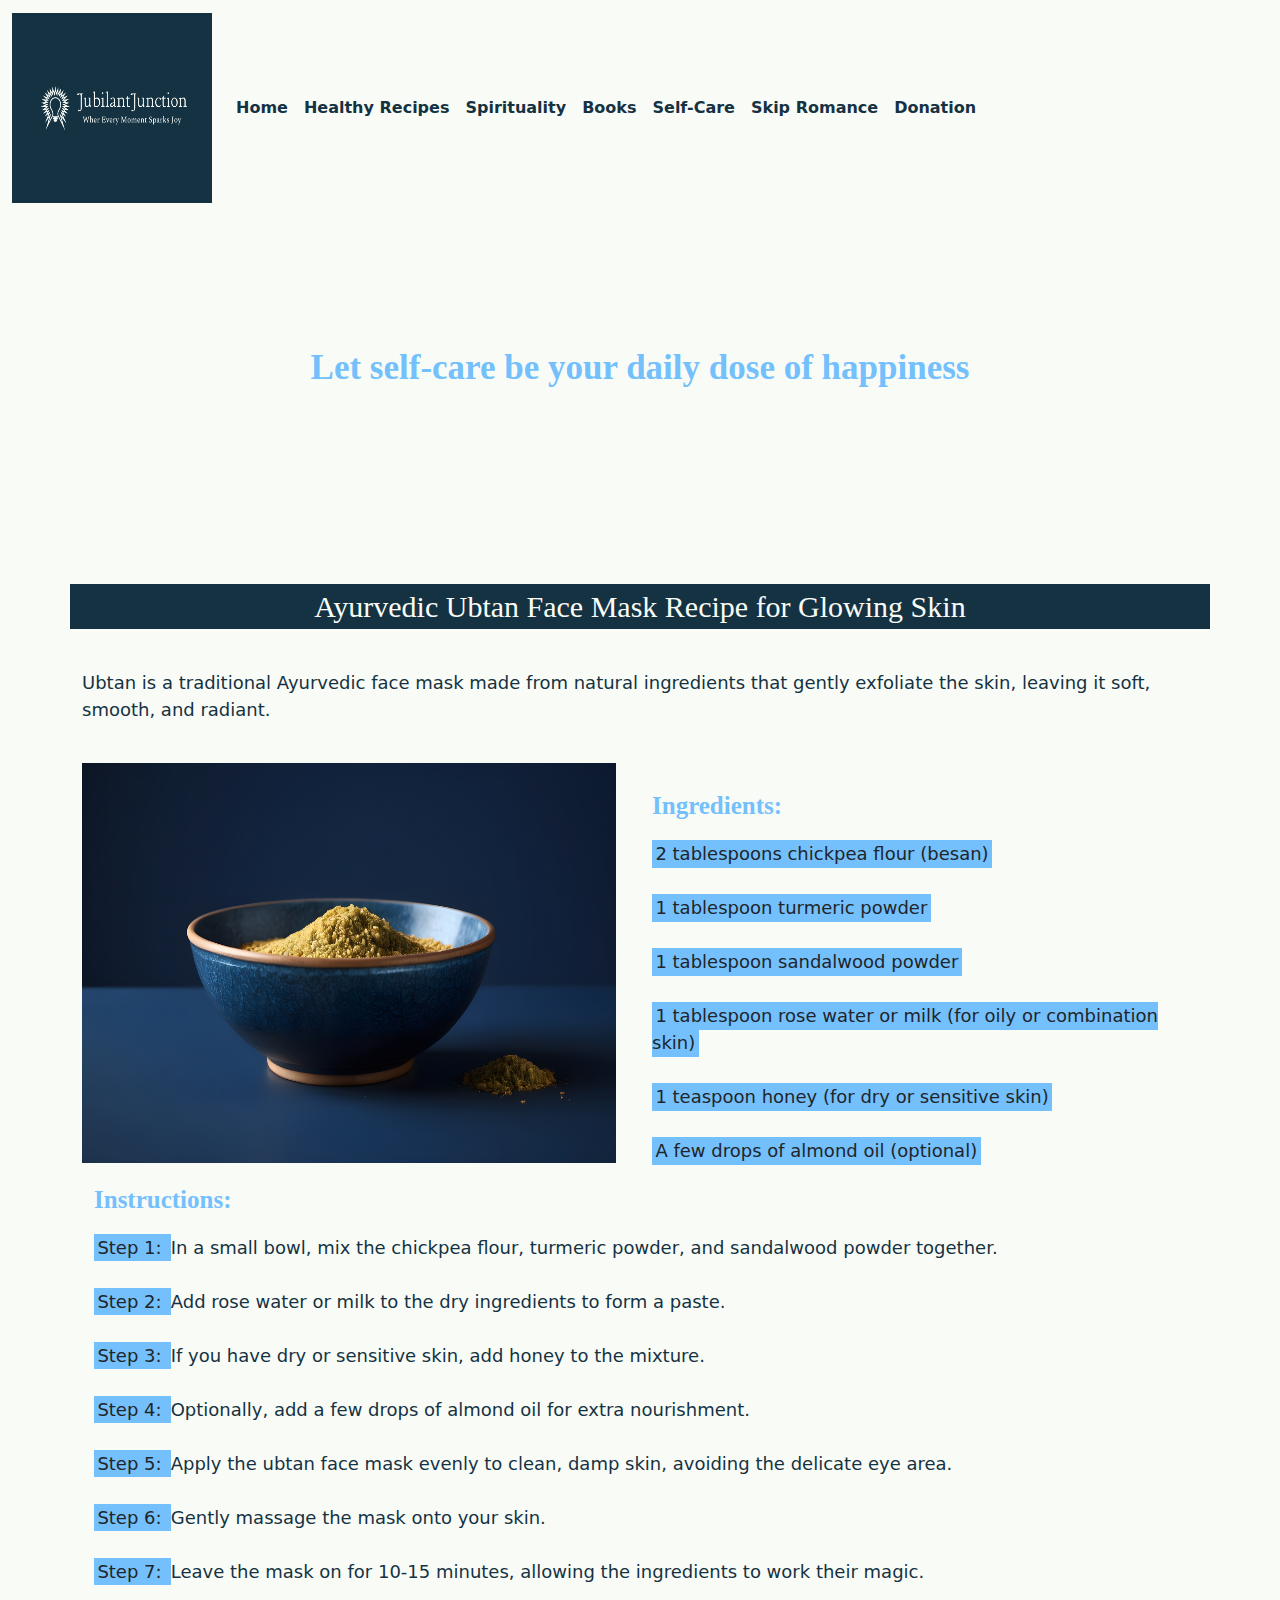
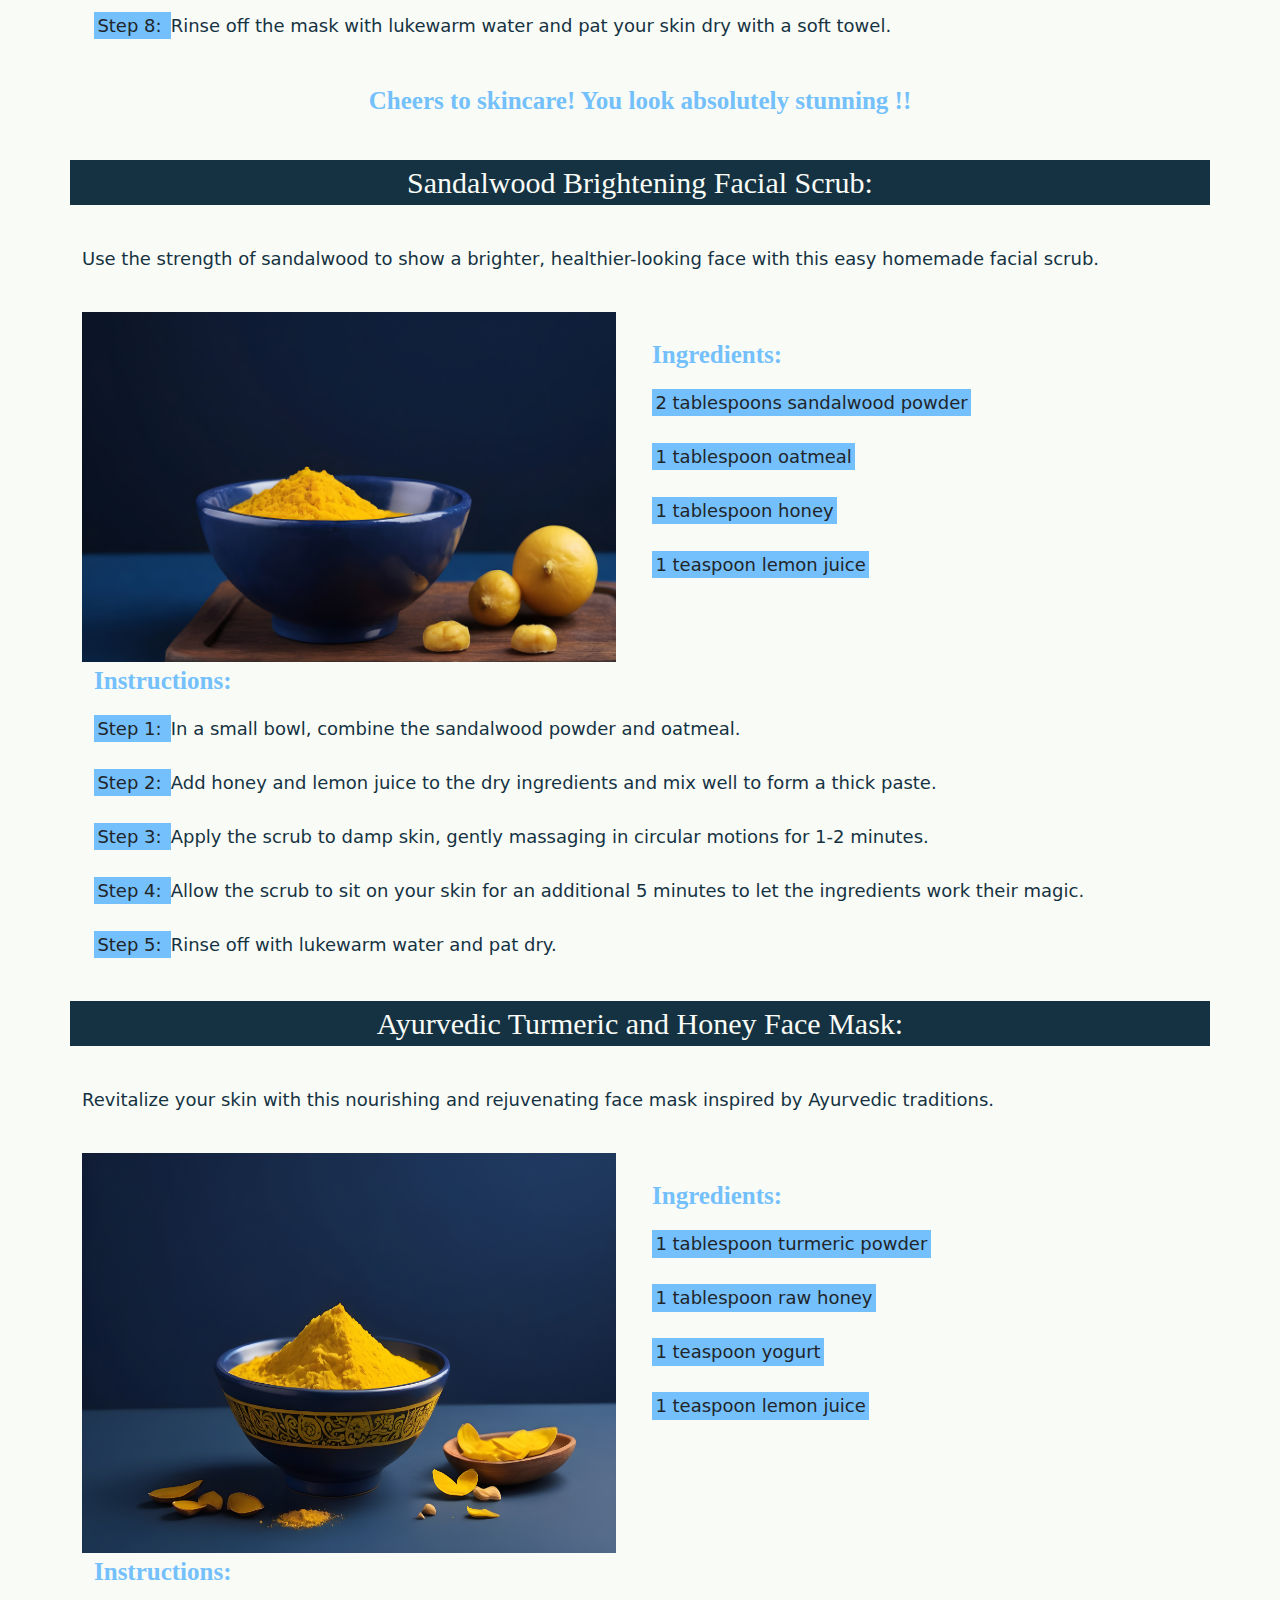
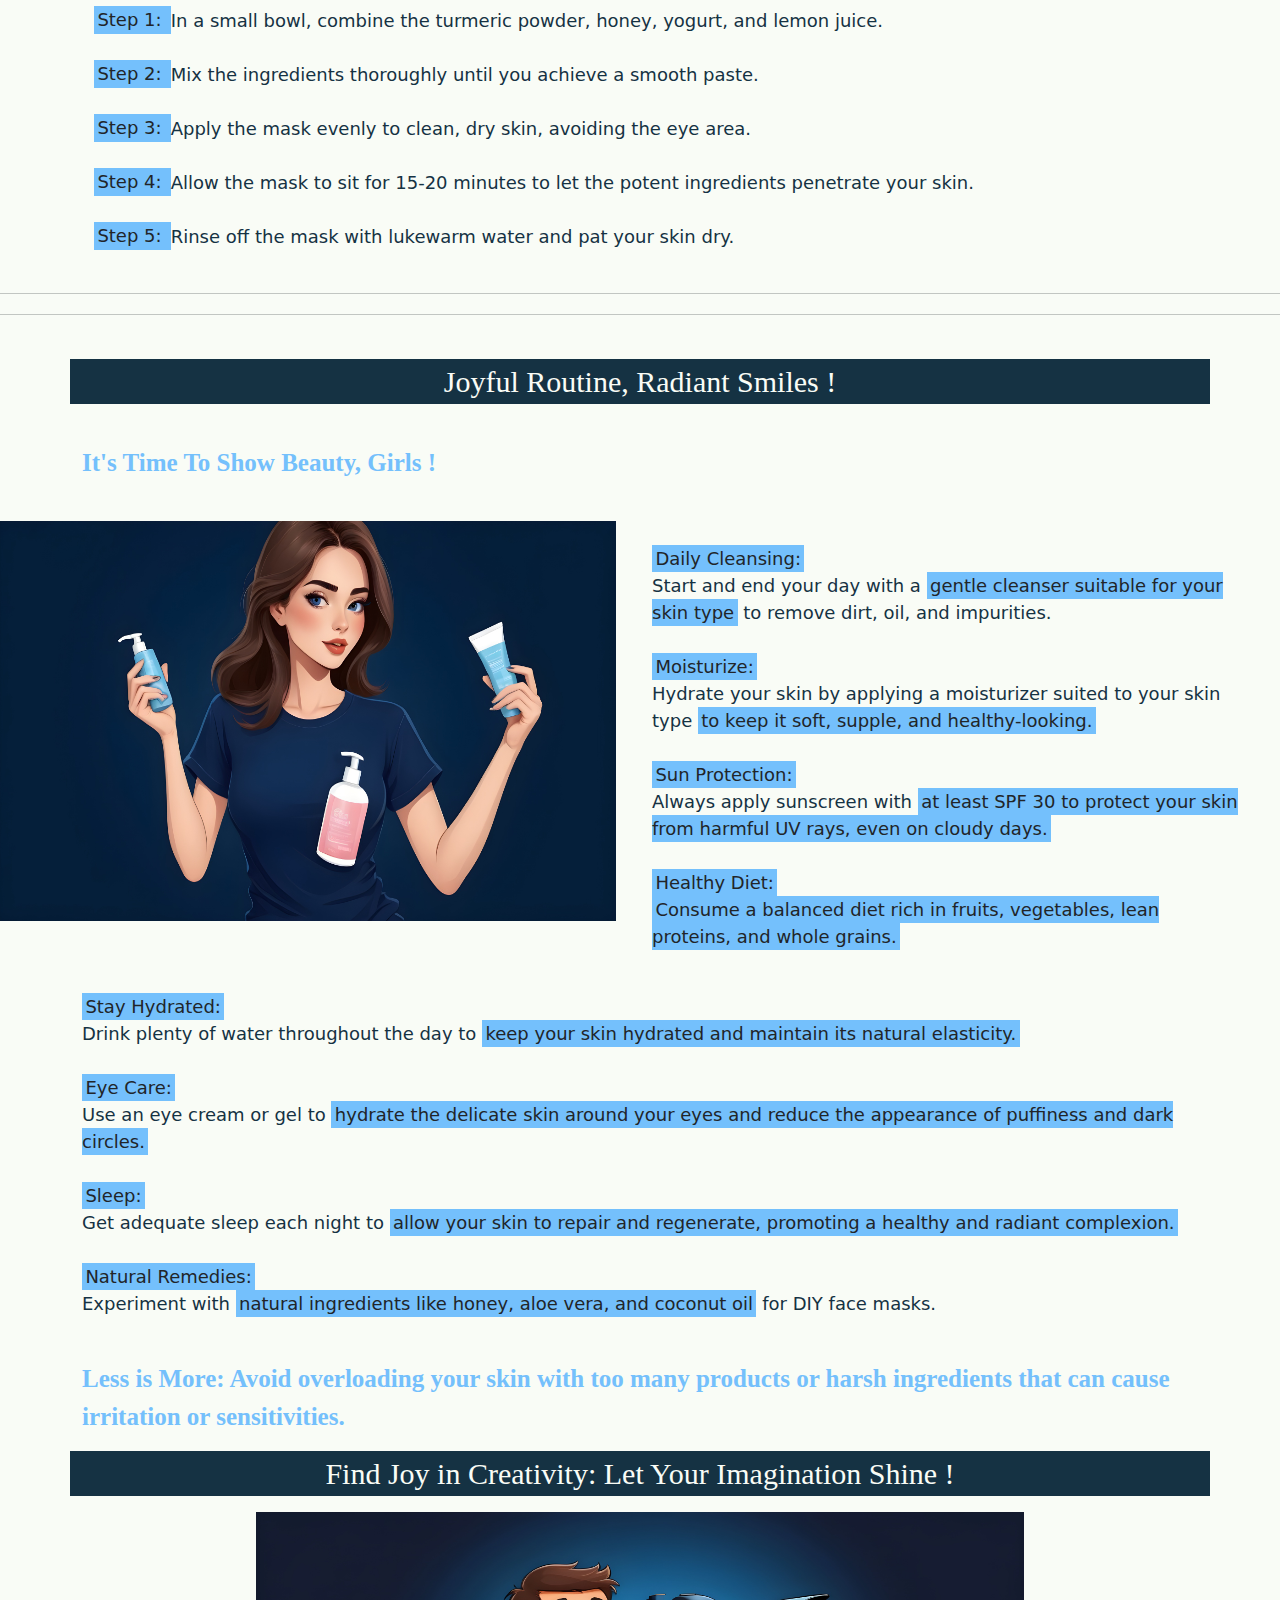
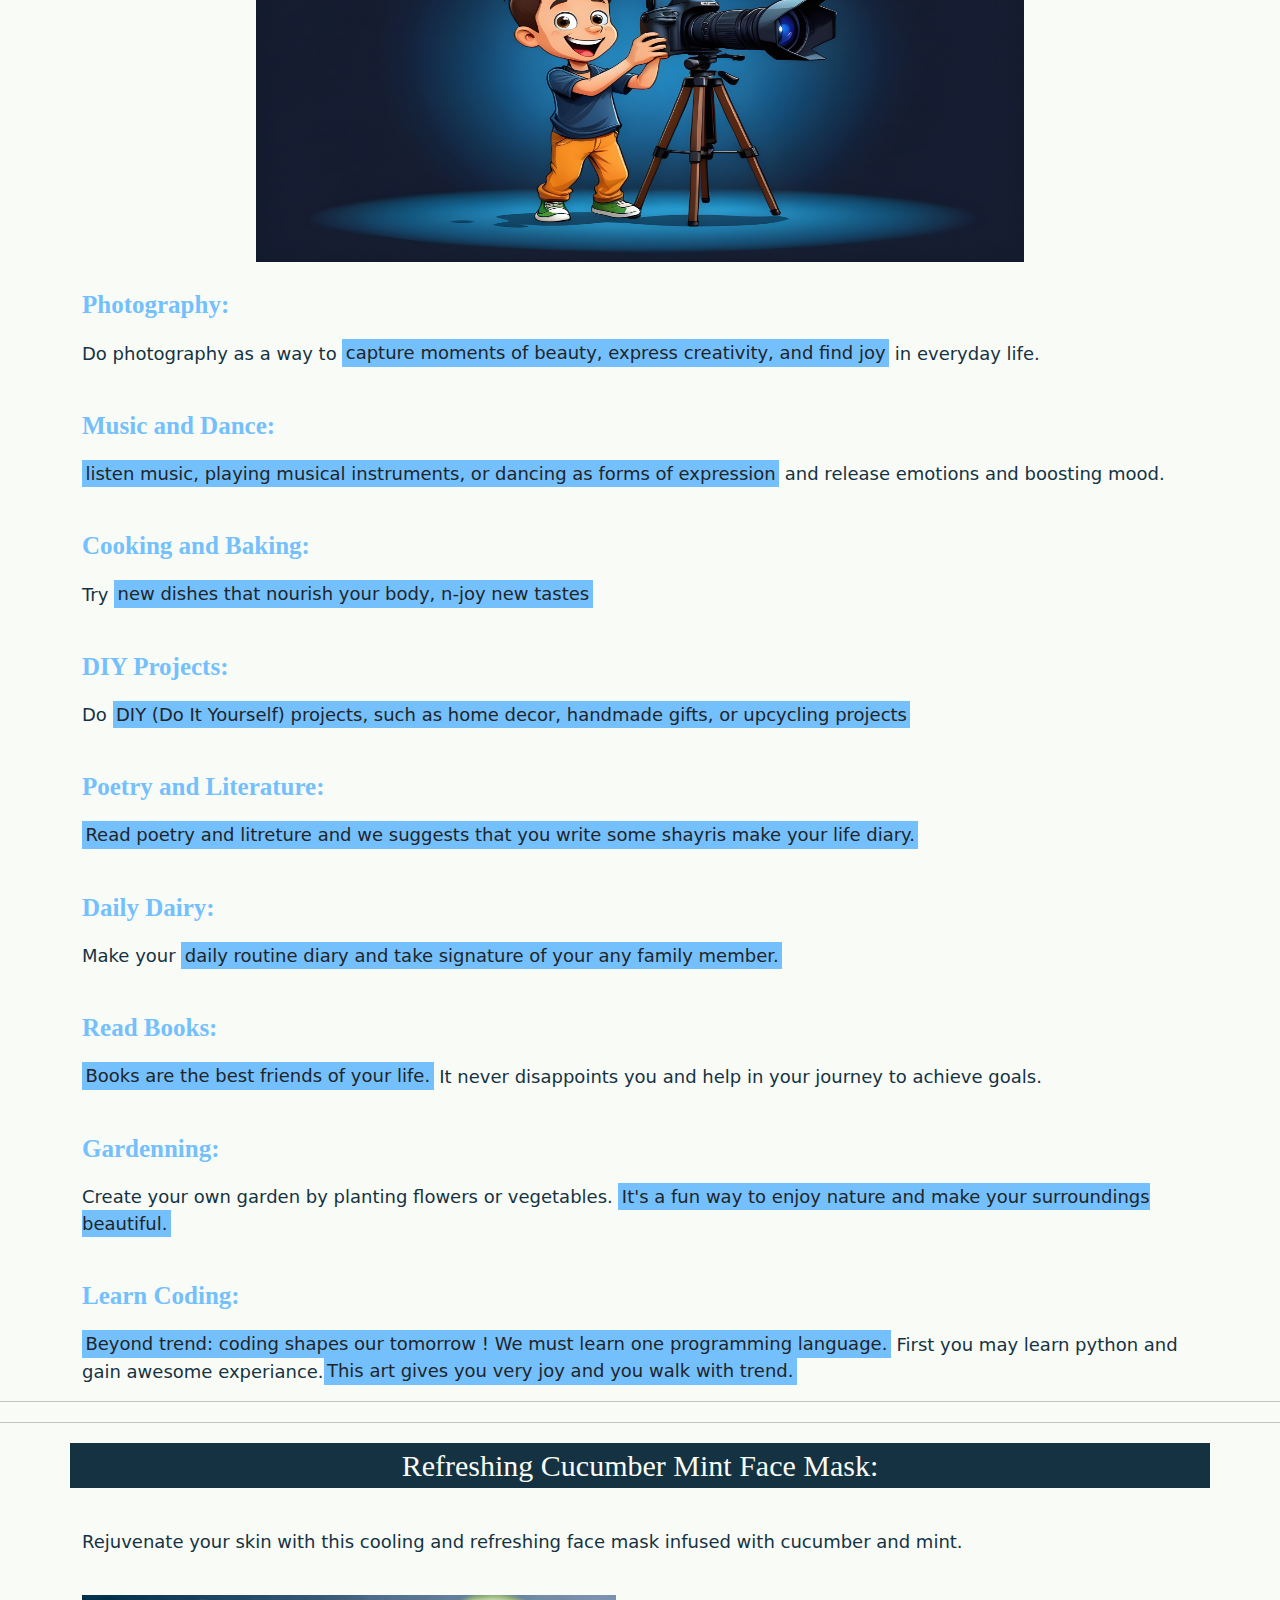
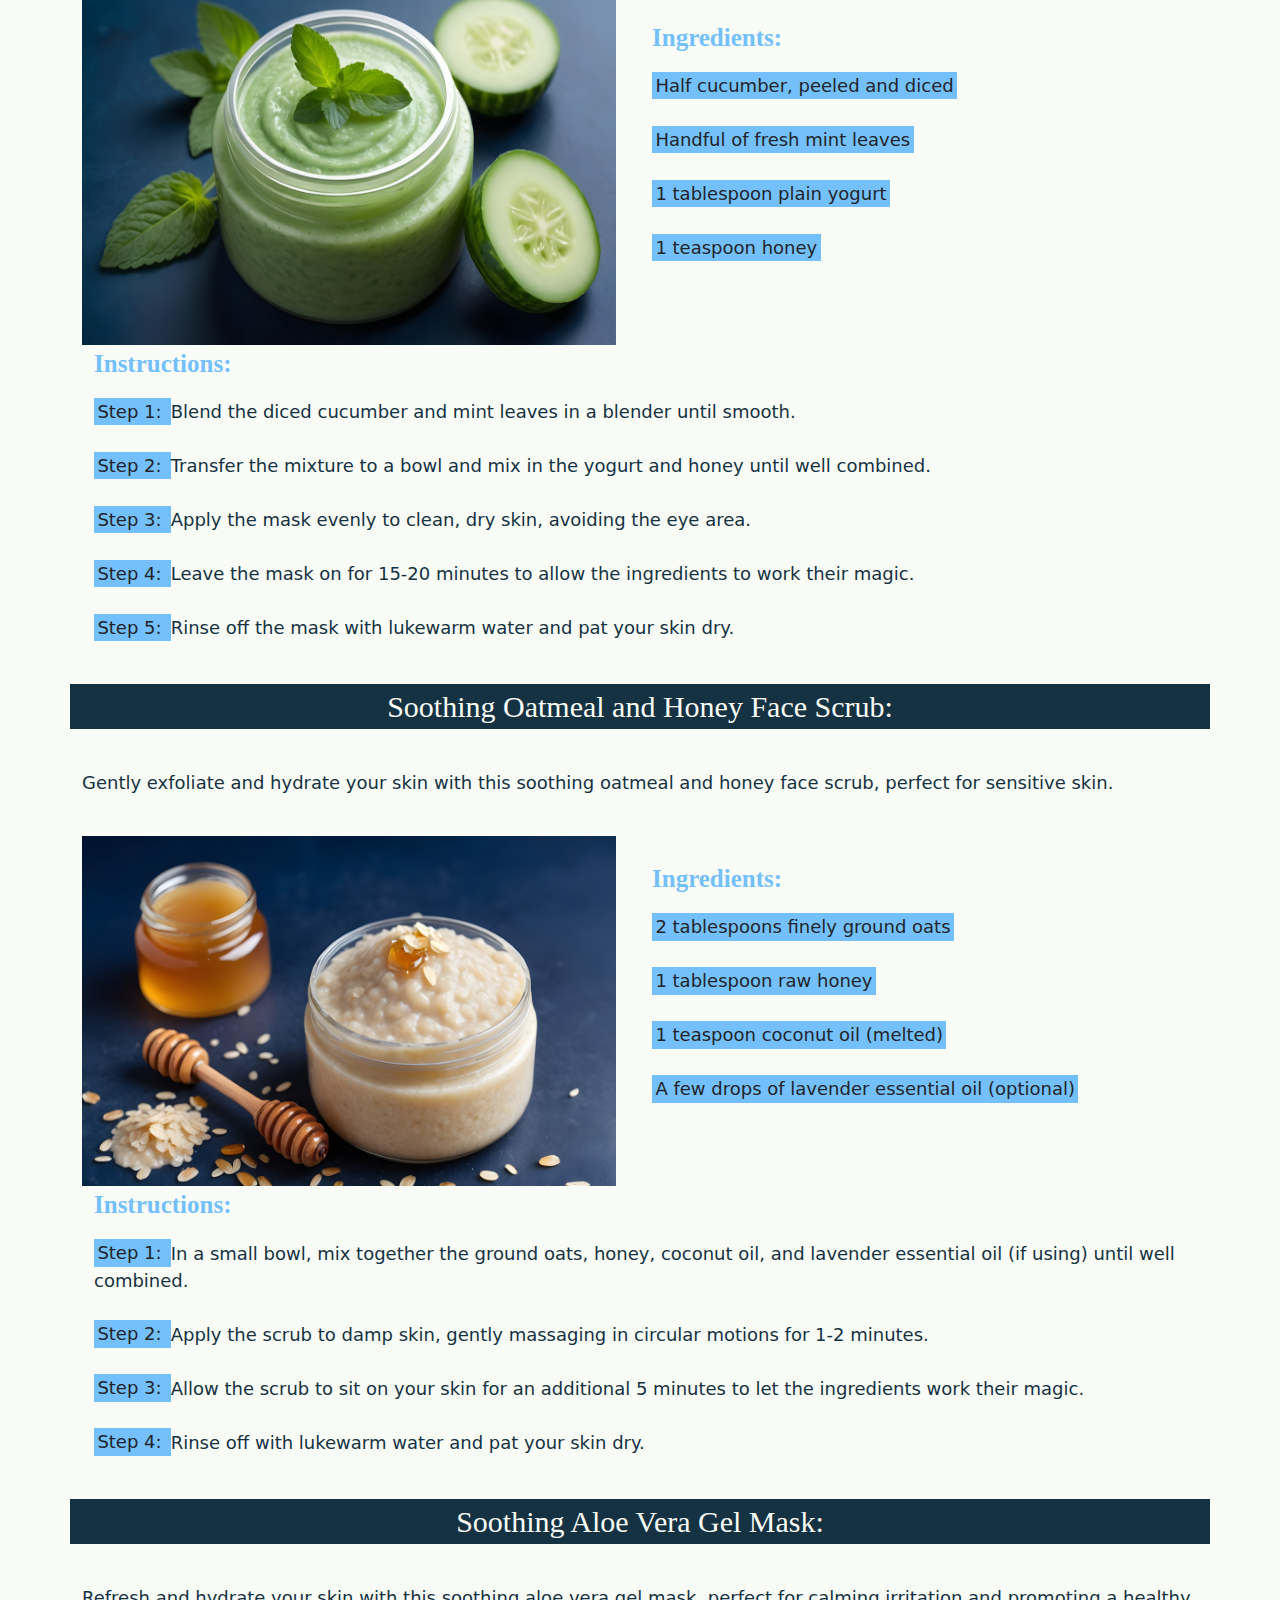
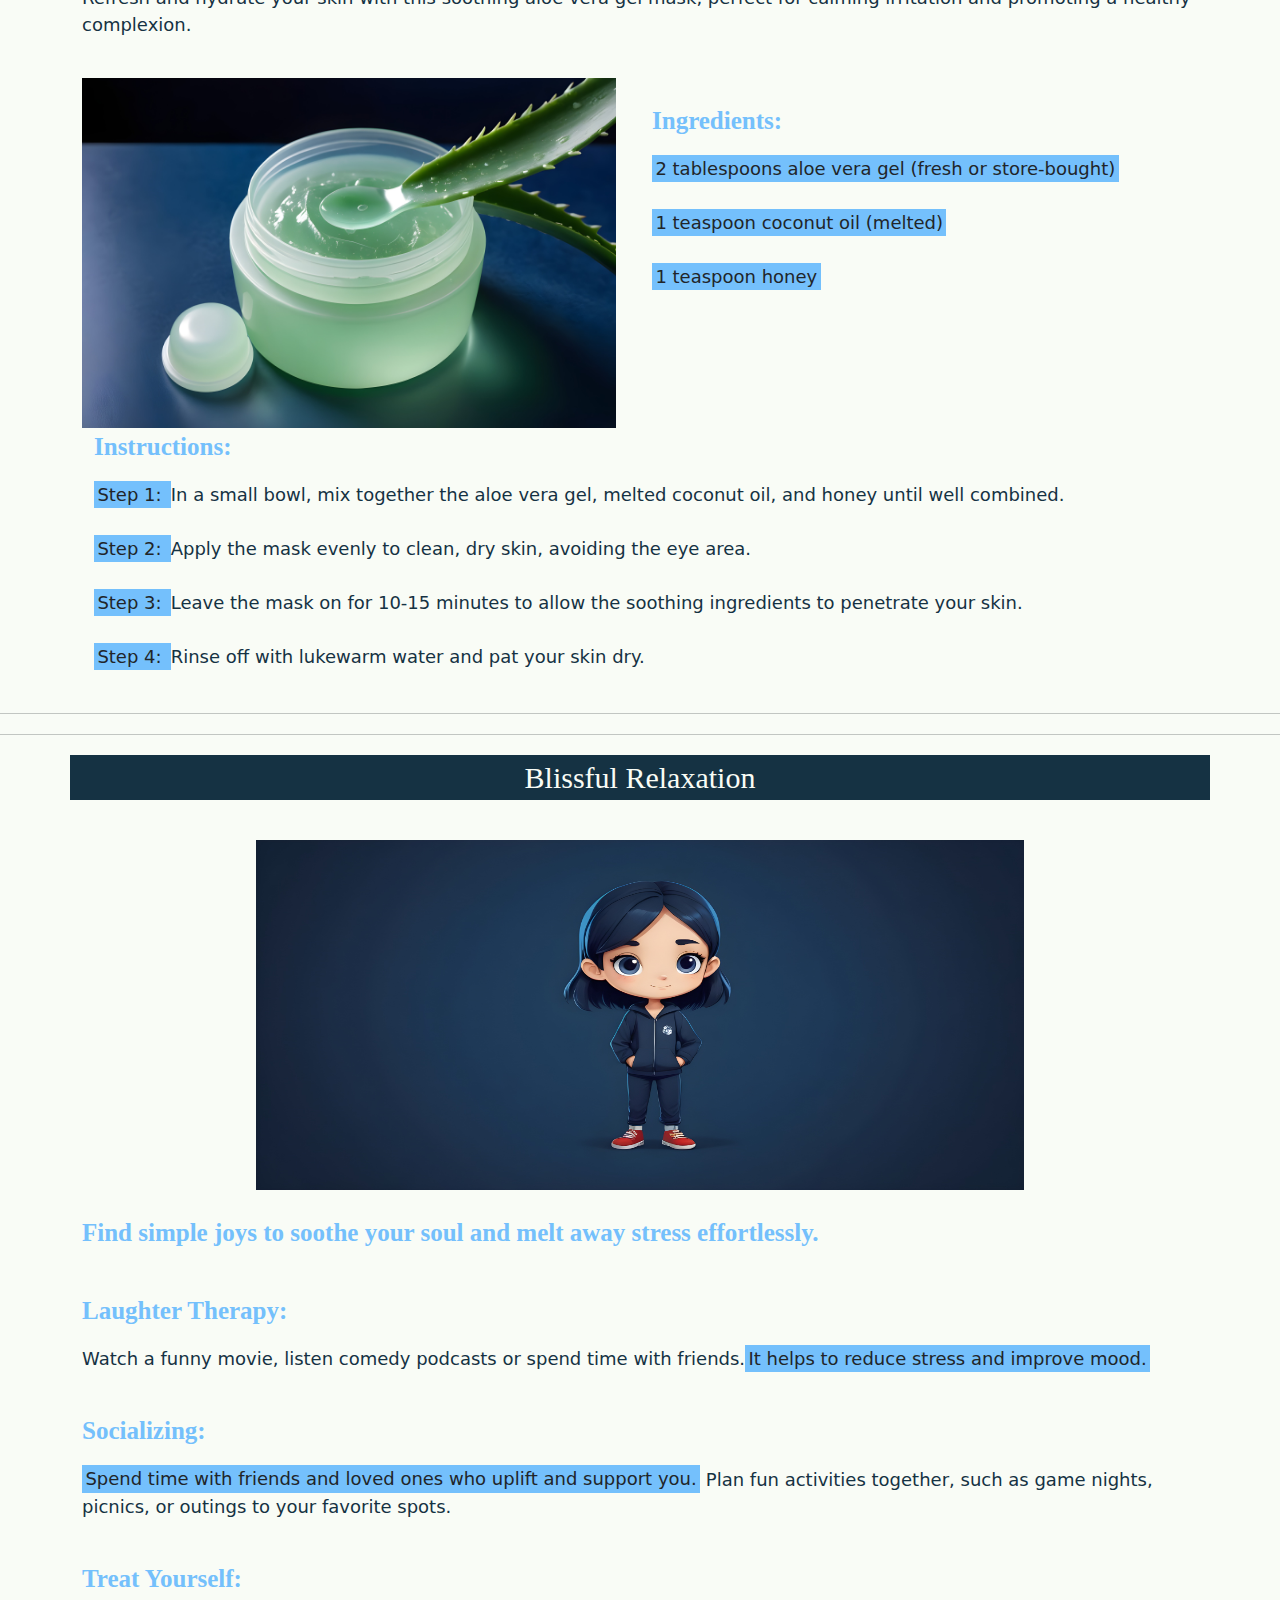
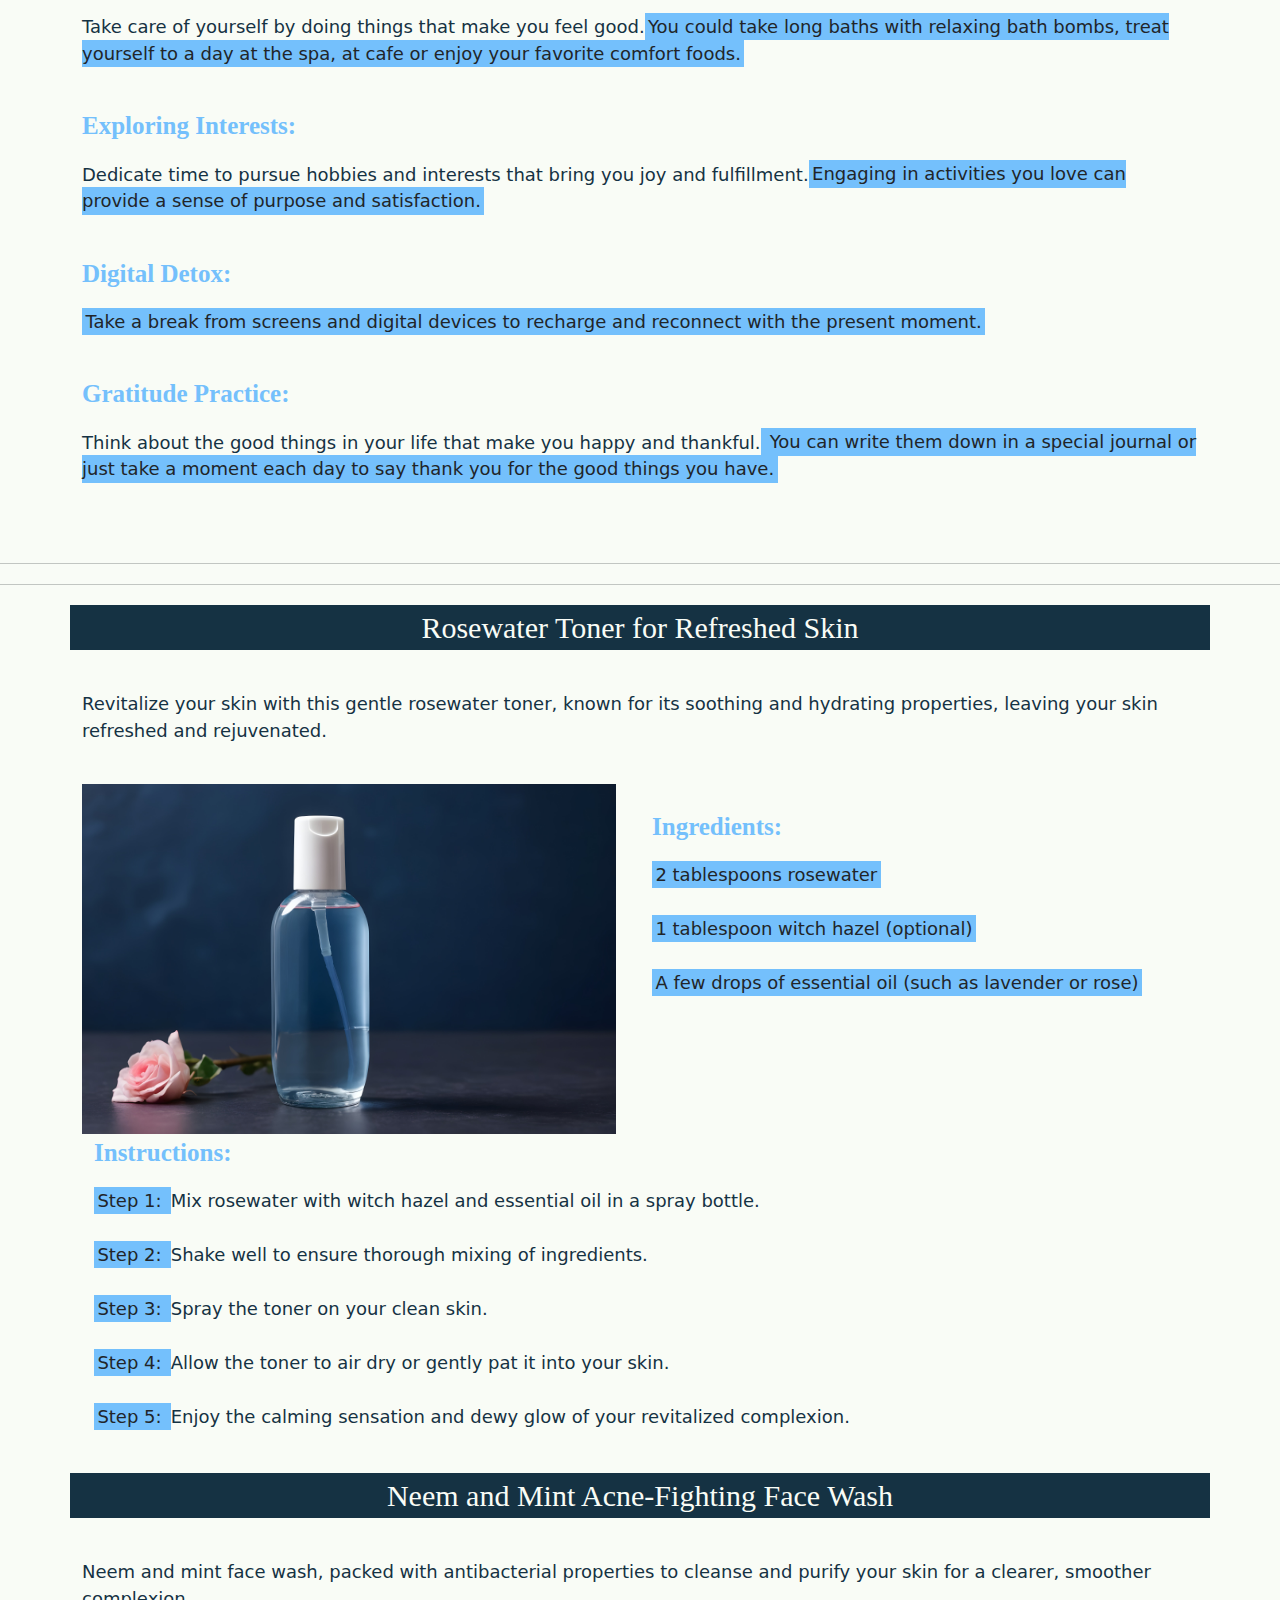
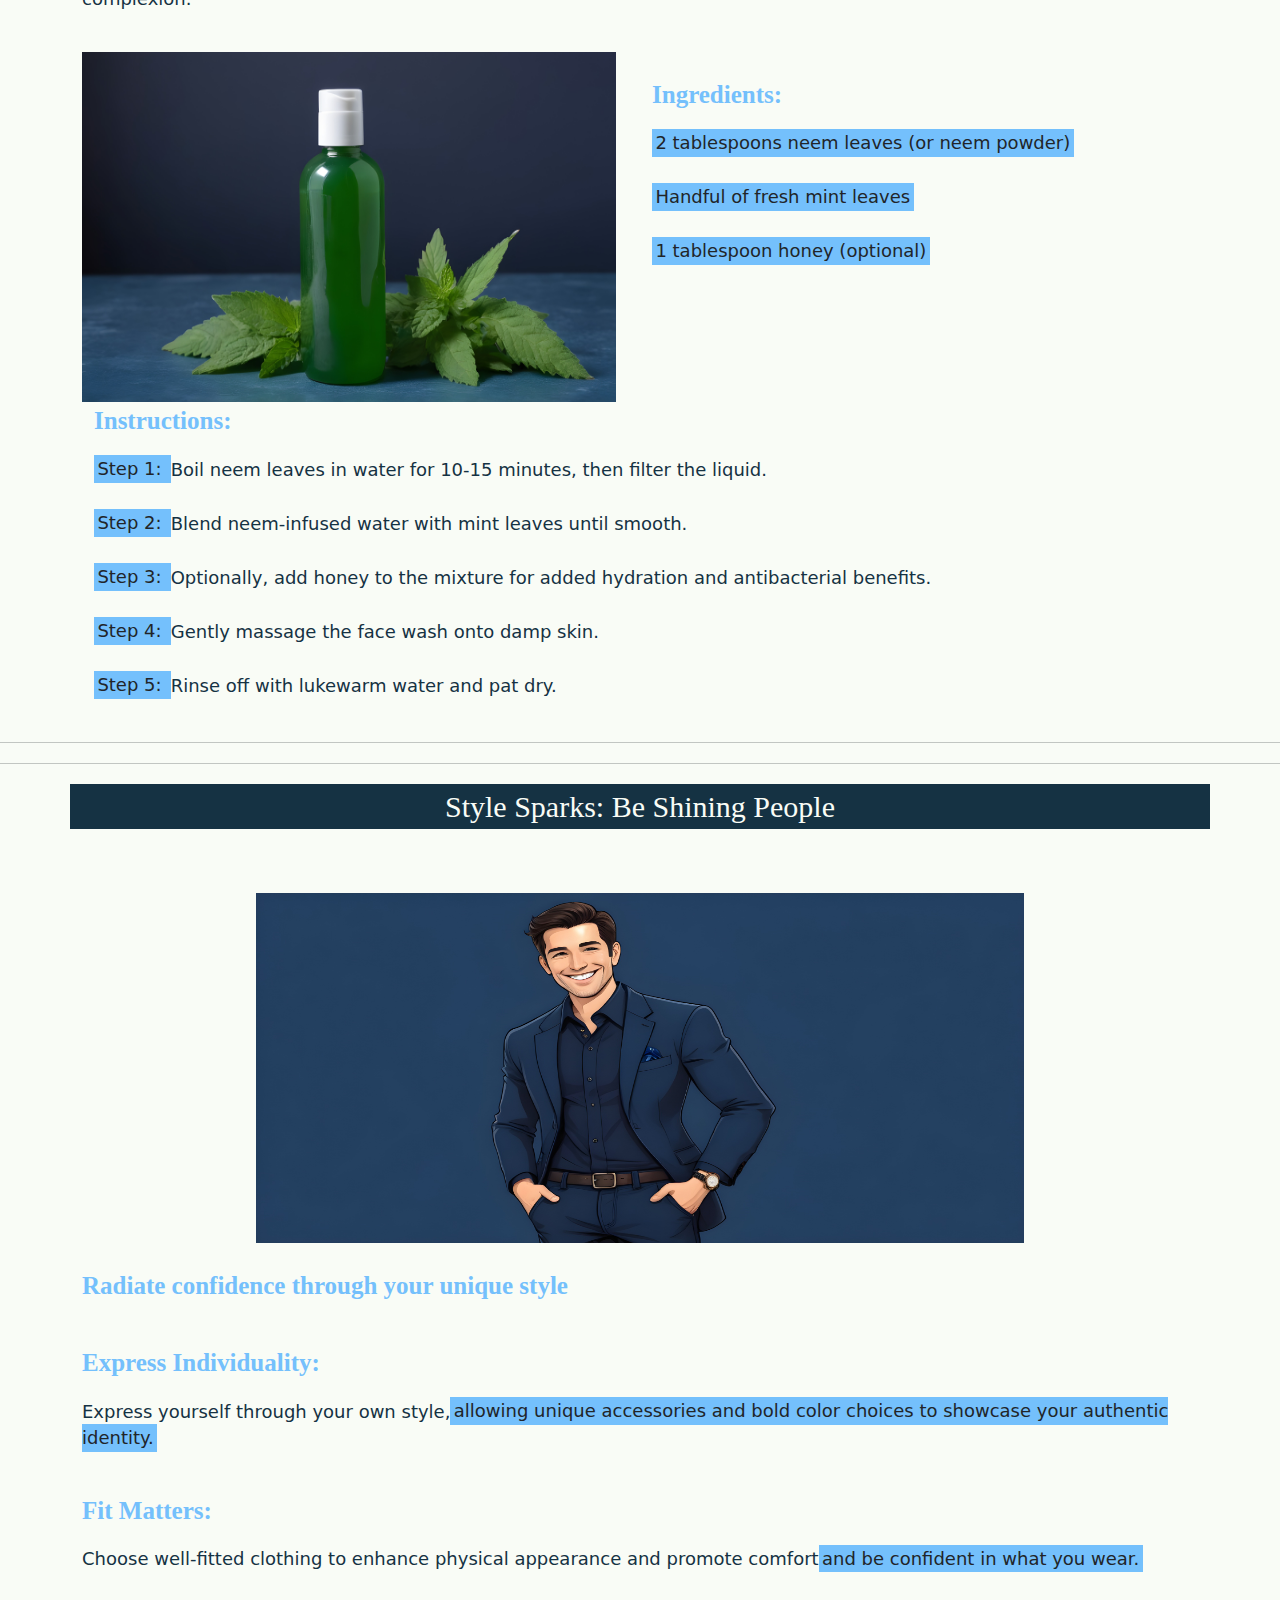
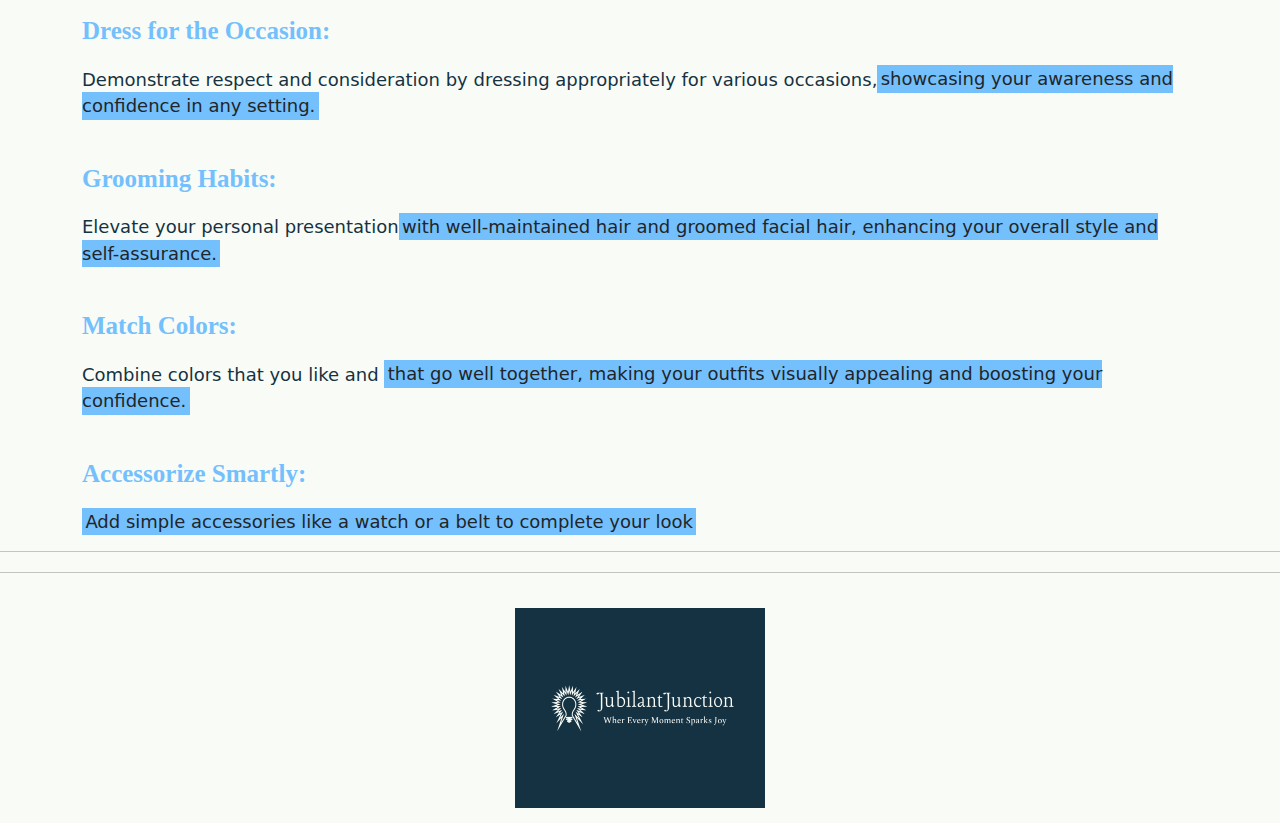
<file: selfcare.html>
<!DOCTYPE html>
<html lang="en">
<head>
    <meta charset="UTF-8">
    <meta name="viewport" content="width=device-width, initial-scale=1.0">
    <title>Self-Care</title>
    <link rel="stylesheet" href="style.css">
    <link href="https://cdn.jsdelivr.net/npm/bootstrap@5.3.3/dist/css/bootstrap.min.css" rel="stylesheet">
    <link rel="stylesheet" href="https://cdnjs.cloudflare.com/ajax/libs/font-awesome/6.5.1/css/all.min.css" integrity="sha512-DTOQO9RWCH3ppGqcWaEA1BIZOC6xxalwEsw9c2QQeAIftl+Vegovlnee1c9QX4TctnWMn13TZye+giMm8e2LwA==" crossorigin="anonymous" referrerpolicy="no-referrer" />
</head>
<body style="background-color: #f9fcf6;">
  
    <nav class="navbar navbar-expand-sm navbar-dark" style="background-color:#f9fcf6;color:#153243;">
        <div class="container-fluid" style="color:#153243; font-weight:700;">
          <img class="navbar-brand logo" src="logo.png">
          <button class="navbar-toggler" type="button" data-bs-toggle="collapse" data-bs-target="#mynavbar" style="color: #153243; border-color: #153243;">
            <span class="navbar-toggler-icon"></span>
          </button>
          <div class="collapse navbar-collapse" style="color:#153243; font-weight:700;" id="mynavbar">
            <ul class="navbar-nav me-auto" style="color:#153243; font-weight:700;">
              <li class="nav-item">
                <a class="nav-link" href="index.html" style="color:#153243; font-weight:700;"><i class="fa-solid fa-house" style="color: #74C0FC;"></i> Home</a>
              </li>
              <li class="nav-item">
                <a class="nav-link" href="recipies.html" style="color:#153243; font-weight:700;"><i class="fa-solid fa-bowl-food" style="color: #74C0FC;"></i> Healthy Recipes</a>
              </li>
              <li class="nav-item">
                <a class="nav-link" href="spirituality.html" style="color:#153243; font-weight:700;"><i class="fa-solid fa-spa" style="color: #74C0FC;"></i> Spirituality</a>
              </li>
              <li class="nav-item">
                <a class="nav-link" href="books.html" style="color:#153243; font-weight:700;"><i class="fa-solid fa-book" style="color: #74C0FC;"></i> Books</a>
              </li>
              <li class="nav-item">
                <a class="nav-link" href="selfcare.html" style="color:#153243; font-weight:700;"><i class="fa-solid fa-heart" style="color: #74C0FC;"></i> Self-Care</a>
              </li>
              <li class="nav-item">
                <a class="nav-link" href="skip.html" style="color:#153243; font-weight:700;"><i class="fa-solid fa-heart-crack" style="color: #74C0FC;"></i> Skip Romance</a>
              </li>
              
              <li class="nav-item">
                <a class="nav-link" href="donation.html" style="color:#153243; font-weight:700;"><i class="fa-solid fa-hand-holding-heart" style="color: #74C0FC;"></i> Donation</a>
              </li>
              
            </ul>
          </div>
        </div>
      </nav>

      <div class="formiddle d-flex justify-content-center align-items-center">
        <p class="gooden">
            Let self-care be your daily dose of happiness
        </p>
    </div>
    <br><br>

    <p class="recipies container d-flex justify-content-center">Ayurvedic Ubtan Face Mask Recipe for Glowing Skin</p> <br>
    <p class="recipcont container">Ubtan is a traditional Ayurvedic face mask made from natural ingredients that gently exfoliate the skin, leaving it soft, smooth, and radiant.</p>

    <br>
    <div class="container">
    <div style="width:100%;" class="row">
        <div class="col-sm-6">
            <img style="height:400px; width:100%;" src="ayurvedic.jpg" alt="women">
        </div>
        
        <div class="col-sm-6">
            <br>
            <p class="weare bespiri container">
                Ingredients:
              </p>
            <p class="recipcont container">
              <i class="fa-solid fa-face-smile" style="color: #153243;"></i> <mark style="background-color:#74C0FC;"> 2 tablespoons chickpea flour (besan) </mark> <br> <br>
                <i class="fa-solid fa-face-smile" style="color:#153243;"></i> <mark style="background-color:#74C0FC;"> 1 tablespoon turmeric powder</mark> <br> <br>
                <i class="fa-solid fa-face-smile" style="color: #153243;"></i> <mark style="background-color:#74C0FC;"> 1 tablespoon sandalwood powder</mark> <br> <br>
                <i class="fa-solid fa-face-smile" style="color: #153243;"></i> <mark style="background-color:#74C0FC;"> 1 tablespoon rose water or milk (for oily or combination skin)</mark> <br> <br>
                <i class="fa-solid fa-face-smile" style="color: #153243;"></i> <mark style="background-color:#74C0FC;"> 1 teaspoon honey (for dry or sensitive skin)
                </mark> <br> <br>
                <i class="fa-solid fa-face-smile" style="color: #153243;"></i> <mark style="background-color:#74C0FC;"> A few drops of almond oil (optional)</mark> <br>
            </p>
</div>
</div>
            <p class="weare bespiri container">
                Instructions:
                </p>
                <p class="recipcont container"><mark style="background-color:#74C0FC;">Step 1: </mark>In a small bowl, mix the chickpea flour, turmeric powder, and sandalwood powder together. <br> <br>
                    <mark style="background-color:#74C0FC;">Step 2: </mark>Add rose water or milk to the dry ingredients to form a paste. <br><br>
                    <mark style="background-color:#74C0FC;">Step 3: </mark>If you have dry or sensitive skin, add honey to the mixture. <br><br>
                    <mark style="background-color:#74C0FC;">Step 4: </mark>Optionally, add a few drops of almond oil for extra nourishment. <br><br>
                    <mark style="background-color:#74C0FC;">Step 5: </mark>Apply the ubtan face mask evenly to clean, damp skin, avoiding the delicate eye area. <br><br>
                    <mark style="background-color:#74C0FC;">Step 6: </mark>Gently massage the mask onto your skin. <br><br>
                    <mark style="background-color:#74C0FC;">Step 7: </mark>Leave the mask on for 10-15 minutes, allowing the ingredients to work their magic. <br><br>
                    <mark style="background-color:#74C0FC;">Step 8: </mark> Rinse off the mask with lukewarm water and pat your skin dry with a soft towel. <br><br>
                </p>
                <p class="weare bespiri container d-flex justify-content-center">Cheers to skincare! You look absolutely stunning !!</p>
            </div> <br>

            <p class="recipies container d-flex justify-content-center">Sandalwood Brightening Facial Scrub:</p> <br>
            
    <p class="recipcont container">Use the strength of sandalwood to show a brighter, healthier-looking face with this easy homemade facial scrub.</p>
    <br>
    <div class="container">
    <div style="width:100%;" class="row">
        <div class="col-sm-6">
            <img style="height:350px; width:100%;" src="ayurvedic-pastee.jpg" alt="women">
        </div>
        <div class="col-sm-6">
          <br>
          <p class="weare bespiri container">
              Ingredients:
            </p>
            <p class="recipcont container"> <i class="fa-solid fa-face-smile" style="color: #153243;"></i> <mark style="background-color:#74C0FC;"> 2 tablespoons sandalwood powder </mark><br><br>
              <i class="fa-solid fa-face-smile" style="color: #153243;"></i> <mark style="background-color:#74C0FC;"> 1 tablespoon oatmeal</mark> <br><br>
              <i class="fa-solid fa-face-smile" style="color: #153243;"></i> <mark style="background-color:#74C0FC;"> 1 tablespoon honey</mark><br><br>
              <i class="fa-solid fa-face-smile" style="color: #153243;"></i> <mark style="background-color:#74C0FC;"> 1 teaspoon lemon juice</mark><br><br>
            </p>
            </div>
            </div>
            <p class="weare bespiri container">
              Instructions:
              </p>
              <p class="recipcont container"><mark style="background-color:#74C0FC;">Step 1: </mark>In a small bowl, combine the sandalwood powder and oatmeal. <br><br>
                <mark style="background-color:#74C0FC;">Step 2: </mark>Add honey and lemon juice to the dry ingredients and mix well to form a thick paste. <br><br>
                <mark style="background-color:#74C0FC;">Step 3: </mark>Apply the scrub to damp skin, gently massaging in circular motions for 1-2 minutes. <br><br>
                <mark style="background-color:#74C0FC;">Step 4: </mark>Allow the scrub to sit on your skin for an additional 5 minutes to let the ingredients work their magic. <br><br>
                <mark style="background-color:#74C0FC;">Step 5: </mark>Rinse off with lukewarm water and pat dry. <br><br>
                </p>
                </div>



                <p class="recipies container d-flex justify-content-center">Ayurvedic Turmeric and Honey Face Mask:
                </p> <br>
            
                <p class="recipcont container">Revitalize your skin with this nourishing and rejuvenating face mask inspired by Ayurvedic traditions.</p>
                <br>
                <div class="container">
                <div style="width:100%;" class="row">
                    <div class="col-sm-6">
                        <img style="height:400px; width:100%;" src="ayurvedic-pas.jpg" alt="women">
                    </div>
                    <div class="col-sm-6">
                      <br>
                      <p class="weare bespiri container">
                          Ingredients:
                        </p>
                        <p class="recipcont container"> <i class="fa-solid fa-face-smile" style="color: #153243;"></i> <mark style="background-color:#74C0FC;"> 1 tablespoon turmeric powder </mark><br><br>
                          <i class="fa-solid fa-face-smile" style="color: #153243;"></i> <mark style="background-color:#74C0FC;"> 1 tablespoon raw honey </mark><br><br>
                          <i class="fa-solid fa-face-smile" style="color: #153243;"></i> <mark style="background-color:#74C0FC;"> 1 teaspoon yogurt
                            </mark><br><br>
                            <i class="fa-solid fa-face-smile" style="color: #153243;"></i> <mark style="background-color:#74C0FC;"> 1 teaspoon lemon juice </mark><br><br></p>
                               </div>
                               </div>
                               <p class="weare bespiri container">
                                Instructions:
                                </p>
                                <p class="recipcont container"><mark style="background-color:#74C0FC;">Step 1: </mark>In a small bowl, combine the turmeric powder, honey, yogurt, and lemon juice. <br><br>
                                  <mark style="background-color:#74C0FC;">Step 2: </mark>Mix the ingredients thoroughly until you achieve a smooth paste. <br><br>
                                  <mark style="background-color:#74C0FC;">Step 3: </mark>Apply the mask evenly to clean, dry skin, avoiding the eye area. <br><br>
                                  <mark style="background-color:#74C0FC;">Step 4: </mark>Allow the mask to sit for 15-20 minutes to let the potent ingredients penetrate your skin. <br><br>
                                  <mark style="background-color:#74C0FC;">Step 5: </mark>Rinse off the mask with lukewarm water and pat your skin dry. <br><br>
                                  </p>
                                  </div>
                                  <hr><hr>
                                  <br>
                                  <p class="recipies container d-flex justify-content-center">Joyful Routine, Radiant Smiles !
                                  </p> <br>

    <p class="container weare bespiri">
        It's Time To Show Beauty, Girls !
    </p> <br>

    <div style="width:100%;" class="row">
        <div class="col-sm-6">
            <img style="height:400px; width:100%;" src="women-cartoon.jpg" alt="women">
        </div>
        <div class="col-sm-6">
            <br>
            <p class="recipcont container"><mark style="background-color:#74C0FC;">Daily Cleansing:</mark><br>Start and end your day with a <mark style="background-color:#74C0FC;">gentle cleanser suitable for your skin type</mark> to remove dirt, oil, and impurities. <br><br><mark style="background-color:#74C0FC;">Moisturize:</mark><br>Hydrate your skin by applying a moisturizer suited to your skin type <mark style="background-color:#74C0FC;">to keep it soft, supple, and healthy-looking.</mark> <br><br><mark style="background-color:#74C0FC;">Sun Protection:</mark><br> Always apply sunscreen with <mark style="background-color:#74C0FC;">at least SPF 30 to protect your skin from harmful UV rays, even on cloudy days.</mark> <br><br><mark style="background-color:#74C0FC;">Healthy Diet:</mark> <br><mark style="background-color:#74C0FC;">Consume a balanced diet rich in fruits, vegetables, lean proteins, and whole grains.</mark> <br><br> 
            </p>
        </div>
    </div>
    <p class="recipcont container">
    <mark style="background-color:#74C0FC;">Stay Hydrated:</mark> <br>Drink plenty of water throughout the day to <mark style="background-color:#74C0FC;">keep your skin hydrated and maintain its natural elasticity.</mark> <br><br>
    <mark style="background-color:#74C0FC;">Eye Care:</mark><br>Use an eye cream or gel to <mark style="background-color:#74C0FC;">hydrate the delicate skin around your eyes and reduce the appearance of puffiness and dark circles. </mark> <br><br>
    <mark style="background-color:#74C0FC;">Sleep:</mark><br>Get adequate sleep each night to <mark style="background-color:#74C0FC;">allow your skin to repair and regenerate, promoting a healthy and radiant complexion.</mark> <br><br>
     <mark style="background-color:#74C0FC;">Natural Remedies:</mark> <br>Experiment with <mark style="background-color:#74C0FC;">natural ingredients like honey, aloe vera, and coconut oil</mark> for DIY face masks. <br><br>
     
     <p class="weare bespiri container">
        Less is More: Avoid overloading your skin with too many products or harsh ingredients that can cause irritation or sensitivities.
      </p>
    </p>

    <p class="recipies container d-flex justify-content-center">Find Joy in Creativity: Let Your Imagination Shine !
    </p>
    <div class="d-flex justify-content-center" style="width: 100%;">
      <img style="height:350px; width:60%;
      " id="rightchoice " src="onephotography.jpg" alt="always_smile">
    </div> <br>
    <p class="weare bespiri container">
      Photography:
    </p>
    <p class="recipcont container">Do photography as a way to <mark style="background-color:#74C0FC;">capture moments of beauty, express creativity, and find joy</mark> in everyday life.</p>
    <br>
    <p class="weare bespiri container">
      Music and Dance:
    </p>
    <p class="recipcont container"><mark style="background-color:#74C0FC;">listen music, playing musical instruments, or dancing as forms of expression</mark> and release emotions and boosting mood.</p>
    <br>
    <p class="weare bespiri container">
      Cooking and Baking:
    </p>
    <p class="recipcont container">Try <mark style="background-color:#74C0FC;">new dishes that nourish your body, n-joy new tastes</mark></p>
    <br>
    <p class="weare bespiri container">
      DIY Projects:
    </p>
    <p class="recipcont container"> Do <mark style="background-color:#74C0FC;">DIY (Do It Yourself) projects, such as home decor, handmade gifts, or upcycling projects</mark></p>
    <br>
    <p class="weare bespiri container">
      Poetry and Literature:
    </p> 
    <p class="recipcont container"><mark style="background-color:#74C0FC;">Read poetry and litreture and we suggests that you write some shayris make your life diary.</mark></p>
    <br>
    <p class="weare bespiri container">
      Daily Dairy:
    </p> 
    <p class="recipcont container">Make your <mark style="background-color:#74C0FC;">daily routine diary and take signature of your any family member.</mark></p>
    <br>
    <p class="weare bespiri container">
      Read Books:
    </p>
    <p class="recipcont container"><mark style="background-color:#74C0FC;">Books are the best friends of your life.</mark> It never disappoints you and help in your journey to achieve goals. </p>
    <br>
    <p class="weare bespiri container">
      Gardenning:
    </p>
    <p class="recipcont container">
      Create your own garden by planting flowers or vegetables. <mark style="background-color:#74C0FC;">It's a fun way to enjoy nature and make your surroundings beautiful. </mark></p>
      <br>
    <p class="weare bespiri container">
      Learn Coding:
    </p>
    <p class="recipcont container">
      <mark style="background-color:#74C0FC;">Beyond trend: coding shapes our tomorrow ! We must learn one programming language.</mark> First you may learn python and gain awesome experiance.<mark style="background-color:#74C0FC;">This art gives you very joy and you walk with trend. </mark></p>
      <hr>
      <hr>

      <p class="recipies container d-flex justify-content-center">Refreshing Cucumber Mint Face Mask:</p> <br>
      <p class="recipcont container">Rejuvenate your skin with this cooling and refreshing face mask infused with cucumber and mint.</p>
      <br>
      <div class="container">
      <div style="width:100%;" class="row">
          <div class="col-sm-6">
              <img style="height:350px; width:100%;" src="greenface.jpg" alt="women">
          </div>
          <div class="col-sm-6">
            <br>
            <p class="weare bespiri container">
                Ingredients:
              </p>
              <p class="recipcont container"> <i class="fa-solid fa-face-smile" style="color: #153243;"></i> <mark style="background-color:#74C0FC;"> Half cucumber, peeled and diced</mark><br><br>
                <i class="fa-solid fa-face-smile" style="color: #153243;"></i> <mark style="background-color:#74C0FC;"> Handful of fresh mint leaves</mark> <br><br>
                <i class="fa-solid fa-face-smile" style="color: #153243;"></i> <mark style="background-color:#74C0FC;"> 1 tablespoon plain yogurt</mark><br><br>
                <i class="fa-solid fa-face-smile" style="color: #153243;"></i> <mark style="background-color:#74C0FC;"> 1 teaspoon honey</mark><br><br>
              </p>
              </div>
              </div>
              <p class="weare bespiri container">
                Instructions:
                </p>
                <p class="recipcont container"><mark style="background-color:#74C0FC;">Step 1: </mark>Blend the diced cucumber and mint leaves in a blender until smooth. <br><br>
                  <mark style="background-color:#74C0FC;">Step 2: </mark>Transfer the mixture to a bowl and mix in the yogurt and honey until well combined. <br><br>
                  <mark style="background-color:#74C0FC;">Step 3: </mark>Apply the mask evenly to clean, dry skin, avoiding the eye area. <br><br>
                  <mark style="background-color:#74C0FC;">Step 4: </mark>Leave the mask on for 15-20 minutes to allow the ingredients to work their magic. <br><br>
                  <mark style="background-color:#74C0FC;">Step 5: </mark>Rinse off the mask with lukewarm water and pat your skin dry. <br><br>
                  </p>
                  </div>

                  <p class="recipies container d-flex justify-content-center">Soothing Oatmeal and Honey Face Scrub:</p> <br>
            
                  <p class="recipcont container">Gently exfoliate and hydrate your skin with this soothing oatmeal and honey face scrub, perfect for sensitive skin.</p>
                  <br>
                  <div class="container">
                  <div style="width:100%;" class="row">
                      <div class="col-sm-6">
                          <img style="height:350px; width:100%;" src="creamgel.jpg" alt="women">
                      </div>
                      <div class="col-sm-6">
                        <br>
                        <p class="weare bespiri container">
                            Ingredients:
                          </p>
                          <p class="recipcont container"> <i class="fa-solid fa-face-smile" style="color: #153243;"></i> <mark style="background-color:#74C0FC;"> 2 tablespoons finely ground oats </mark><br><br>
                            <i class="fa-solid fa-face-smile" style="color: #153243;"></i> <mark style="background-color:#74C0FC;"> 1 tablespoon raw honey</mark> <br><br>
                            <i class="fa-solid fa-face-smile" style="color: #153243;"></i> <mark style="background-color:#74C0FC;"> 1 teaspoon coconut oil (melted)</mark><br><br>
                            <i class="fa-solid fa-face-smile" style="color: #153243;"></i> <mark style="background-color:#74C0FC;"> A few drops of lavender essential oil (optional)</mark><br><br>
                          </p>
                          </div>
                          </div>
                          <p class="weare bespiri container">
                            Instructions:
                            </p>
                            <p class="recipcont container"><mark style="background-color:#74C0FC;">Step 1: </mark>In a small bowl, mix together the ground oats, honey, coconut oil, and lavender essential oil (if using) until well combined. <br><br>
                              <mark style="background-color:#74C0FC;">Step 2: </mark>Apply the scrub to damp skin, gently massaging in circular motions for 1-2 minutes. <br><br>
                              <mark style="background-color:#74C0FC;">Step 3: </mark>Allow the scrub to sit on your skin for an additional 5 minutes to let the ingredients work their magic. <br><br>
                              <mark style="background-color:#74C0FC;">Step 4: </mark>Rinse off with lukewarm water and pat your skin dry. <br><br>
                              </p>
                              </div>


                              <p class="recipies container d-flex justify-content-center">Soothing Aloe Vera Gel Mask:</p> <br>
            
                              <p class="recipcont container">Refresh and hydrate your skin with this soothing aloe vera gel mask, perfect for calming irritation and promoting a healthy complexion.</p>
                              <br>
                              <div class="container">
                              <div style="width:100%;" class="row">
                                  <div class="col-sm-6">
                                      <img style="height:350px; width:100%;" src="aloevera.jpg" alt="women">
                                  </div>
                                  <div class="col-sm-6">
                                    <br>
                                    <p class="weare bespiri container">
                                        Ingredients:
                                      </p>
                                      <p class="recipcont container"> <i class="fa-solid fa-face-smile" style="color: #153243;"></i> <mark style="background-color:#74C0FC;"> 2 tablespoons aloe vera gel (fresh or store-bought) </mark><br><br>
                                        <i class="fa-solid fa-face-smile" style="color: #153243;"></i> <mark style="background-color:#74C0FC;"> 1 teaspoon coconut oil (melted)</mark> <br><br>
                                        <i class="fa-solid fa-face-smile" style="color: #153243;"></i> <mark style="background-color:#74C0FC;"> 1 teaspoon honey</mark><br><br>
                                      </p>
                                      </div>
                                      </div>
                                      <p class="weare bespiri container">
                                        Instructions:
                                        </p>
                                        <p class="recipcont container"><mark style="background-color:#74C0FC;">Step 1: </mark>In a small bowl, mix together the aloe vera gel, melted coconut oil, and honey until well combined. <br><br>
                                          <mark style="background-color:#74C0FC;">Step 2: </mark>Apply the mask evenly to clean, dry skin, avoiding the eye area. <br><br>
                                          <mark style="background-color:#74C0FC;">Step 3: </mark>Leave the mask on for 10-15 minutes to allow the soothing ingredients to penetrate your skin. <br><br>
                                          <mark style="background-color:#74C0FC;">Step 4: </mark>Rinse off with lukewarm water and pat your skin dry. <br><br>
                                          </p>
                                          </div>
        <hr>
        <hr>
        <p class="recipies container d-flex justify-content-center">Blissful Relaxation</p> <br>
        <div class="d-flex justify-content-center" style="width: 100%;">
          <img style="height:350px; width:60%;
          " id="rightchoice " src="character-.jpg" alt="always_smile">
        </div> <br>
        <p class="weare bespiri container">
          Find simple joys to soothe your soul and melt away stress effortlessly.
          </p> <br>
          <p class="weare bespiri container">
            Laughter Therapy:
            </p>
          <p class="recipcont container">Watch a funny movie, listen comedy podcasts or spend time with friends.<mark style="background-color:#74C0FC;">It helps to reduce stress and improve mood.</mark></p> <br>
          <p class="weare bespiri container">
            Socializing:
            </p>
            <p class="recipcont container"><mark style="background-color:#74C0FC;">Spend time with friends and loved ones who uplift and support you.</mark> Plan fun activities together, such as game nights, picnics, or outings to your favorite spots.</p>
            <br>
          <p class="weare bespiri container">
            Treat Yourself:
            </p>
            <p class="recipcont container">Take care of yourself by doing things that make you feel good.<mark style="background-color:#74C0FC;">You could take long baths with relaxing bath bombs, treat yourself to a day at the spa, at cafe or enjoy your favorite comfort foods.</mark></p>
            <br>
            <p class="weare bespiri container">
              Exploring Interests:
              </p>
              <p class="recipcont container">Dedicate time to pursue hobbies and interests that bring you joy and fulfillment.<mark style="background-color:#74C0FC;">Engaging in activities you love can provide a sense of purpose and satisfaction.</mark></p>
              <br>
            <p class="weare bespiri container">
              Digital Detox:
              </p>
              <p class="recipcont container"><mark style="background-color:#74C0FC;">Take a break from screens and digital devices to recharge and reconnect with the present moment.</mark></p>
              <br>
            <p class="weare bespiri container">
              Gratitude Practice:
              </p>
              <p class="recipcont container">Think about the good things in your life that make you happy and thankful.<mark style="background-color:#74C0FC;"> You can write them down in a special journal or just take a moment each day to say thank you for the good things you have.</mark></p>
<br>
<br> <hr><hr>




<p class="recipies container d-flex justify-content-center">Rosewater Toner for Refreshed Skin</p> <br>
            
<p class="recipcont container">Revitalize your skin with this gentle rosewater toner, known for its soothing and hydrating properties, leaving your skin refreshed and rejuvenated.</p>
<br>
<div class="container">
<div style="width:100%;" class="row">
    <div class="col-sm-6">
        <img style="height:350px; width:100%;" src="rosetoner.jpg" alt="women">
    </div>
    <div class="col-sm-6">
      <br>
      <p class="weare bespiri container">
          Ingredients:
        </p>
        <p class="recipcont container"> <i class="fa-solid fa-face-smile" style="color: #153243;"></i> <mark style="background-color:#74C0FC;"> 2 tablespoons rosewater </mark><br><br>
          <i class="fa-solid fa-face-smile" style="color: #153243;"></i> <mark style="background-color:#74C0FC;"> 1 tablespoon witch hazel (optional) </mark> <br><br>
          <i class="fa-solid fa-face-smile" style="color: #153243;"></i> <mark style="background-color:#74C0FC;"> A few drops of essential oil (such as lavender or rose)</mark><br><br>
        </p>
        </div>
        </div>
        <p class="weare bespiri container">
          Instructions:
          </p>
          <p class="recipcont container"><mark style="background-color:#74C0FC;">Step 1: </mark>Mix rosewater with witch hazel and essential oil in a spray bottle. <br><br>
            <mark style="background-color:#74C0FC;">Step 2: </mark>Shake well to ensure thorough mixing of ingredients. <br><br>
            <mark style="background-color:#74C0FC;">Step 3: </mark>Spray the toner on your clean skin. <br><br>
            <mark style="background-color:#74C0FC;">Step 4: </mark>Allow the toner to air dry or gently pat it into your skin. <br><br>
            <mark style="background-color:#74C0FC;">Step 5: </mark>Enjoy the calming sensation and dewy glow of your revitalized complexion. <br><br>
            </p>
            </div>



            
<p class="recipies container d-flex justify-content-center">Neem and Mint Acne-Fighting Face Wash</p> <br>
            
<p class="recipcont container">Neem and mint face wash, packed with antibacterial properties to cleanse and purify your skin for a clearer, smoother complexion.</p>
<br>
<div class="container">
<div style="width:100%;" class="row">
    <div class="col-sm-6">
        <img style="height:350px; width:100%;" src="neemmint.jpg" alt="women">
    </div>
    <div class="col-sm-6">
      <br>
      <p class="weare bespiri container">
          Ingredients:
        </p>
        <p class="recipcont container"> <i class="fa-solid fa-face-smile" style="color: #153243;"></i> <mark style="background-color:#74C0FC;"> 2 tablespoons neem leaves (or neem powder) </mark><br><br>
          <i class="fa-solid fa-face-smile" style="color: #153243;"></i> <mark style="background-color:#74C0FC;"> Handful of fresh mint leaves </mark> <br><br>
          <i class="fa-solid fa-face-smile" style="color: #153243;"></i> <mark style="background-color:#74C0FC;"> 1 tablespoon honey (optional)
          </mark><br><br>
        </p>
        </div>
        </div>
        <p class="weare bespiri container">
          Instructions:
          </p>
          <p class="recipcont container"><mark style="background-color:#74C0FC;">Step 1: </mark>Boil neem leaves in water for 10-15 minutes, then filter the liquid. <br><br>
            <mark style="background-color:#74C0FC;">Step 2: </mark>Blend neem-infused water with mint leaves until smooth.
            <br><br>
            <mark style="background-color:#74C0FC;">Step 3: </mark>Optionally, add honey to the mixture for added hydration and antibacterial benefits. <br><br>
            <mark style="background-color:#74C0FC;">Step 4: </mark>Gently massage the face wash onto damp skin. <br><br>
            <mark style="background-color:#74C0FC;">Step 5: </mark>Rinse off with lukewarm water and pat dry. <br><br>
            </p>
            </div>
            <hr>
            <hr>
            <p class="recipies container d-flex justify-content-center">Style Sparks: Be Shining People</p> <br>
            <br>
            <div class="d-flex justify-content-center" style="width: 100%;">
              <img style="height:350px; width:60%;
              " id="rightchoice " src="personality.jpg" alt="always_smile">
            </div> <br>
            <p class="weare bespiri container">
              Radiate confidence through your unique style
              </p> <br>
              <p class="weare bespiri container">
                Express Individuality:
                </p>
                <p class="recipcont container">Express yourself through your own style,<mark style="background-color:#74C0FC;">allowing unique accessories and bold color choices to showcase your authentic identity.</mark></p> 
                <br>
              <p class="weare bespiri container">
                Fit Matters:
                </p>
                <p class="recipcont container">Choose well-fitted clothing to enhance physical appearance and promote comfort<mark style="background-color:#74C0FC;">and be confident in what you wear.</mark></p>
                <br>
              <p class="weare bespiri container">
                Dress for the Occasion:
                </p>
                <p class="recipcont container">Demonstrate respect and consideration by dressing appropriately for various occasions,<mark style="background-color:#74C0FC;">showcasing your awareness and confidence in any setting.</mark></p>
                <br>
              <p class="weare bespiri container">
                Grooming Habits:
                </p>
                <p class="recipcont container">Elevate your personal presentation<mark style="background-color:#74C0FC;">with well-maintained hair and groomed facial hair, enhancing your overall style and self-assurance.</mark></p>
                <br>
                <p class="weare bespiri container">
                  Match Colors:
                  </p>
                  <p class="recipcont container">Combine colors that you like and <mark style="background-color:#74C0FC;">that go well together, making your outfits visually appealing and boosting your confidence.</mark></p>
                  <br>
              <p class="weare bespiri container">
                Accessorize Smartly:
                </p>
                <p class="recipcont container"><mark style="background-color:#74C0FC;">Add simple accessories like a watch or a belt to complete your look</mark></p>
      <hr>
      <hr>
      <section class="sec-7">
        <div  class="footerr d-flex justify-content-center align-items-center">
          <img class="footerimage" src="logo.png" alt="">
        </div>
      </section>
    <script src="script.js"></script>
    <script src="https://cdn.jsdelivr.net/npm/bootstrap@5.3.3/dist/js/bootstrap.bundle.min.js"></script>
</body>
</html>
</file>
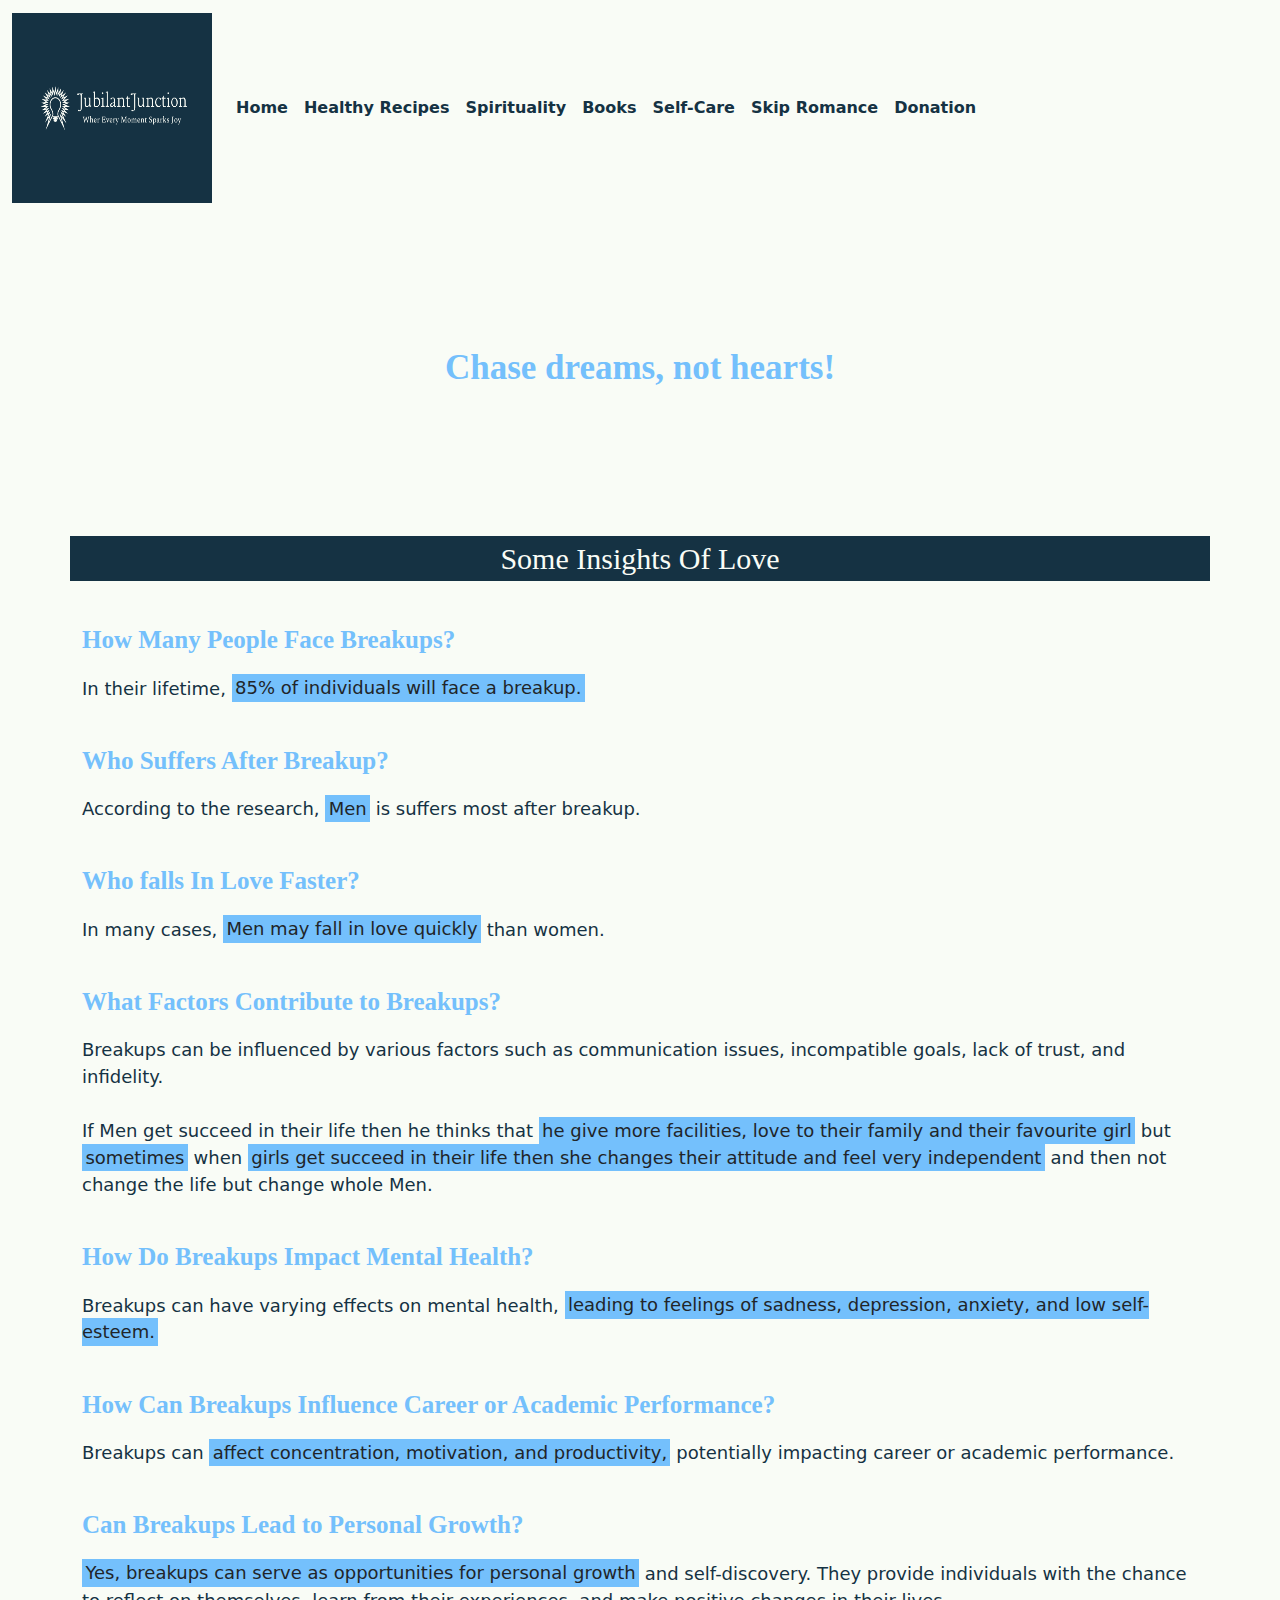
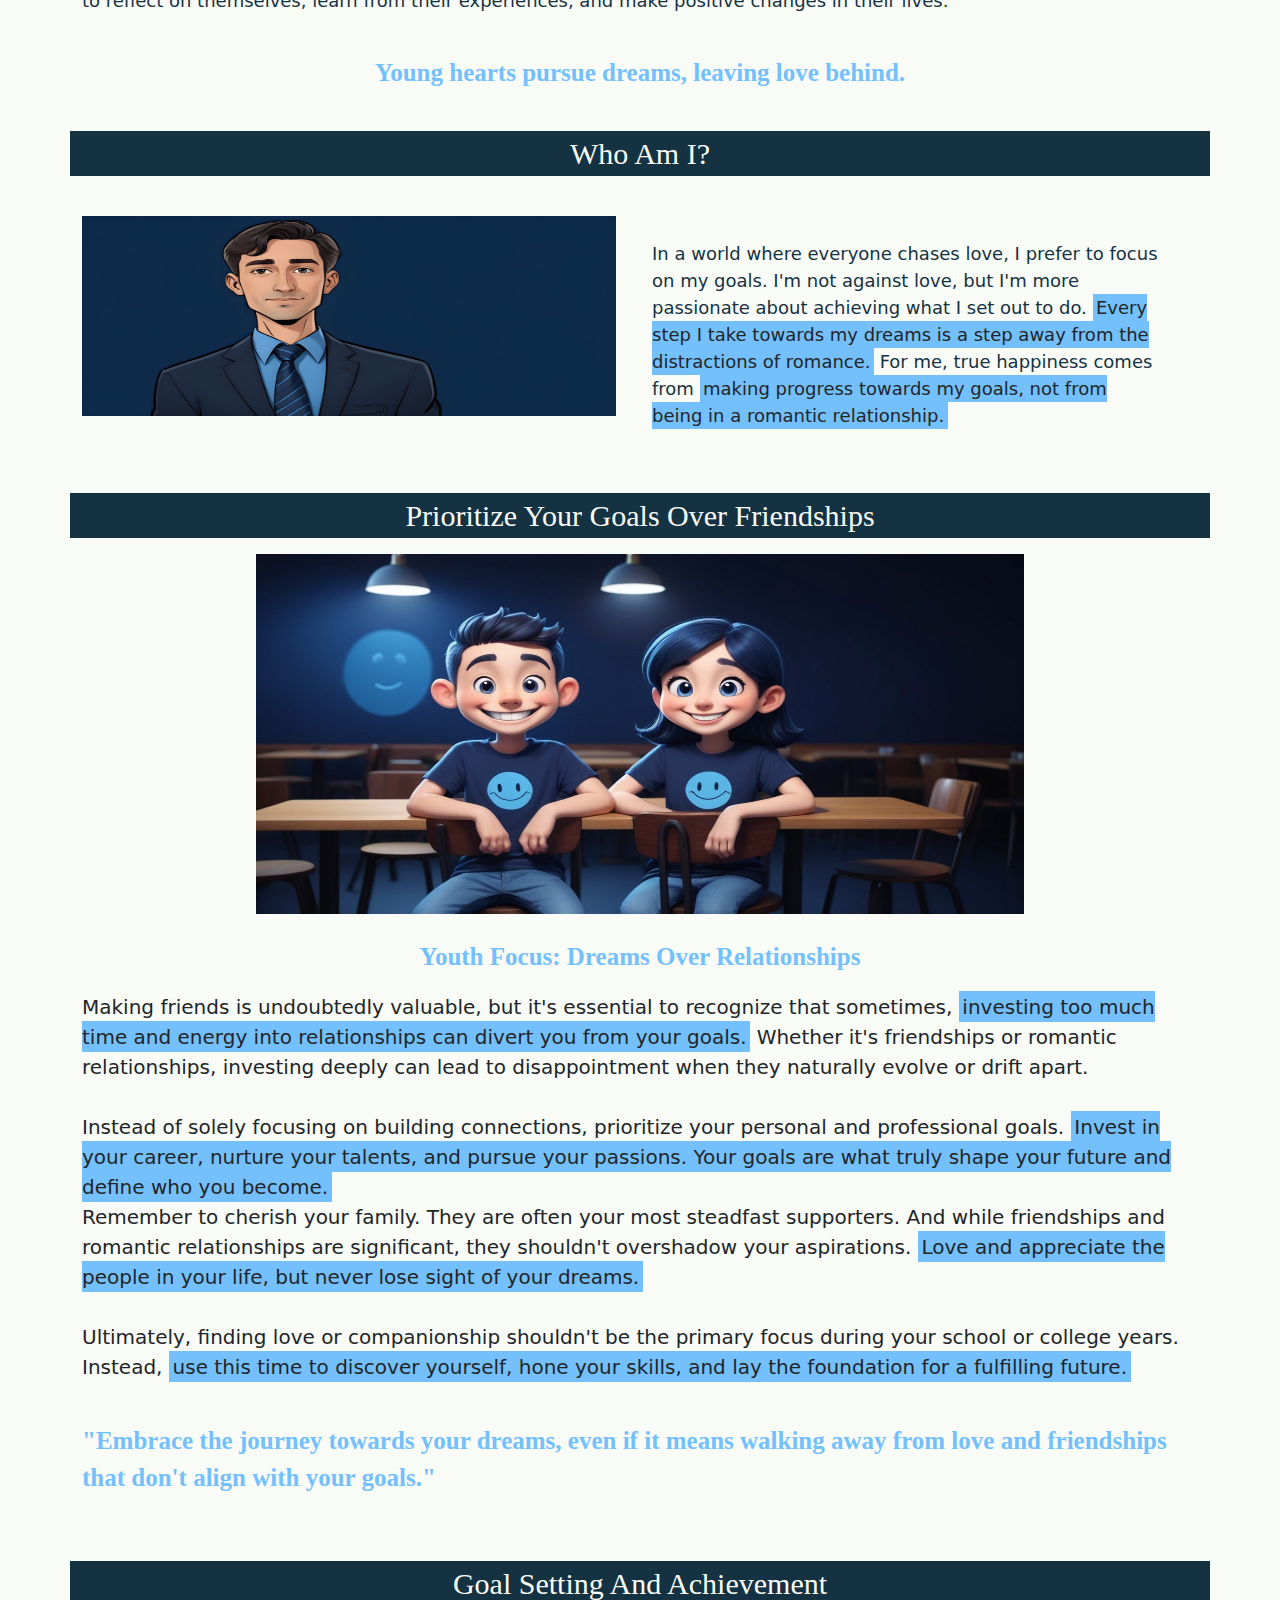
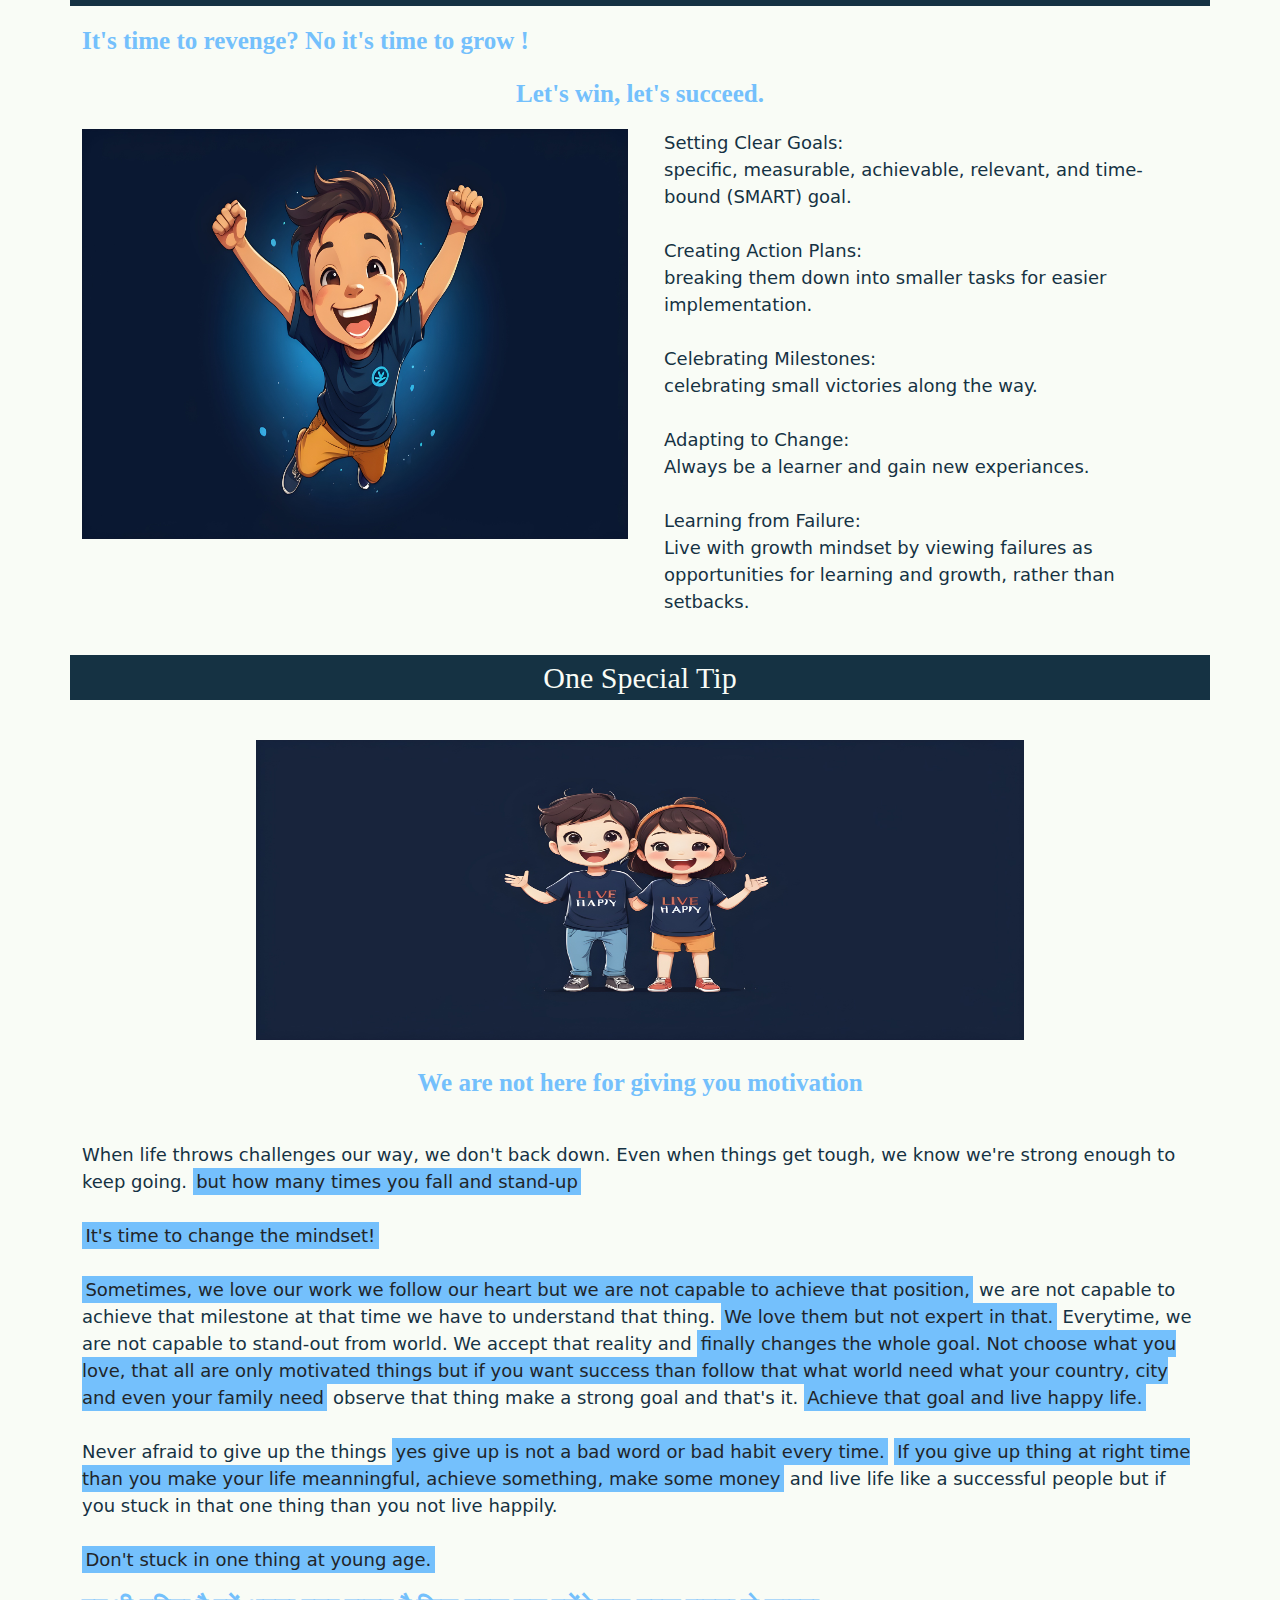
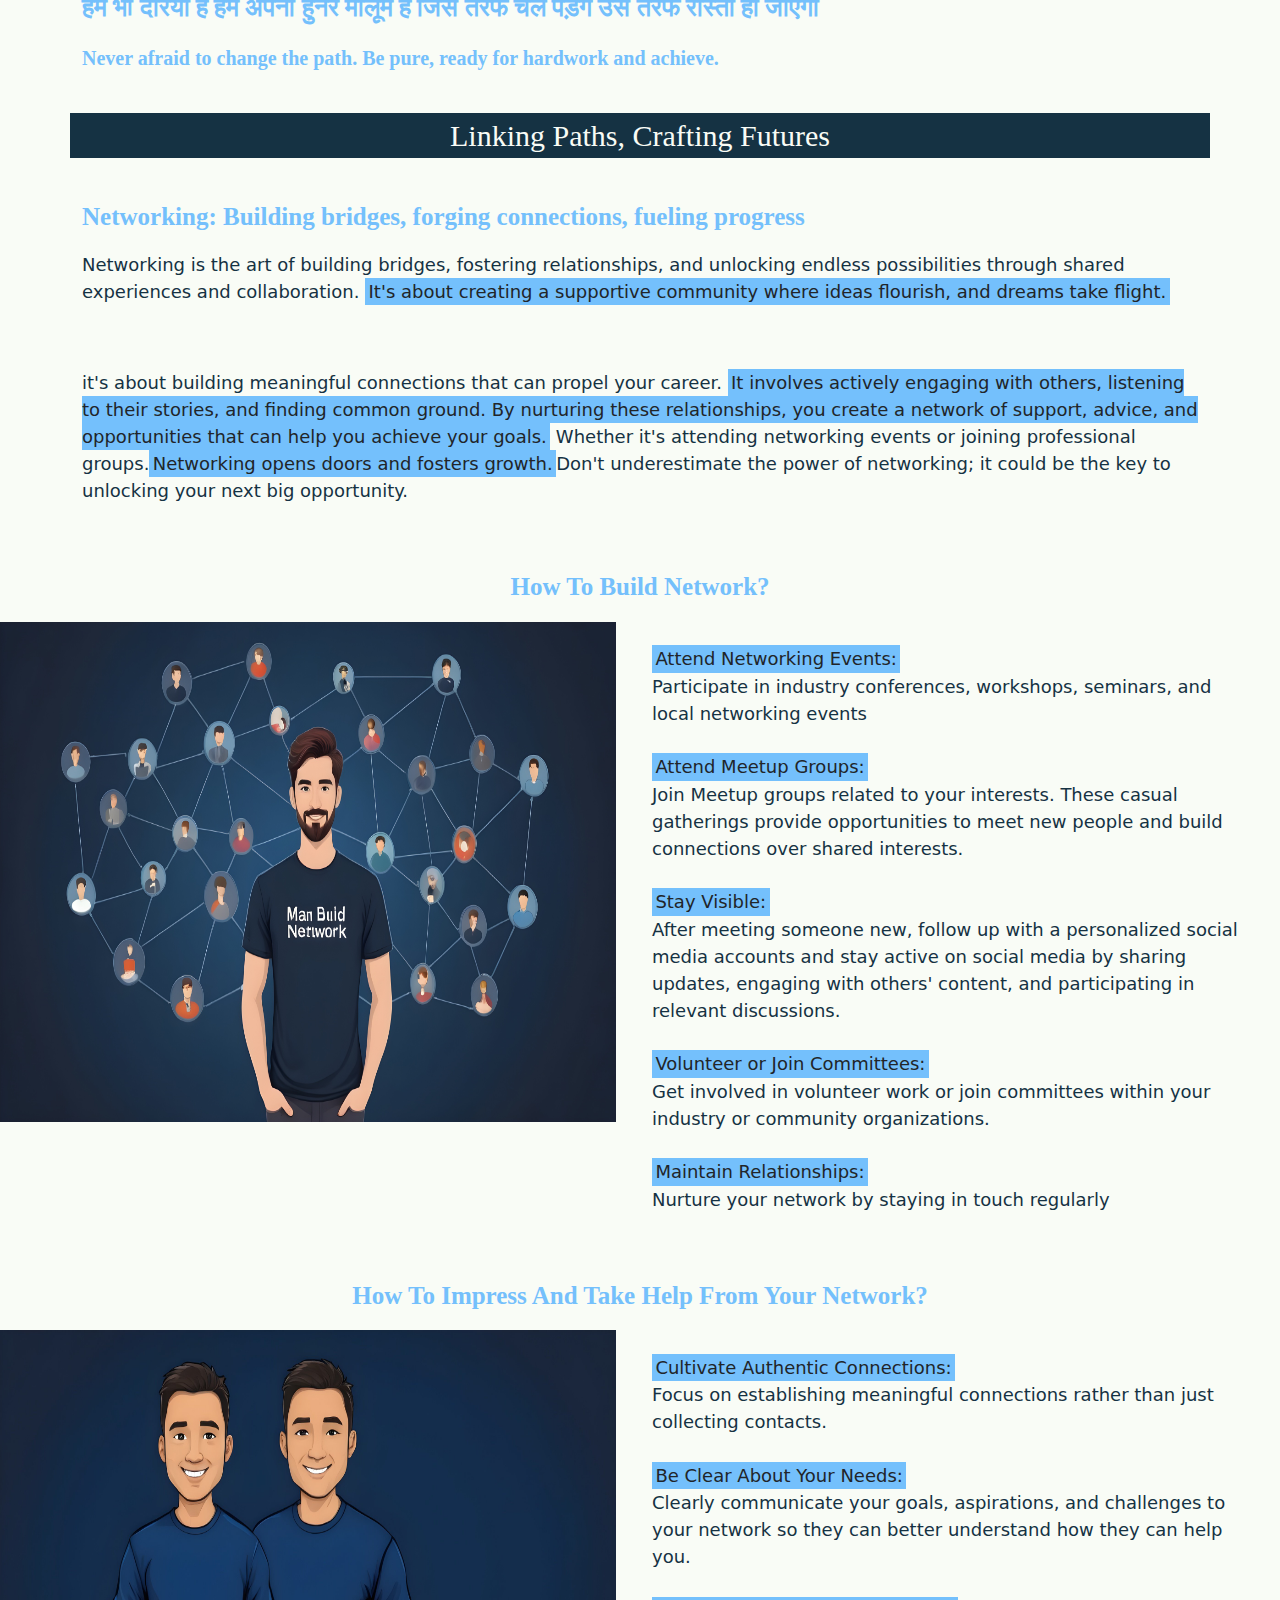
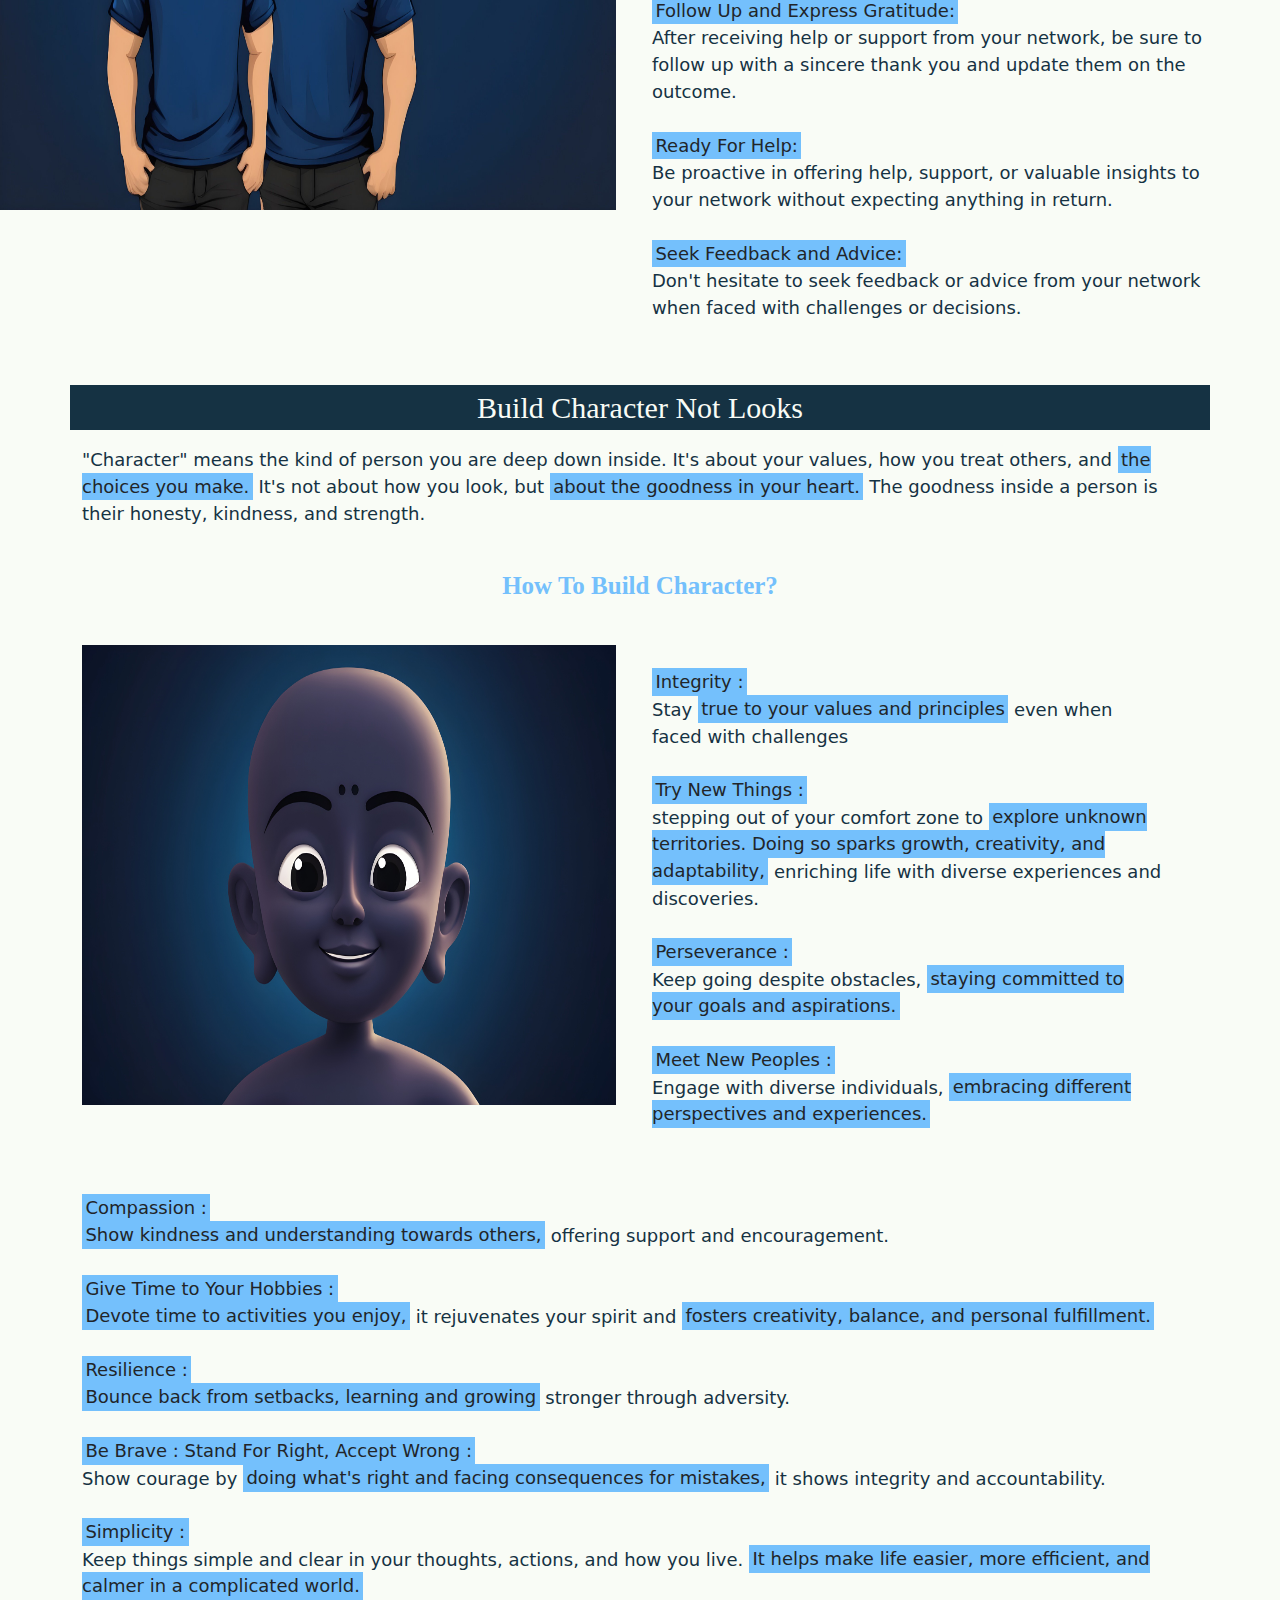
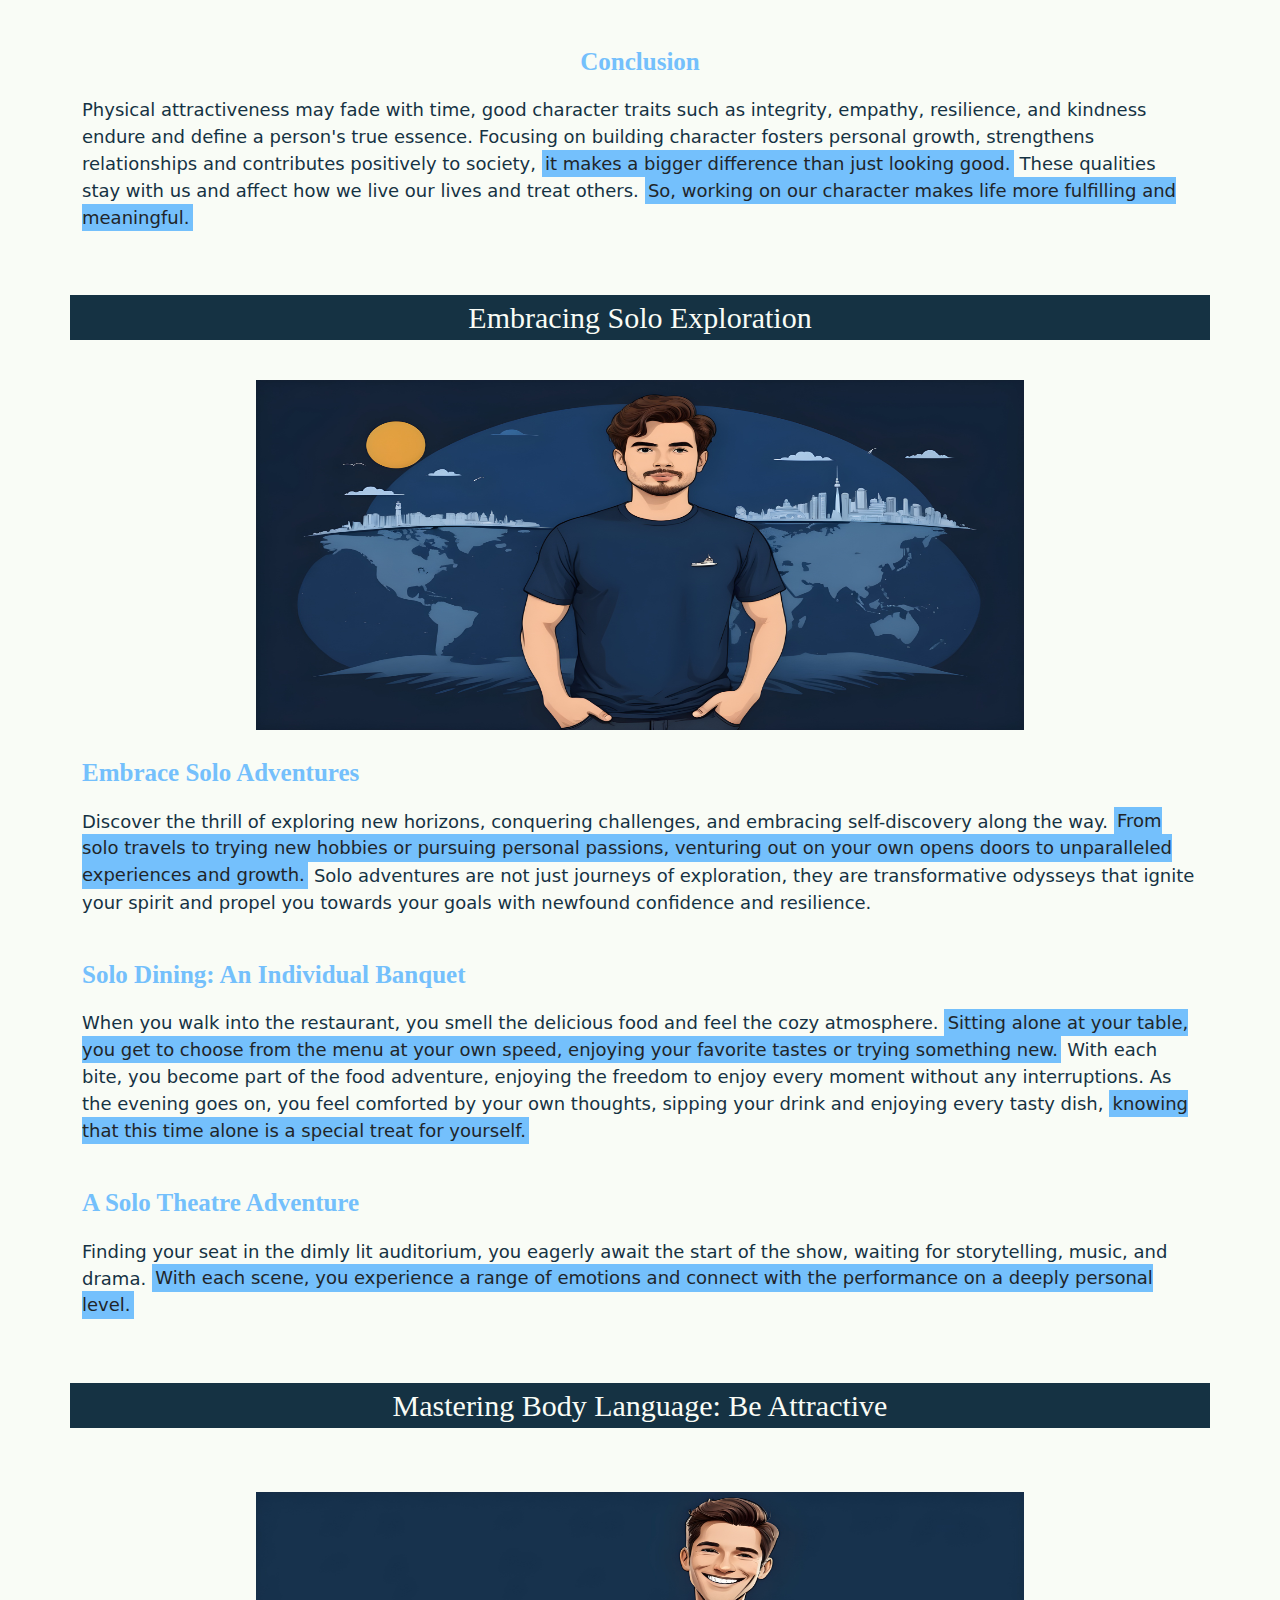
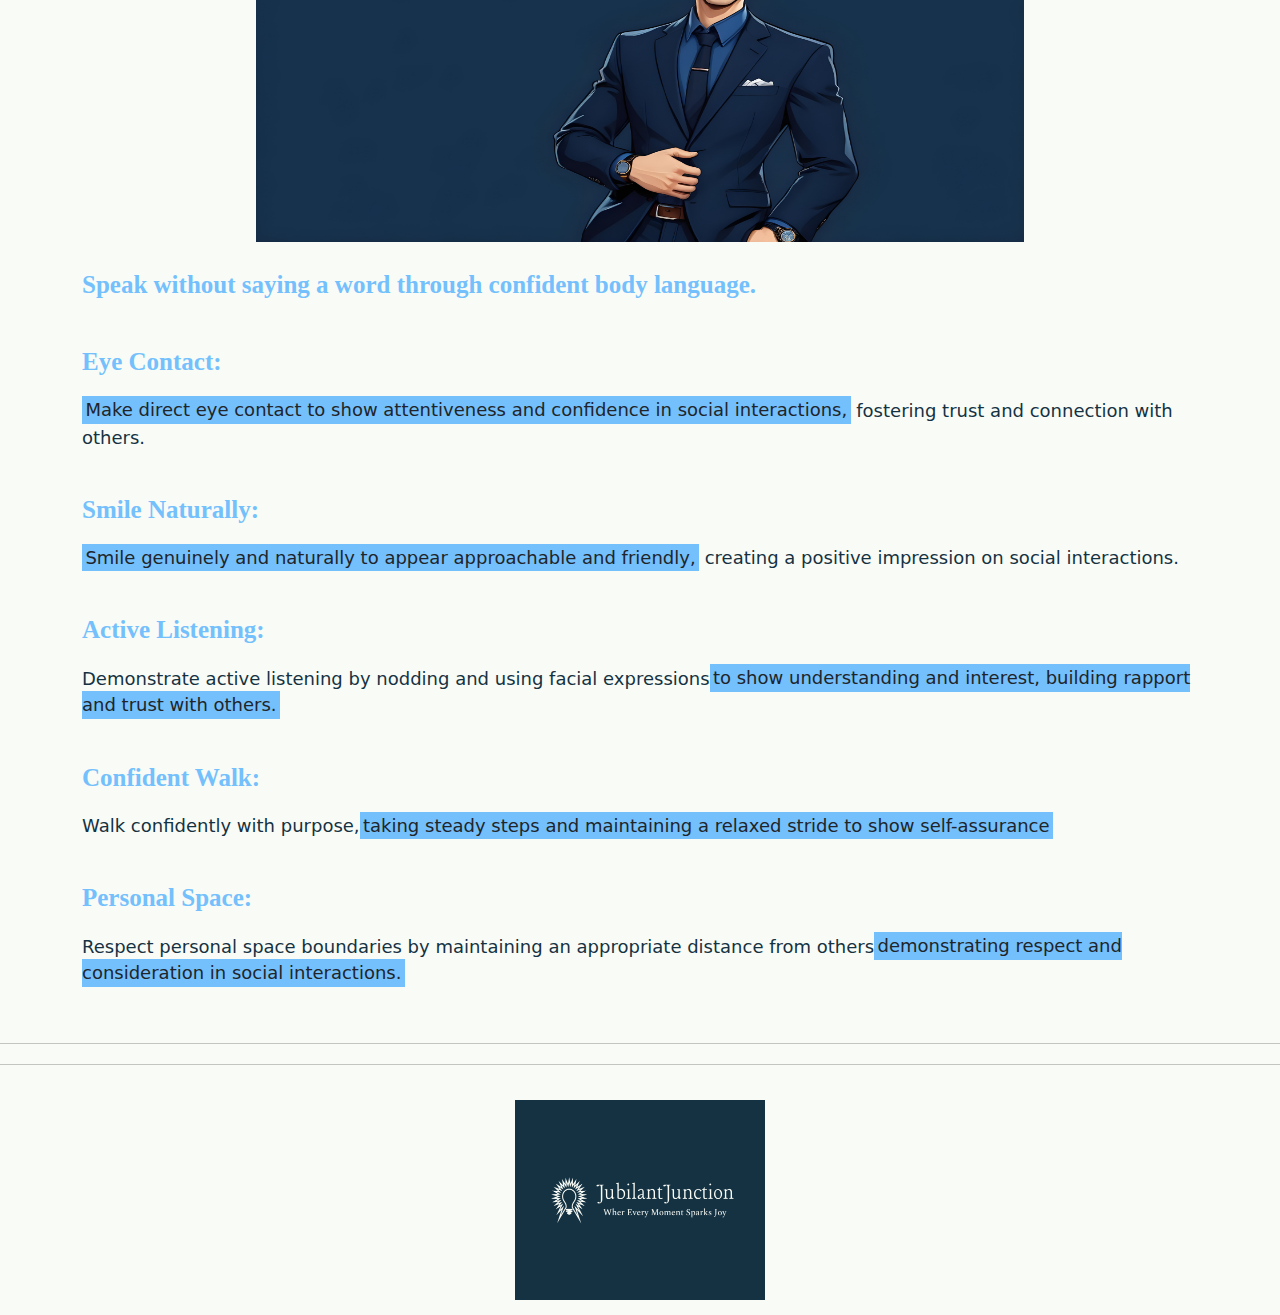
<file: skip.html>
<!DOCTYPE html>
<html lang="en">
<head>
    <meta charset="UTF-8">
    <meta name="viewport" content="width=device-width, initial-scale=1.0">
    <title>Skip Romance</title>
    <link rel="stylesheet" href="style.css">
    <link href="https://cdn.jsdelivr.net/npm/bootstrap@5.3.3/dist/css/bootstrap.min.css" rel="stylesheet">
    <link rel="stylesheet" href="https://cdnjs.cloudflare.com/ajax/libs/font-awesome/6.5.1/css/all.min.css" integrity="sha512-DTOQO9RWCH3ppGqcWaEA1BIZOC6xxalwEsw9c2QQeAIftl+Vegovlnee1c9QX4TctnWMn13TZye+giMm8e2LwA==" crossorigin="anonymous" referrerpolicy="no-referrer" />
</head>
<body style="width:100%; background-color: #f9fcf6;">
    <!-- <div class="fade-out d-flex justify-content-center">We Commited, We deliver,<br>We Make Change</div> -->
    <nav class="navbar navbar-expand-sm navbar-dark" style="background-color:#f9fcf6;color:#153243;">
        <div class="container-fluid" style="color:#153243; font-weight:700;">
          <img class="navbar-brand logo" src="logo.png">
          <button class="navbar-toggler" type="button" data-bs-toggle="collapse" data-bs-target="#mynavbar" style="color: #153243; border-color: #153243;">
            <span class="navbar-toggler-icon"></span>
          </button>
          <div class="collapse navbar-collapse" style="color:#153243; font-weight:700;" id="mynavbar">
            <ul class="navbar-nav me-auto" style="color:#153243; font-weight:700;">
              <li class="nav-item">
                <a class="nav-link" href="index.html" style="color:#153243; font-weight:700;"><i class="fa-solid fa-house" style="color: #74C0FC;"></i> Home</a>
              </li>
              <li class="nav-item">
                <a class="nav-link" href="recipies.html" style="color:#153243; font-weight:700;"><i class="fa-solid fa-bowl-food" style="color: #74C0FC;"></i> Healthy Recipes</a>
              </li>
              <li class="nav-item">
                <a class="nav-link" href="spirituality.html" style="color:#153243; font-weight:700;"><i class="fa-solid fa-spa" style="color: #74C0FC;"></i> Spirituality</a>
              </li>
              <li class="nav-item">
                <a class="nav-link" href="books.html" style="color:#153243; font-weight:700;"><i class="fa-solid fa-book" style="color: #74C0FC;"></i> Books</a>
              </li>
              <li class="nav-item">
                <a class="nav-link" href="selfcare.html" style="color:#153243; font-weight:700;"><i class="fa-solid fa-heart" style="color: #74C0FC;"></i> Self-Care</a>
              </li>
              <li class="nav-item">
                <a class="nav-link" href="skip.html" style="color:#153243; font-weight:700;"><i class="fa-solid fa-heart-crack" style="color: #74C0FC;"></i>Skip Romance</a>
              </li>
              
              <li class="nav-item">
                <a class="nav-link" href="donation.html" style="color:#153243; font-weight:700;"><i class="fa-solid fa-hand-holding-heart" style="color: #74C0FC;"></i> Donation</a>
              </li>
              
            </ul>
          </div>
        </div>
      </nav>


      
      <div class="formiddle d-flex justify-content-center align-items-center">
        <p class="gooden">
            Chase dreams, not hearts!
        </p>
        </div>
        <p class="recipies container d-flex justify-content-center">
          Some Insights Of Love    
          </p> <br>
          <p class="container weare bespiri">
            How Many People Face Breakups?
        </p>
          <p class="container recipcont">In their lifetime, <mark style="background-color:#74C0FC;">85% of individuals will face a breakup.</mark></p> <br>
          <p class="container weare bespiri">
            Who Suffers After Breakup?
        </p>
        <p class="container recipcont">According to the research, <mark style="background-color:#74C0FC;">Men</mark> is suffers most after breakup.</p>  <br>
        <p class="container weare bespiri">
          Who falls In Love Faster?
      </p>
      <p class="container recipcont">In many cases, <mark style="background-color:#74C0FC;">Men may fall in love quickly</mark> than women.</p> <br>
      <p class="container weare bespiri">
        What Factors Contribute to Breakups?
    </p>
    <p class="container recipcont">Breakups can be influenced by various factors such as communication issues, incompatible goals, lack of trust, and infidelity. <br> <br> If Men get succeed in their life then he thinks that <mark style="background-color:#74C0FC;">he give more facilities, love to their family and their favourite girl</mark> but <mark style="background-color:#74C0FC;">sometimes</mark> when <mark style="background-color:#74C0FC;">girls get succeed in their life then she changes their attitude and feel very independent</mark> and then not change the life but change whole Men.</p> <br>
    <p class="container weare bespiri">
      How Do Breakups Impact Mental Health?
  </p>
  <p class="container recipcont">Breakups can have varying effects on mental health, <mark style="background-color:#74C0FC;">leading to feelings of sadness, depression, anxiety, and low self-esteem.</mark></p> <br>
  <p class="container weare bespiri">
    How Can Breakups Influence Career or Academic Performance?
</p>
<p class="container recipcont">Breakups can <mark style="background-color:#74C0FC;">affect concentration, motivation, and productivity,</mark> potentially impacting career or academic performance.</p> <br>
<p class="container weare bespiri">
  Can Breakups Lead to Personal Growth?
</p>
<p class="container recipcont"><mark style="background-color:#74C0FC;">Yes, breakups can serve as opportunities for personal growth</mark> and self-discovery. They provide individuals with the chance to reflect on themselves, learn from their experiences, and make positive changes in their lives.</p> <br>
<p class="weare bespiri container d-flex justify-content-center">
  Young hearts pursue dreams, leaving love behind.
</p> <br>
        
        <p class="recipies container d-flex justify-content-center">
          Who Am I?    
          </p> <br>
          <div class="container">
          <div style="width:100%;" class="row">
            <div class="col-sm-6">
              <img style="height:200px; width:100%;" src="whoami.jpg" alt="happy succed avatar">
            </div>
            <div class="col-sm-6"> <br>
          <p class="recipcont container">
            In a world where everyone chases love, I prefer to focus on my goals. I'm not against love, but I'm more passionate about achieving what I set out to do. <mark style="background-color:#74C0FC;">Every step I take towards my dreams is a step away from the distractions of romance.</mark> For me, true happiness comes from <mark style="background-color:#74C0FC;">making progress towards my goals, not from being in a romantic relationship.</mark></p>
          </div>
            <br><br>
          </div>
        </div>
        <br><br>

        <p class="recipies container d-flex justify-content-center">
          Prioritize Your Goals Over Friendships
        </p>
        <div class="d-flex justify-content-center" style="width: 100%;">
          <img style="height:360px; width:60%;
          " id="rightchoice " src="priority.jpg" alt="always_smile">
        </div> <br>
        <p class="weare bespiri d-flex justify-content-center">Youth Focus: Dreams Over Relationships</p>
        <p class="mentaldesc container">Making friends is undoubtedly valuable, but it's essential to recognize that sometimes, <mark style="background-color:#74C0FC;">investing too much time and energy into relationships can divert you from your goals.</mark> Whether it's friendships or romantic relationships, investing deeply can lead to disappointment when they naturally evolve or drift apart. <br> <br> Instead of solely focusing on building connections, prioritize your personal and professional goals. <mark style="background-color:#74C0FC;">Invest in your career, nurture your talents, and pursue your passions. Your goals are what truly shape your future and define who you become.</mark> <br>Remember to cherish your family. They are often your most steadfast supporters. And while friendships and romantic relationships are significant, they shouldn't overshadow your aspirations. <mark style="background-color:#74C0FC;">Love and appreciate the people in your life, but never lose sight of your dreams.</mark> <br> <br>Ultimately, finding love or companionship shouldn't be the primary focus during your school or college years. Instead, <mark style="background-color:#74C0FC;">use this time to discover yourself, hone your skills, and lay the foundation for a fulfilling future.</mark></p> <br>
        <p class="container weare bespiri d-flex justify-content-center">
          "Embrace the journey towards your dreams, even if it means walking away from love and friendships that don't align with your goals."</p> <br><br>
            <p class="recipies container d-flex justify-content-center">Goal Setting And Achievement</p>
            <p class="container weare bespiri">
              It's time to revenge? No it's time to grow ! <br> 
          </p>
          <p class="weare bespiri container d-flex justify-content-center">
            Let's win, let's succeed.
          </p>
          <div class="container">
          <div class="row">
            <div class="col-sm-6"><img style="height:410px; width:100%;" src="one-succed.jpg" alt="happy succed avatar"></div> <br>
            <div class="col-sm-6"><p class="container recipcont"><i class="fa-solid fa-face-smile" style="color: #74C0FC;"></i> Setting Clear Goals: <br> specific, measurable, achievable, relevant, and time-bound (SMART) goal. <br> <br><i class="fa-solid fa-face-smile" style="color: #74C0FC;"></i> Creating Action Plans: <br>breaking them down into smaller tasks for easier implementation. <br><br><i class="fa-solid fa-face-smile" style="color: #74C0FC;"></i> Celebrating Milestones: <br>celebrating small victories along the way. <br><br><i class="fa-solid fa-face-smile" style="color: #74C0FC;"></i> Adapting to Change: <br>Always be a learner and gain new experiances.<br><br><i class="fa-solid fa-face-smile" style="color: #74C0FC;"></i> Learning from Failure: <br> Live with growth mindset by viewing failures as opportunities for learning and growth, rather than setbacks.</p></div>
          </div>
        </div>
          <br>

          <p class="recipies container d-flex justify-content-center">One Special Tip</p> <br>
          <div class="d-flex justify-content-center" style="width: 100%;">
            <img style="height:300px; width:60%;
            " id="rightchoice " src="live-happy.jpg" alt="always_smile">
          </div> <br>
          <p class="weare bespiri container d-flex justify-content-center">
            We are not here for giving you motivation
          </p>
          <br>
          <p class="container recipcont">When life throws challenges our way, we don't back down. Even when things get tough, we know we're strong enough to keep going. <mark style="background-color:#74C0FC;">but how many times you fall and stand-up</mark> <br> <br><mark style="background-color:#74C0FC;">It's time to change the mindset! </mark><br> <br><mark style="background-color:#74C0FC;">Sometimes, we love our work we follow our heart but we are not capable to achieve that position,</mark> we are not capable to achieve that milestone at that time we have to understand that thing. <mark style="background-color:#74C0FC;">We love them but not expert in that.</mark> Everytime, we are not capable to stand-out from world. We accept that reality and <mark style="background-color:#74C0FC;">finally changes the whole goal. Not choose what you love, that all are only motivated things but if you want success than follow that what world need what your country, city and even your family need</mark> observe that thing make a strong goal and that's it. <mark style="background-color:#74C0FC;">Achieve that goal and live happy life.</mark> <br> <br>
          Never afraid to give up the things <mark style="background-color:#74C0FC;">yes give up is not a bad word or bad habit every time.</mark> <mark style="background-color:#74C0FC;"> If you give up thing at right time than you make your life meanningful, achieve something, make some money</mark> and live life like a successful people but if you stuck in that one thing than you not live happily. <br> <br> <mark style="background-color:#74C0FC;">Don't stuck in one thing at young age.</mark></p> 
          <p style="font-size:25px;" class="weare bespiri container">
            हम भी दरिया है हमें अपना हुनर मालूम है जिस तरफ चल पड़ेंगे उस तरफ रास्ता हो जाएगा
          </p> 
          <p style="font-size:20px;" class="weare bespiri container ">
            Never afraid to change the path. Be pure, ready for hardwork and achieve. 
          </p>          
          <br>
          <p class="recipies container d-flex justify-content-center">Linking Paths, Crafting Futures</p>
          <br>
          <p class="weare bespiri container">
            Networking: Building bridges, forging connections, fueling progress
          </p>
          <p class="container recipcont">Networking is the art of building bridges, fostering relationships, and unlocking endless possibilities through shared experiences and collaboration. <mark style="background-color:#74C0FC;">It's about creating a supportive community where ideas flourish, and dreams take flight.</mark></p>
          <br> <br>
          <p class="container recipcont"> it's about building meaningful connections that can propel your career. <mark style="background-color:#74C0FC;">It involves actively engaging with others, listening to their stories, and finding common ground. By nurturing these relationships, you create a network of support, advice, and opportunities that can help you achieve your goals.</mark> Whether it's attending networking events or joining professional groups.<mark style="background-color:#74C0FC;">Networking opens doors and fosters growth.</mark>Don't underestimate the power of networking; it could be the key to unlocking your next big opportunity.</p> <br> <br>
          <p class="weare bespiri container d-flex justify-content-center">
            How To Build Network?
          </p>
          <div class="row" style="width:100%;">
          <div class="col-sm-6"><img style="height:500px; width:100%;" src="man-build.jpg" alt="Networking"></div>
          <div class="col-sm-6"> <br>
          <p class="container recipcont"><mark style="background-color:#74C0FC;">Attend Networking Events:</mark> <br>Participate in industry conferences, workshops, seminars, and local networking events <br><br><mark style="background-color:#74C0FC;">Attend Meetup Groups:</mark> <br>Join Meetup groups related to your interests. These casual gatherings provide opportunities to meet new people and build connections over shared interests. <br><br><mark style="background-color:#74C0FC;">Stay Visible:</mark> <br>After meeting someone new, follow up with a personalized social media accounts and stay active on social media by sharing updates, engaging with others' content, and participating in relevant discussions. <br><br><mark style="background-color:#74C0FC;">Volunteer or Join Committees:</mark> <br> Get involved in volunteer work or join committees within your industry or community organizations. <br><br><mark style="background-color:#74C0FC;">Maintain Relationships:</mark> <br>Nurture your network by staying in touch regularly</p>
        </div>
        </div> <br> <br>
        <p class="weare bespiri container d-flex justify-content-center">
          How To Impress And Take Help From Your Network?
        </p>
        <div class="row" style="width:100%;">
          <div class="col-sm-6"><img style="height:480px; width:100%;" src="cartoon-avatar.jpg" alt="take help"></div>
          <div class="col-sm-6"> <br> <p class="container recipcont"><mark style="background-color:#74C0FC;">Cultivate Authentic Connections:</mark> <br>Focus on establishing meaningful connections rather than just collecting contacts. <br><br><mark style="background-color:#74C0FC;">Be Clear About Your Needs:</mark> <br> Clearly communicate your goals, aspirations, and challenges to your network so they can better understand how they can help you. <br><br><mark style="background-color:#74C0FC;">Follow Up and Express Gratitude:</mark><br> After receiving help or support from your network, be sure to follow up with a sincere thank you and update them on the outcome. <br><br><mark style="background-color:#74C0FC;">Ready For Help:</mark><br>Be proactive in offering help, support, or valuable insights to your network without expecting anything in return. <br><br><mark style="background-color:#74C0FC;">Seek Feedback and Advice:</mark><br> Don't hesitate to seek feedback or advice from your network when faced with challenges or decisions.</p></div>
          </div>
          
          <br><br>
          <p class="recipies container d-flex justify-content-center">Build Character Not Looks</p>

          <p class="container recipcont">"Character" means the kind of person you are deep down inside. It's about your values, how you treat others, and <mark style="background-color:#74C0FC;">the choices you make.</mark> It's not about how you look, but <mark style="background-color:#74C0FC;">about the goodness in your heart.</mark> The goodness inside a person is their honesty, kindness, and strength.</p> <br>
          <p class="weare bespiri container d-flex justify-content-center">
            How To Build Character?
          </p> <br>
          <div class="container">
          <div class="row" style="width:100%;">
            <div class="col-sm-6">
              <img style="height:460px; width:100%;" src="blacky.jpg" alt="character">
            </div>
            <div class="col-sm-6"> <br>
              <p class="container recipcont"><mark style="background-color:#74C0FC;">Integrity :</mark><br>Stay <mark style="background-color:#74C0FC;">true to your values and principles</mark> even when faced with challenges  <br><br>
                <mark style="background-color:#74C0FC;">Try New Things :</mark><br>stepping out of your comfort zone to <mark style="background-color:#74C0FC;">explore unknown territories. Doing so sparks growth, creativity, and adaptability,</mark> enriching life with diverse experiences and discoveries. <br><br>
                <mark style="background-color:#74C0FC;">Perseverance :</mark><br>Keep going despite obstacles, <mark style="background-color:#74C0FC;">staying committed to your goals and aspirations.</mark> <br><br><mark style="background-color:#74C0FC;">Meet New Peoples :</mark> <br>Engage with diverse individuals, <mark style="background-color:#74C0FC;">embracing different perspectives and experiences.</mark> <br><br></p>
            </div>
          </div>
          </div>  <br>
          <p class="container recipcont"><mark style="background-color:#74C0FC;">Compassion :</mark><br> <mark style="background-color:#74C0FC;">Show kindness and understanding towards others,</mark> offering support and encouragement. <br><br><mark style="background-color:#74C0FC;">Give Time to Your Hobbies :</mark><br> <mark style="background-color:#74C0FC;">Devote time to activities you enjoy,</mark> it rejuvenates your spirit and <mark style="background-color:#74C0FC;">fosters creativity, balance, and personal fulfillment.</mark><br><br><mark style="background-color:#74C0FC;">Resilience :</mark><br><mark style="background-color:#74C0FC;">Bounce back from setbacks, learning and growing</mark> stronger through adversity. <br><br><mark style="background-color:#74C0FC;">Be Brave : Stand For Right, Accept Wrong :</mark><br> Show courage by <mark style="background-color:#74C0FC;">doing what's right and facing consequences for mistakes,</mark> it shows integrity and accountability. <br><br> <mark style="background-color:#74C0FC;">Simplicity :</mark> <br>Keep things simple and clear in your thoughts, actions, and how you live. <mark style="background-color:#74C0FC;">It helps make life easier, more efficient, and calmer in a complicated world.</mark> <br><br> 
          </p>
          <p class="weare bespiri container d-flex justify-content-center">
            Conclusion
          </p>
          <p class="container recipcont">Physical attractiveness may fade with time, good character traits such as integrity, empathy, resilience, and kindness endure and define a person's true essence. Focusing on building character fosters personal growth, strengthens relationships and contributes positively to society, <mark style="background-color:#74C0FC;">it makes a bigger difference than just looking good.</mark> These qualities stay with us and affect how we live our lives and treat others. <mark style="background-color:#74C0FC;">So, working on our character makes life more fulfilling and meaningful.</mark></p>
          <br> <br> 
          <p class="recipies container d-flex justify-content-center">Embracing Solo Exploration</p> <br>
          <div class="d-flex justify-content-center" style="width: 100%;">
            <img style="height:350px; width:60%;
            " id="rightchoice " src="travel.jpg" alt="always_smile">
          </div> <br>
          <p class="weare bespiri container">
            Embrace Solo Adventures
          </p>
          
          <p class="container recipcont"> Discover the thrill of exploring new horizons, conquering challenges, and embracing self-discovery along the way. <mark style="background-color:#74C0FC;">From solo travels to trying new hobbies or pursuing personal passions, venturing out on your own opens doors to unparalleled experiences and growth.</mark> Solo adventures are not just journeys of exploration, they are transformative odysseys that ignite your spirit and propel you towards your goals with newfound confidence and resilience.</p> <br>
          <p class="weare bespiri container">
            Solo Dining: An Individual Banquet
          </p>
          <p class="container recipcont"> When you walk into the restaurant, you smell the delicious food and feel the cozy atmosphere. <mark style="background-color:#74C0FC;">Sitting alone at your table, you get to choose from the menu at your own speed, enjoying your favorite tastes or trying something new.</mark> With each bite, you become part of the food adventure, enjoying the freedom to enjoy every moment without any interruptions. As the evening goes on, you feel comforted by your own thoughts, sipping your drink and enjoying every tasty dish, <mark style="background-color:#74C0FC;">knowing that this time alone is a special treat for yourself.</mark></p> <br>
          <p class="weare bespiri container">
            A Solo Theatre Adventure
          </p>
          <p class="container recipcont">Finding your seat in the dimly lit auditorium, you eagerly await the start of the show, waiting for storytelling, music, and drama. <mark style="background-color:#74C0FC;">With each scene, you experience a range of emotions and connect with the performance on a deeply personal level.</mark></p>
          <br>
          <br>



          <p class="recipies container d-flex justify-content-center">Mastering Body Language: Be Attractive</p> <br>
          <br>
          <div class="d-flex justify-content-center" style="width: 100%;">
            <img style="height:350px; width:60%;
            " id="rightchoice " src="bodylang.jpg" alt="always_smile">
          </div> <br>
          <p class="weare bespiri container">
            Speak without saying a word through confident body language.
            </p> <br>
            <p class="weare bespiri container">
              Eye Contact:
              </p>
              <p class="recipcont container"><mark style="background-color:#74C0FC;">Make direct eye contact to show attentiveness and confidence in social interactions,</mark> fostering trust and connection with others.</p> 
              <br>
            <p class="weare bespiri container">
              Smile Naturally:
              </p>
              <p class="recipcont container"><mark style="background-color:#74C0FC;">Smile genuinely and naturally to appear approachable and friendly,</mark> creating a positive impression on social interactions.</p>
              <br>
            <p class="weare bespiri container">
              Active Listening:
              </p>
              <p class="recipcont container">Demonstrate active listening by nodding and using facial expressions<mark style="background-color:#74C0FC;">to show understanding and interest, building rapport and trust with others.</mark></p>
              <br>
            <p class="weare bespiri container">
              Confident Walk:
              </p>
              <p class="recipcont container">Walk confidently with purpose,<mark style="background-color:#74C0FC;">taking steady steps and maintaining a relaxed stride to show self-assurance</mark></p>
              <br>
              <p class="weare bespiri container">
                Personal Space:
                </p>
                <p class="recipcont container">Respect personal space boundaries by maintaining an appropriate distance from others<mark style="background-color:#74C0FC;">demonstrating respect and consideration in social interactions.</mark></p>
                <br>
           



      <hr>
      <hr>
          <div  class="footerr d-flex justify-content-center align-items-center">
            <img class="footerimage" src="logo.png" alt="">
          </div>
      <script src="script.js"></script>
    <script src="https://cdn.jsdelivr.net/npm/bootstrap@5.3.3/dist/js/bootstrap.bundle.min.js"></script>
</body>
</html>
</file>
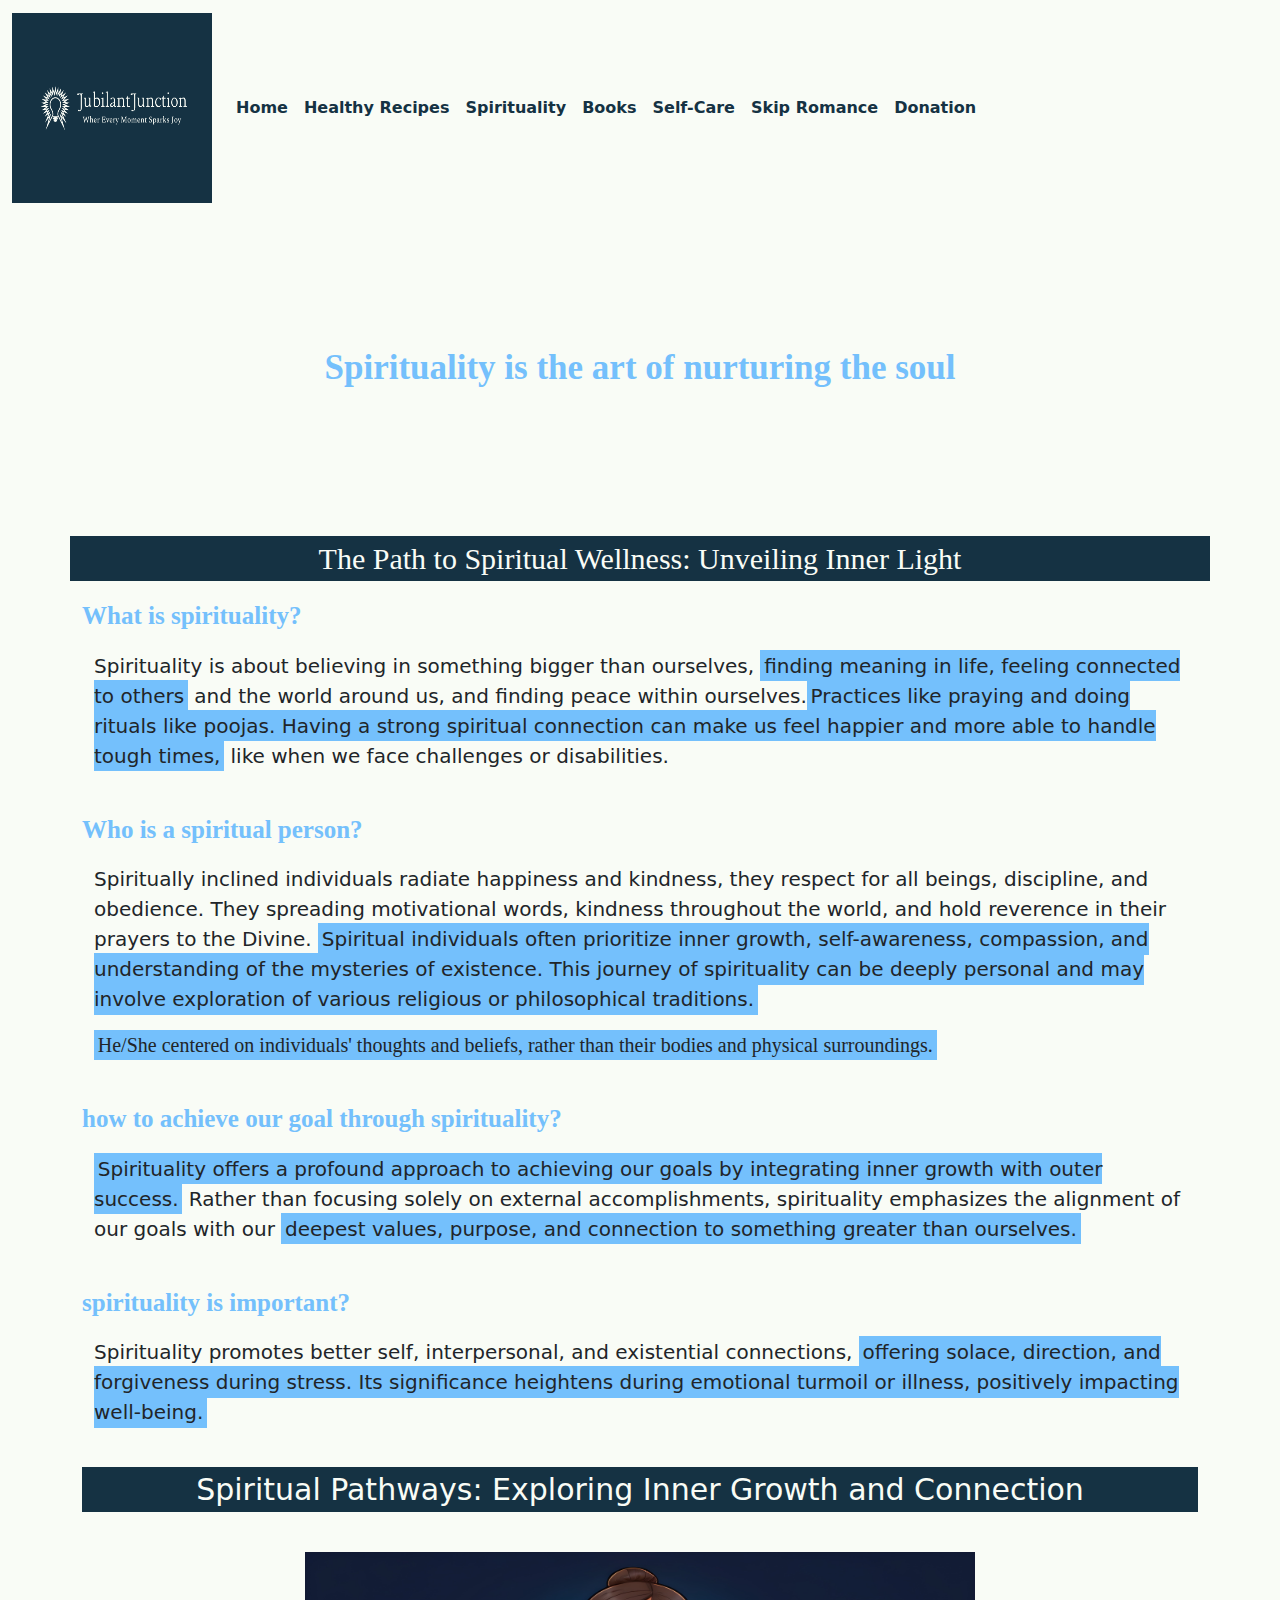
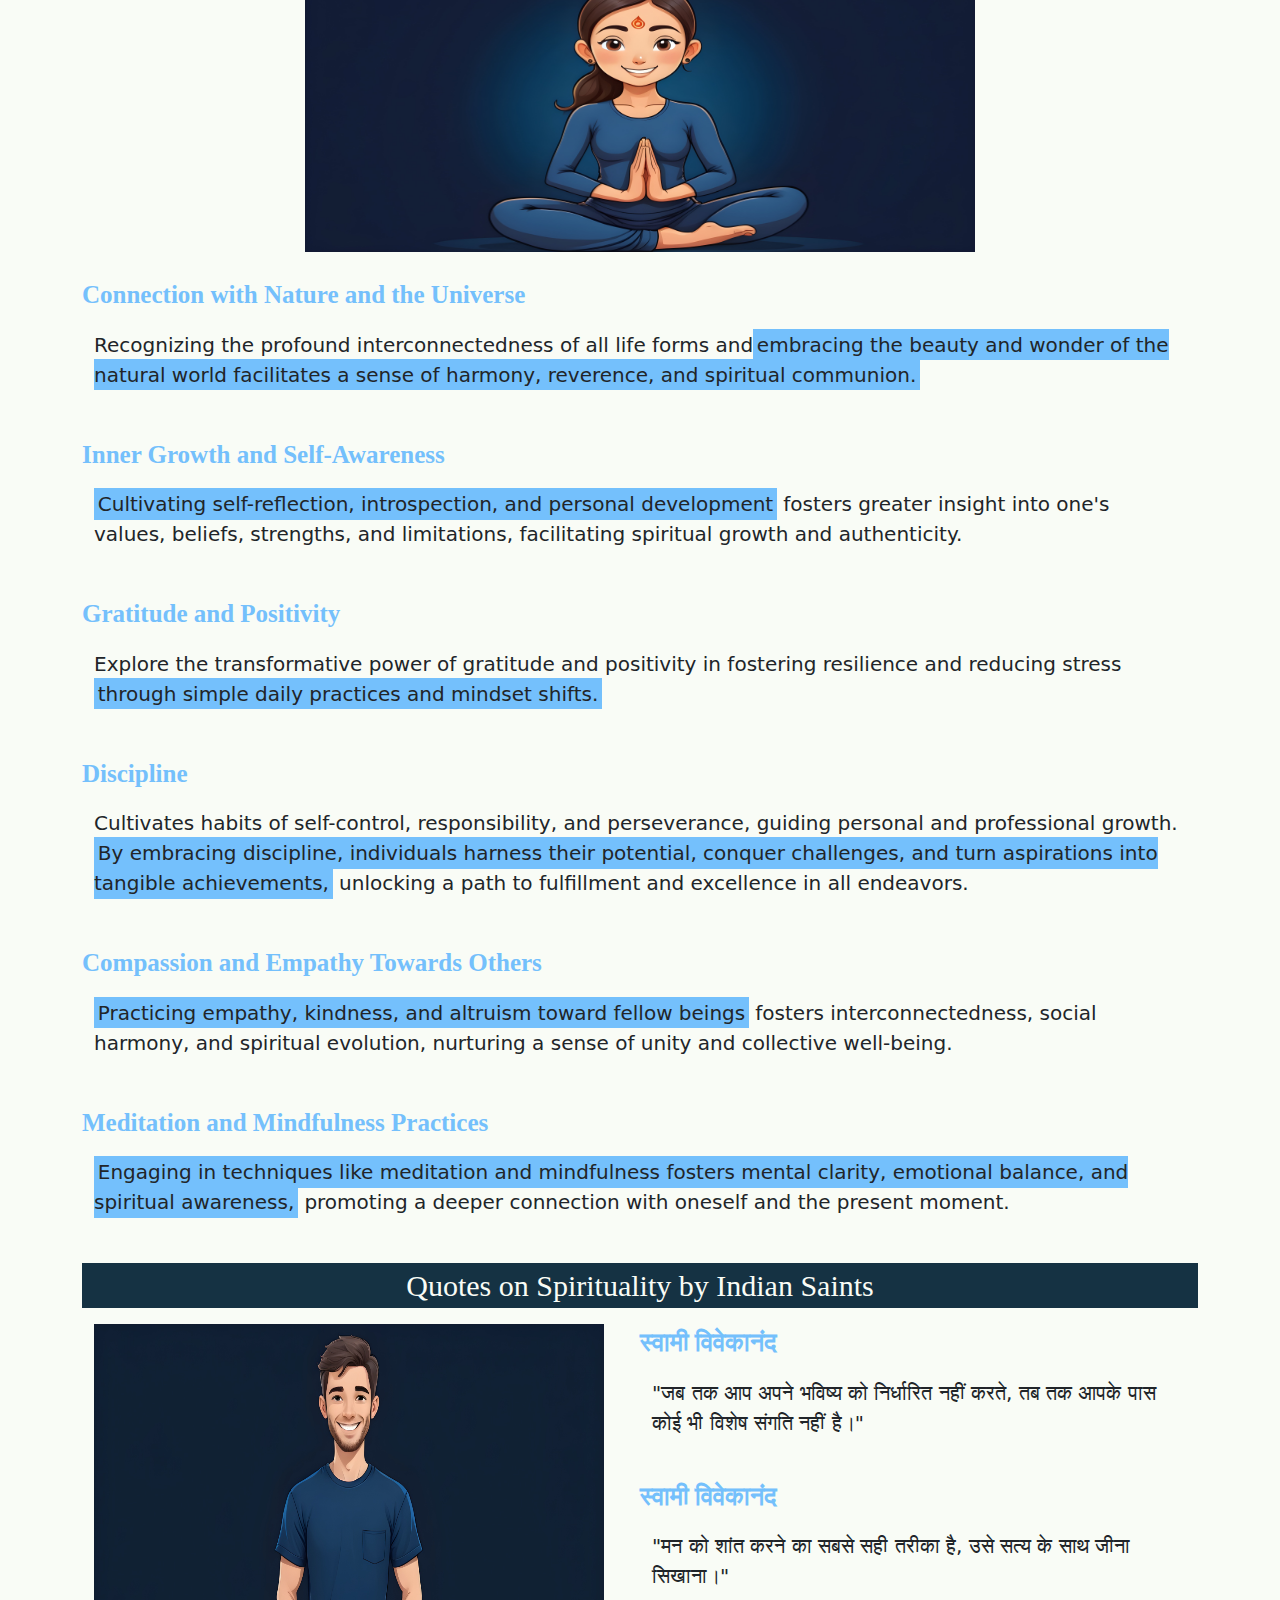
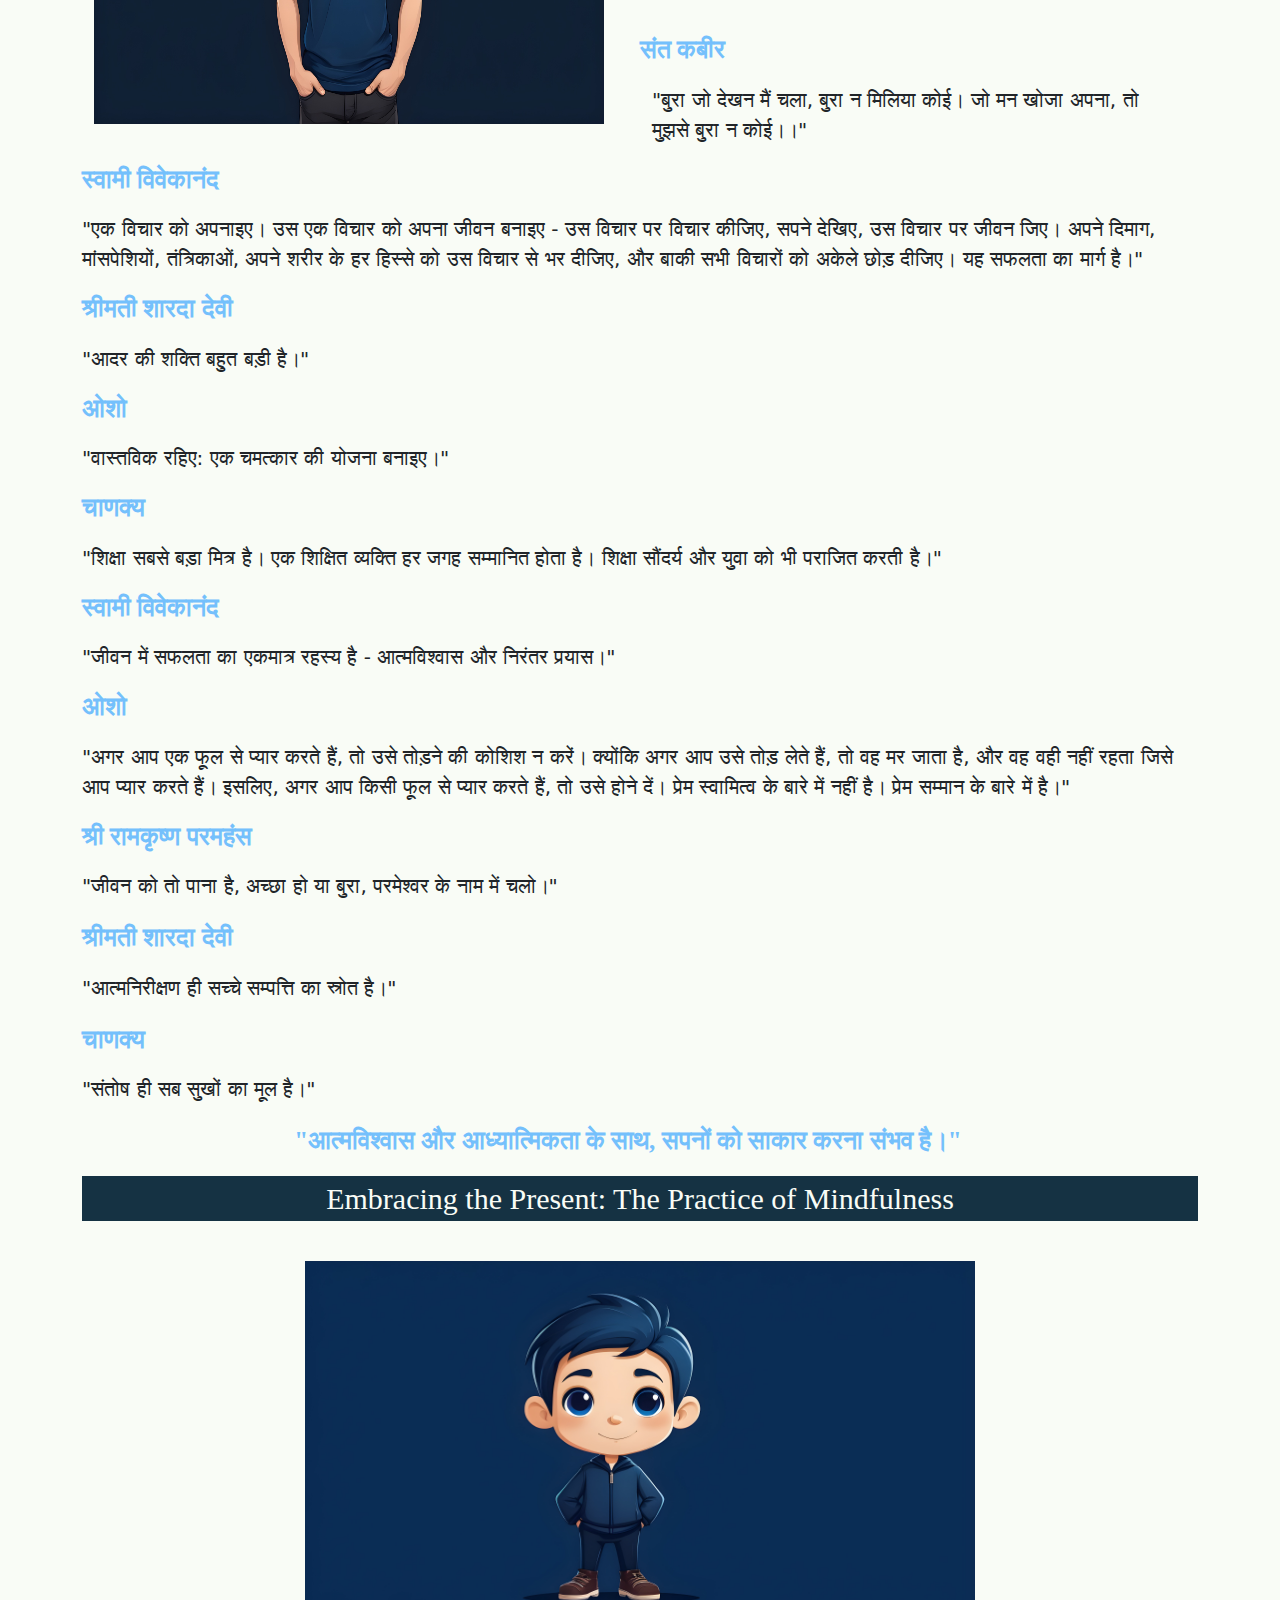
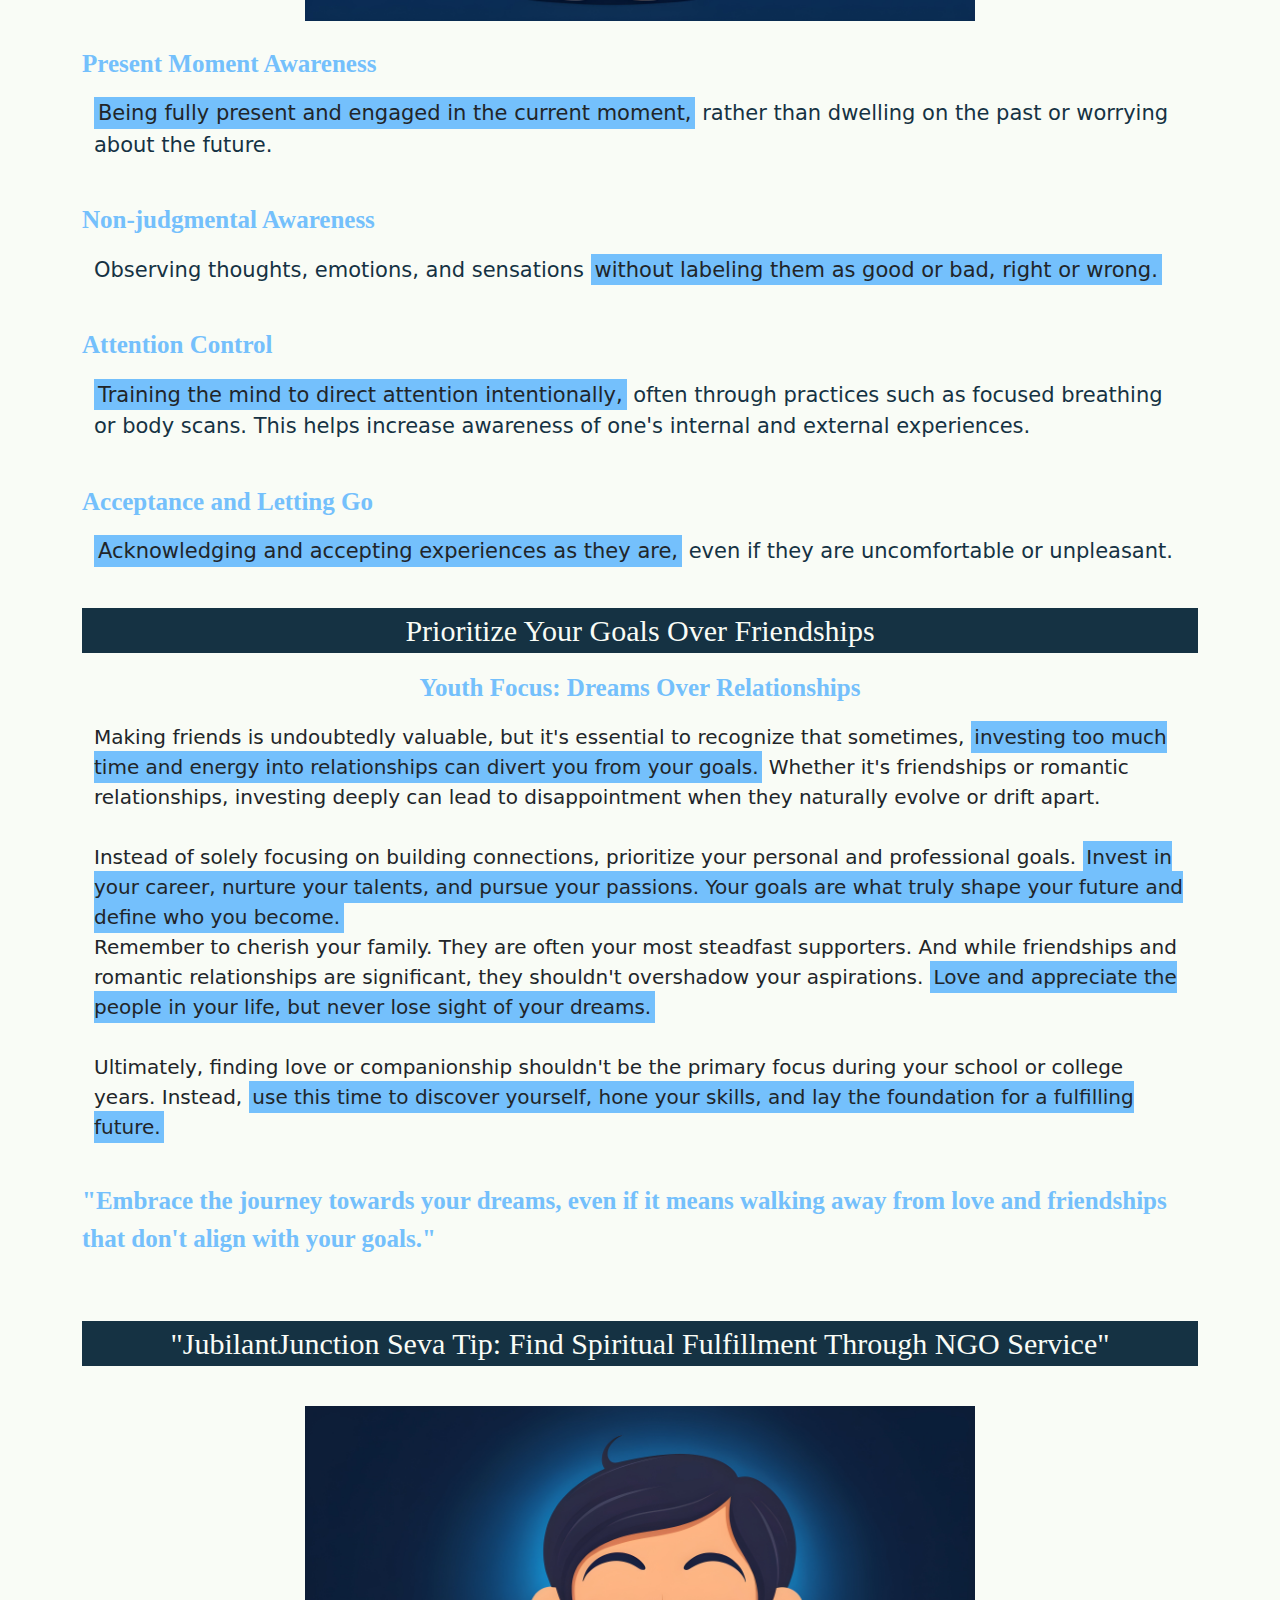
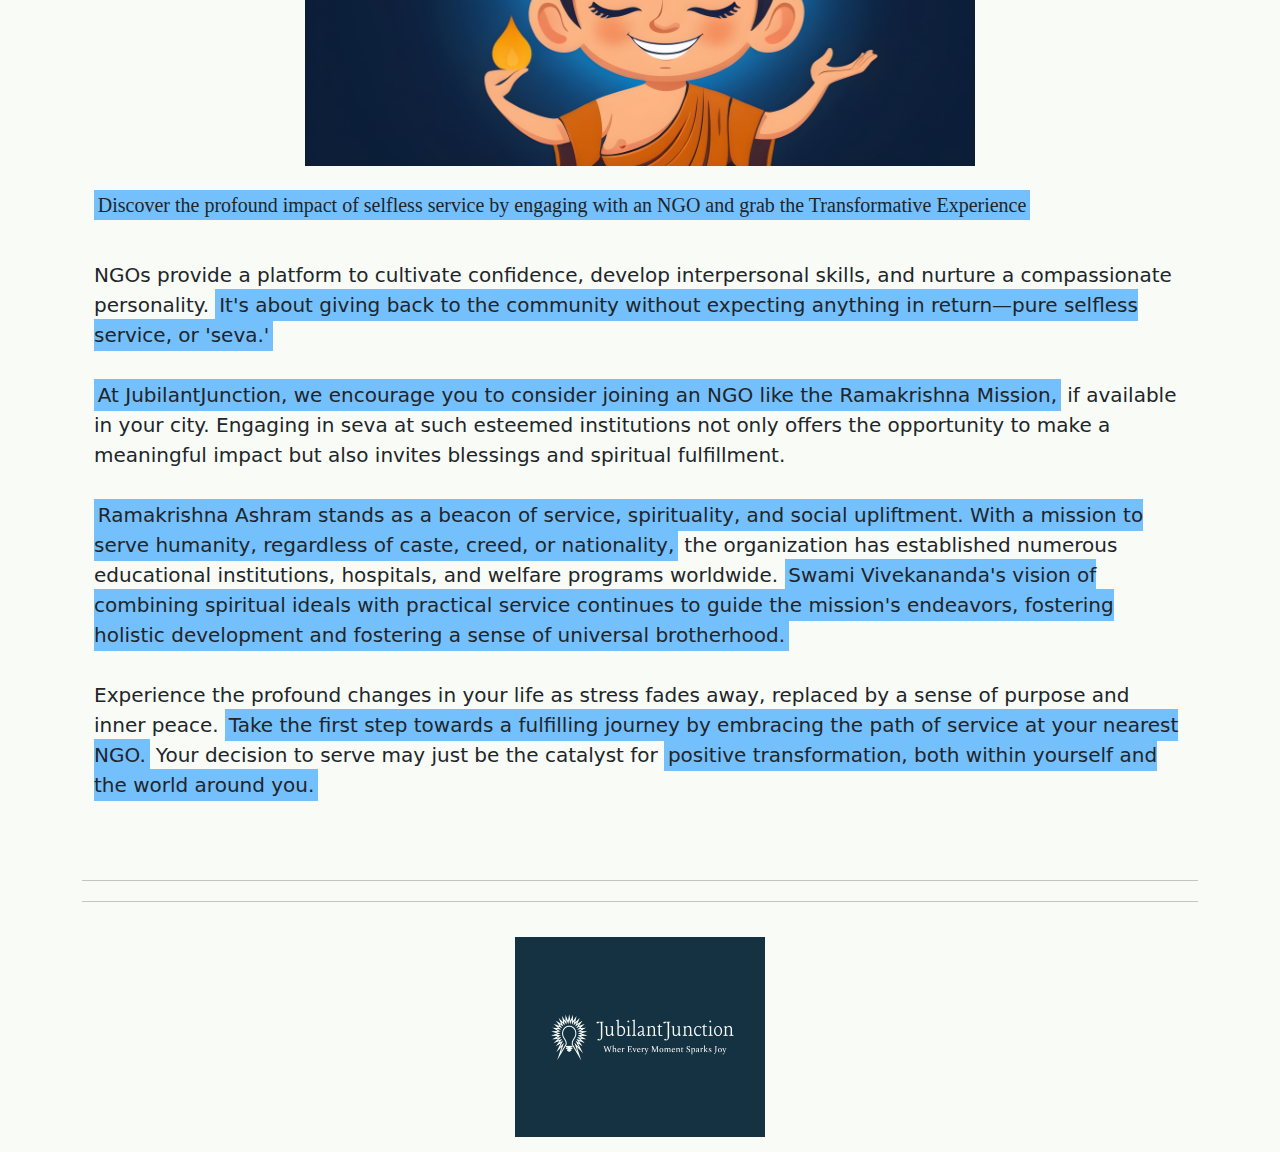
<file: spirituality.html>
<!DOCTYPE html>
<html lang="en">
<head>
    <meta charset="UTF-8">
    <meta name="viewport" content="width=device-width, initial-scale=1.0">
    <title>Spirituality</title>
    <link rel="stylesheet" href="style.css">
    <link href="https://cdn.jsdelivr.net/npm/bootstrap@5.3.3/dist/css/bootstrap.min.css" rel="stylesheet">
    <link rel="stylesheet" href="https://cdnjs.cloudflare.com/ajax/libs/font-awesome/6.5.1/css/all.min.css" integrity="sha512-DTOQO9RWCH3ppGqcWaEA1BIZOC6xxalwEsw9c2QQeAIftl+Vegovlnee1c9QX4TctnWMn13TZye+giMm8e2LwA==" crossorigin="anonymous" referrerpolicy="no-referrer" />
</head>
<body style="width:100%; background-color: #f9fcf6;">
    <!-- <div class="fade-out d-flex justify-content-center">We Commited, We deliver,<br>We Make Change</div> -->
    <nav class="navbar navbar-expand-sm navbar-dark" style="background-color:#f9fcf6;color:#153243;">
        <div class="container-fluid" style="color:#153243; font-weight:700;">
          <img class="navbar-brand logo" src="logo.png">
          <button class="navbar-toggler" type="button" data-bs-toggle="collapse" data-bs-target="#mynavbar" style="color: #153243; border-color: #153243;">
            <span class="navbar-toggler-icon"></span>
          </button>
          <div class="collapse navbar-collapse" style="color:#153243; font-weight:700;" id="mynavbar">
            <ul class="navbar-nav me-auto" style="color:#153243; font-weight:700;">
              <li class="nav-item">
                <a class="nav-link" href="index.html" style="color:#153243; font-weight:700;"><i class="fa-solid fa-house" style="color: #74C0FC;"></i> Home</a>
              </li>
              <li class="nav-item">
                <a class="nav-link" href="recipies.html" style="color:#153243; font-weight:700;"><i class="fa-solid fa-bowl-food" style="color: #74C0FC;"></i> Healthy Recipes</a>
              </li>
              <li class="nav-item">
                <a class="nav-link" href="spirituality.html" style="color:#153243; font-weight:700;"><i class="fa-solid fa-spa" style="color: #74C0FC;"></i> Spirituality</a>
              </li>
              <li class="nav-item">
                <a class="nav-link" href="books.html" style="color:#153243; font-weight:700;"><i class="fa-solid fa-book" style="color: #74C0FC;"></i> Books</a>
              </li>
              <li class="nav-item">
                <a class="nav-link" href="selfcare.html" style="color:#153243; font-weight:700;"><i class="fa-solid fa-heart" style="color: #74C0FC;"></i> Self-Care</a>
              </li>
              <li class="nav-item">
                <a class="nav-link" href="skip.html" style="color:#153243; font-weight:700;"><i class="fa-solid fa-heart-crack" style="color: #74C0FC;"></i>Skip Romance</a>
              </li>
              
              <li class="nav-item">
                <a class="nav-link" href="donation.html" style="color:#153243; font-weight:700;"><i class="fa-solid fa-hand-holding-heart" style="color: #74C0FC;"></i> Donation</a>
              </li>
             
            </ul>
          </div>
        </div>
      </nav>
      <div class="formiddle d-flex justify-content-center align-items-center">
        <p class="gooden">
          Spirituality is the art of nurturing the soul
        </p>
    </div>
      <p class="recipies container d-flex justify-content-center">
        The Path to Spiritual Wellness: Unveiling Inner Light           
    </p>
    <section class="container">
        <p class="weare bespiri">
            What is spirituality?
        </p>
        
        <p class="mentaldesc container">
            
Spirituality is about believing in something bigger than ourselves, <mark style="background-color:#74C0FC;">finding meaning in life, feeling connected to others</mark> and the world around us, and finding peace within ourselves.<mark style="background-color:#74C0FC;">Practices like praying and doing rituals like poojas. Having a strong spiritual connection can make us feel happier and more able to handle tough times,</mark> like when we face challenges or disabilities.</mark>
        </p>
<br>
        <p class="weare bespiri">
            Who is a spiritual person?
        </p>
        
        <p class="mentaldesc container">
            Spiritually inclined individuals radiate happiness and kindness, they respect for all beings, discipline, and obedience. They spreading motivational words, kindness throughout the world, and hold reverence in their prayers to the Divine. <mark style="background-color:#74C0FC;">Spiritual individuals often prioritize inner growth, self-awareness, compassion, and understanding of the mysteries of existence. This journey of spirituality can be deeply personal and may involve exploration of various religious or philosophical traditions.</mark><br>
            <p class="weare container"><mark style="background-color:#74C0FC;">He/She centered on individuals' thoughts and beliefs, rather than their bodies and physical surroundings.</mark>
              </p>
        </p> <br>
        <p class="weare bespiri">
          how to achieve our goal through spirituality?
      </p>
      <p class="mentaldesc container"><mark style="background-color:#74C0FC;">Spirituality offers a profound approach to achieving our goals by integrating inner growth with outer success.</mark> Rather than focusing solely on external accomplishments, spirituality emphasizes the alignment of our goals with our  <mark style="background-color:#74C0FC;">deepest values, purpose, and connection to something greater than ourselves.</mark></p>
        <br>
        <p class="weare bespiri">
          spirituality is important?
      </p>
      <p class="mentaldesc container">
        Spirituality promotes better self, interpersonal, and existential connections, <mark style="background-color:#74C0FC;">offering solace, direction, and forgiveness during stress. Its significance heightens during emotional turmoil or illness, positively impacting well-being.</mark>
      </p>
<br>
        <p class="mental container d-flex justify-content-center">
          Spiritual Pathways: Exploring Inner Growth and Connection 
        </p>
        <br>
        <div class="d-flex justify-content-center" style="width: 100%;">
          <img style="height:300px; width:60%;
          " id="rightchoice " src="cartoon-.jpg" alt="always">
        </div> 
        <br>
        <div>
          <p class="weare bespiri ">
            Connection with Nature and the Universe
        </p>
          <p class="mentaldesc container">
        
          Recognizing the profound interconnectedness of all life forms and<mark style="background-color:#74C0FC;">embracing the beauty and wonder of the natural world facilitates a sense of harmony, reverence, and spiritual communion.</mark> <br><br></p>
          <p class="weare bespiri ">Inner Growth and Self-Awareness</p><p class="i mentaldesc container"> <mark style="background-color:#74C0FC;">Cultivating self-reflection, introspection, and personal development</mark> fosters greater insight into one's values, beliefs, strengths, and limitations, facilitating spiritual growth and authenticity. <br><br></p>
          <p class="weare bespiri">Gratitude and Positivity</p><p class="mentaldesc i container">Explore the transformative power of gratitude and positivity in fostering resilience and reducing stress <mark style="background-color:#74C0FC;">through simple daily practices and mindset shifts.</mark> <br><br></p>
          <p class="weare bespiri">Discipline</p><p class="mentaldesc i container"> Cultivates habits of self-control, responsibility, and perseverance, guiding personal and professional growth. <mark style="background-color:#74C0FC;">By embracing discipline, individuals harness their potential, conquer challenges, and turn aspirations into tangible achievements,</mark> unlocking a path to fulfillment and excellence in all endeavors.<br><br></p>
          <p class="weare bespiri ">Compassion and Empathy Towards Others</p><p class=" i mentaldesc container"><mark style="background-color:#74C0FC;">Practicing empathy, kindness, and altruism toward fellow beings</mark> fosters interconnectedness, social harmony, and spiritual evolution, nurturing a sense of unity and collective well-being. <br><br></p>
          <p class="weare bespiri ">Meditation and Mindfulness Practices</p>  <p class="i mentaldesc container"><mark style="background-color:#74C0FC;">Engaging in techniques like meditation and mindfulness fosters mental clarity, emotional balance, and spiritual awareness,</mark> promoting a deeper connection with oneself and the present moment. <br><br></p>
          </p>
      </div>


      <p class="recipies container d-flex justify-content-center">
        Quotes on Spirituality by Indian Saints    
      </p>

      <div class="row" style="width:100%;">
        <div class="col-sm-6">
          <img class="imageyoga container" src="spiritualman.jpg" alt="yoga person">
        </div>
        <div class="col-sm-6">
        <p class="weare bespiri ">
          स्वामी विवेकानंद
      </p>
      <p class="mentaldesc container ">"जब तक आप अपने भविष्य को निर्धारित नहीं करते, तब तक आपके पास कोई भी विशेष संगति नहीं है।"</p>
      <br>  
      <p class="weare bespiri ">
        स्वामी विवेकानंद
    </p>
    <p class="mentaldesc container ">"मन को शांत करने का सबसे सही तरीका है, उसे सत्य के साथ जीना सिखाना।"</p>
    <br>
    <p class="weare bespiri ">
      संत कबीर
  </p>
  <p class="mentaldesc container ">"बुरा जो देखन मैं चला, बुरा न मिलिया कोई। जो मन खोजा अपना, तो मुझसे बुरा न कोई।।"</p>
  
    </div>
    <p class="weare bespiri">
      स्वामी विवेकानंद
  </p>
  <p class="mentaldesc container ">"एक विचार को अपनाइए। उस एक विचार को अपना जीवन बनाइए - उस विचार पर विचार कीजिए, सपने देखिए, उस विचार पर जीवन जिए। अपने दिमाग, मांसपेशियों, तंत्रिकाओं, अपने शरीर के हर हिस्से को उस विचार से भर दीजिए, और बाकी सभी विचारों को अकेले छोड़ दीजिए। यह सफलता का मार्ग है।"</p>
  <p class="weare bespiri">
    श्रीमती शारदा देवी
  </p>
  <p class="mentaldesc container ">"आदर की शक्ति बहुत बड़ी है।"</p>
    <p class="weare bespiri">
      ओशो
  </p>
  <p class="mentaldesc container ">"वास्तविक रहिए: एक चमत्कार की योजना बनाइए।" </p>
  <br>
  <p class="weare bespiri">
    चाणक्य
  </p>
  <p class="mentaldesc container ">"शिक्षा सबसे बड़ा मित्र है। एक शिक्षित व्यक्ति हर जगह सम्मानित होता है। शिक्षा सौंदर्य और युवा को भी पराजित करती है।"</p>
<br>  
    <p class="weare bespiri">
        स्वामी विवेकानंद
      </p>
      <p class="mentaldesc container ">"जीवन में सफलता का एकमात्र रहस्य है - आत्मविश्वास और निरंतर प्रयास।"</p>
      <br>
  <p class="weare bespiri">
    ओशो
</p>
<p class="mentaldesc container ">"अगर आप एक फूल से प्यार करते हैं, तो उसे तोड़ने की कोशिश न करें। क्योंकि अगर आप उसे तोड़ लेते हैं, तो वह मर जाता है, और वह वही नहीं रहता जिसे आप प्यार करते हैं। इसलिए, अगर आप किसी फूल से प्यार करते हैं, तो उसे होने दें। प्रेम स्वामित्व के बारे में नहीं है। प्रेम सम्मान के बारे में है।"</p>
<br>
<br>
<p class="weare bespiri">
  श्री रामकृष्ण परमहंस
</p>
<p class="mentaldesc container ">"जीवन को तो पाना है, अच्छा हो या बुरा, परमेश्वर के नाम में चलो।"</p>
<br>
<br>
<p class="weare bespiri">
  श्रीमती शारदा देवी
</p>
<p class="mentaldesc container ">"आत्मनिरीक्षण ही सच्चे सम्पत्ति का स्रोत है।"</p>
<br><br>
<p class="weare bespiri">
  चाणक्य
</p>
<p class="mentaldesc container ">"संतोष ही सब सुखों का मूल है।"</p><br><br>
<p class="weare bespiri d-flex justify-content-center">
  "आत्मविश्वास और आध्यात्मिकता के साथ, सपनों को साकार करना संभव है।"
</p>
      </div>
      <p class="recipies container d-flex justify-content-center">
        Embracing the Present: The Practice of Mindfulness
      </p> <br>
      <div class="d-flex justify-content-center" style="width: 100%;">
        <img style="height:360px; width:60%;
        " id="rightchoice " src="character.jpg" alt="always_smile">
      </div> <br>

      <p class="weare bespiri">
        Present Moment Awareness
      </p><p class="big container "><mark style="background-color:#74C0FC;">Being fully present and engaged in the current moment,</mark> rather than dwelling on the past or worrying about the future.</p> <br>
      <p class="weare bespiri">
        Non-judgmental Awareness
      </p><p class="big container "> Observing thoughts, emotions, and sensations <mark style="background-color:#74C0FC;">without labeling them as good or bad, right or wrong.</mark></p> <br>
      <p class="weare bespiri">
        Attention Control
      </p><p class="big container "><mark style="background-color:#74C0FC;">Training the mind to direct attention intentionally,</mark> often through practices such as focused breathing or body scans. This helps increase awareness of one's internal and external experiences.</p> <br>
      <p class="weare bespiri">
        Acceptance and Letting Go
      </p><p class="mentaldesc container big"><mark style="background-color:#74C0FC;">Acknowledging and accepting experiences as they are,</mark> even if they are uncomfortable or unpleasant.</p><br>

      <p class="recipies container d-flex justify-content-center">
        Prioritize Your Goals Over Friendships
      </p>
      <p class="weare bespiri d-flex justify-content-center">Youth Focus: Dreams Over Relationships</p>
      <p class="mentaldesc container">Making friends is undoubtedly valuable, but it's essential to recognize that sometimes, <mark style="background-color:#74C0FC;">investing too much time and energy into relationships can divert you from your goals.</mark> Whether it's friendships or romantic relationships, investing deeply can lead to disappointment when they naturally evolve or drift apart. <br> <br> Instead of solely focusing on building connections, prioritize your personal and professional goals. <mark style="background-color:#74C0FC;">Invest in your career, nurture your talents, and pursue your passions. Your goals are what truly shape your future and define who you become.</mark> <br>Remember to cherish your family. They are often your most steadfast supporters. And while friendships and romantic relationships are significant, they shouldn't overshadow your aspirations. <mark style="background-color:#74C0FC;">Love and appreciate the people in your life, but never lose sight of your dreams.</mark> <br> <br>Ultimately, finding love or companionship shouldn't be the primary focus during your school or college years. Instead, <mark style="background-color:#74C0FC;">use this time to discover yourself, hone your skills, and lay the foundation for a fulfilling future.</mark></p> <br>
      <p class="weare bespiri d-flex justify-content-center">
        "Embrace the journey towards your dreams, even if it means walking away from love and friendships that don't align with your goals."</p> <br><br>
      <p class="recipies container d-flex justify-content-center">
        "JubilantJunction Seva Tip: Find Spiritual Fulfillment Through NGO Service"   
      </p>
      <br>
      <div class="d-flex justify-content-center" style="width: 100%;">
        <img style="height:360px; width:60%;
        " id="rightchoice " src="sevatipimage.jpg" alt="always">
      </div> 
      <br>
      <p class="weare container"><mark style="background-color:#74C0FC;">Discover the profound impact of selfless service by engaging with an NGO and grab the Transformative Experience</mark></p>

       <br><p class="mentaldesc container ">NGOs provide a platform to cultivate confidence, develop interpersonal skills, and nurture a compassionate personality. <mark style="background-color:#74C0FC;">It's about giving back to the community without expecting anything in return—pure selfless service, or 'seva.'</mark> <br> <br> <mark style="background-color:#74C0FC;">At JubilantJunction, we encourage you to consider joining an NGO like the Ramakrishna Mission,</mark> if available in your city. Engaging in seva at such esteemed institutions not only offers the opportunity to make a meaningful impact but also invites blessings and spiritual fulfillment. <br><br><mark style="background-color:#74C0FC;">Ramakrishna Ashram stands as a beacon of service, spirituality, and social upliftment. With a mission to serve humanity, regardless of caste, creed, or nationality,</mark> the organization has established numerous educational institutions, hospitals, and welfare programs worldwide. <mark style="background-color:#74C0FC;">Swami Vivekananda's vision of combining spiritual ideals with practical service continues to guide the mission's endeavors, fostering holistic development and fostering a sense of universal brotherhood.</mark> <br> <br>Experience the profound changes in your life as stress fades away, replaced by a sense of purpose and inner peace. <mark style="background-color:#74C0FC;">Take the first step towards a fulfilling journey by embracing the path of service at your nearest NGO.</mark> Your decision to serve may just be the catalyst for <mark style="background-color:#74C0FC;">positive transformation, both within yourself and the world around you.</mark></p>
      <br><br>
         <hr>
         <hr>
         <div  class="footerr d-flex justify-content-center align-items-center">
          <img class="footerimage" src="logo.png" alt="">
        </div>
    </section>
    <script src="script.js"></script>
    <script src="https://cdn.jsdelivr.net/npm/bootstrap@5.3.3/dist/js/bootstrap.bundle.min.js"></script>
</body>
</html>
</file>
<file: style.css>
body{
    background-color: #f9fcf6;
    color:#153243;
}
.logo{
    height:200px;
    width:200px;
}
.navbar-toggler-icon {
    background-color: #153243;
}
.navbar-toggler {
    background-color: #153243;
    border:#153243;
}
.navbar-toggler-icon {
    background-color:#153243;
    border: #153243;
}
nav li :hover{
    background-color: rgb(247, 224, 228); 
}


.changecontent::after{
    content:'';
    color:#74C0FC;
    text-shadow: 0px 1.5px 1.5px #153243;
    animation: changetxt 20s infinite linear;
    letter-spacing: 2px;
    font-family:'Franklin Gothic Medium', 'Arial Narrow', Arial, sans-serif;
    font-size:39px;
}
@keyframes changetxt{
    0% {content:" Reduce Stress And Anxiety";}
    10% {content:" Find Purpose And Meanning In Life";}
    20% {content:" Devlop Positive Attitude";}
    30% {content:" Increase Self Confidance";}
    40% {content:" Devlop Soft Skills ";}
    50% {content:" Achieve Inner Peace And Balance";}
    60% {content:" Boost Your Productivity";}
    70% {content:" Learn And Grow";}
    80% {content:" Gain Success ";}
    90% {content:" Gain new Experiance";}
    100% {content:" Live Happy Life";}
}
.changecontent{
    font-size: 35px;
    height:370px;
    background-color: #f9fcf6;
    font-family:'Times New Roman', Times, serif;
    font-weight: 400;
}
/* .hi{
    height:150px;
    font-size:35px;
    background-color: #153243;
    color:#f9fcf6;
} */
.fade-out{
    width: 400px;
    height: 100px;
    font-size: 25px;
    background-color:#153243;
    color:#f9fcf6;
    position: relative;
    animation: fadeOut 10s forwards;
  }

  @keyframes fadeOut {
    from {
      opacity: 2;
      transform: translateX(-100%);
    }
    to {
      opacity: 0;
      transform: translateX(100%);
    }
  }
.mental{
    font-size:30px;
    color: #f9fcf6;
    background-color:#153243;
}
.mentaldesc{
    font-size: 20px;
}
.weare{
    font-size: 20px;
    font-family:cursive;
}
.increase{
    font-size: 40px;
} 
#imagef{
    height:460px;
    width:100%;
}
.widthh{
    width: 100%;
}
#signupline{
    font-family:'Times New Roman', Times, serif;
}
input{
    width:70% ;
    background-color:#74C0FC;
    border:3px solid #153243;
}
label{
    font-size: 20px;
    color:#153243;
    font-weight: 600;
    font-family:cursive;
}
#submit{
    width:30%;
    font-weight: bold;
    font-family:cursive;
}
.footerr{
    background-color:#f9fcf6;
    width: 100%;
    height:230px;
}
.footerimage{
    height:200px;
    width:250px;
}
hr{
    height: 5px;
}
.recipies{
    font-size: 30px;
    font-family:'Times New Roman', Times, serif;
    background-color: #153243;
    color:#f9fcf6;
}
.para{
    font-size:25px;
    color:#74C0FC;
    font-weight:900;
}
.recipsec{
    font-size: 20px;
    color:#74C0FC;
    font-weight: 800;
}
.imageofdish{
    width:100%;
    height:320px;
}
.recipcont{
    font-size: 18px;
    color:#153243;
    font-weight: 500;
}
.bespiri{
    font-size:25px;
    color:#74C0FC;
    font-weight:900;
}
.happypersonimg{
    width:100%;
    height:400px;
}
.i{
    font-weight: 400;
}
.imageyoga{
    width:100%;
    height:400px;
}
.big{
    color:#153243;
    font-size: 21px;
}
.formiddle{
    height:320px;
}
.gooden{
    font-size: 35px;
    color:#74C0FC;
    font-family:cursive;
    font-weight: bolder;
}
</file>
